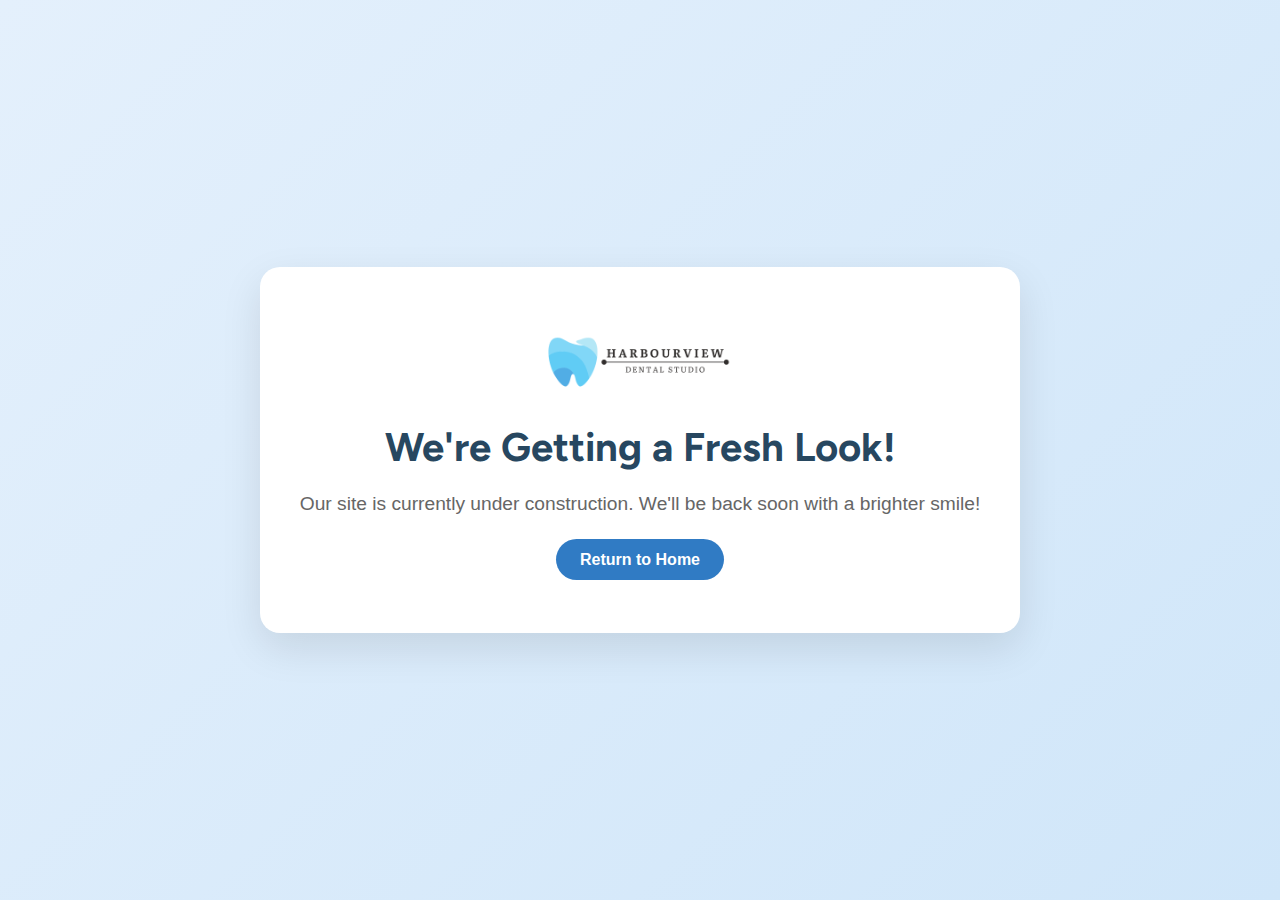
<file: underconstruction.html>
<!DOCTYPE html>
<html lang="en">
<head>
  <meta charset="UTF-8">
  <meta name="viewport" content="width=device-width, initial-scale=1.0">
  <title>Harbourview Dental Studio – Under Construction</title>
  <link rel="stylesheet" href="assets/css/plugins/bootstrap.min.css">
  <link rel="stylesheet" href="assets/css/plugins/fontawesome.min.css">
  <link rel="stylesheet" href="assets/css/style.css">
  <style>
    body {
      background: linear-gradient(135deg, #e4f0fc, #d0e6f9);
      display: flex;
      align-items: center;
      justify-content: center;
      height: 100vh;
      margin: 0;
      font-family: 'Segoe UI', Tahoma, Geneva, Verdana, sans-serif;
    }
    .cs_under_construction {
      text-align: center;
      background: white;
      padding: 60px 40px;
      border-radius: 20px;
      box-shadow: 0 15px 40px rgba(0, 0, 0, 0.1);
    }
    .cs_under_construction img {
      width: 200px;
      margin-bottom: 30px;
    }
    .cs_under_construction h1 {
      font-size: 2.5rem;
      color: #274760;
      margin-bottom: 20px;
    }
    .cs_under_construction p {
      color: #666;
      font-size: 1.2rem;
      margin-bottom: 30px;
    }
    .cs_btn_home {
      background: #307bc4;
      color: #fff;
      padding: 12px 24px;
      text-decoration: none;
      font-weight: bold;
      border-radius: 30px;
      transition: background 0.3s;
    }
    .cs_btn_home:hover {
      background: #245f9c;
    }
  </style>
</head>
<body>
  <div class="cs_under_construction">
    <img src="assets/img/HDS-large-dark.png" alt="Harbourview Dental Studio Logo">
    <h1>We're Getting a Fresh Look!</h1>
    <p>Our site is currently under construction. We'll be back soon with a brighter smile!</p>
    <a href="index.html" class="cs_btn_home">Return to Home</a>
  </div>
</body>
</html>
</file>
<file: assets/css/style.css>
@charset "UTF-8";
/*--------------------------------------------------------------
>> TABLE OF CONTENTS:
----------------------------------------------------------------
1. Typography
2. Preloader
3. Spacing
4. General
5. Slider
6. Video Popup
7. Header
8. Footer
9. Sidebar
10. Isotope
11. Hero
12. Iconbox
13. Posts
14. Banner
15. Testimonial
16. Portfolio
17. Brands
18. Accordians
19. Departments
20. About
21. Team
22. Funfact
--------------------------------------------------------------*/
/*--------------------------------------------------------------
## Color Variable
----------------------------------------------------------------*/
/*--------------------------------------------------------------
1. Typography
----------------------------------------------------------------*/
@import url("https://fonts.googleapis.com/css2?family=Figtree:wght@400;500;600;700&family=Poppins:wght@400;500;600;700&display=swap");
body,
html {
  color: rgba(39, 71, 96, 0.52);
  font-family: "Poppins", sans-serif;
  font-size: 16px;
  font-weight: 400;
  line-height: 1.625em;
  overflow-x: hidden !important;
}

.floating-button {
  position: fixed;
  top: 120px; /* Adjust the distance from the bottom as needed */
  right: 40px; /* Adjust the distance from the right as needed */

  display: inline-block;
  cursor: pointer;
  outline: none;
  border: 0;
  vertical-align: middle;
  text-decoration: none;
  background: transparent;
  padding: 0;
  font-size: inherit;
  font-family: inherit;

  animation: floatUpDown 5s ease-in-out infinite;

  z-index: 99;
}
 
 button.learn-more {
  width: 12rem;
  height: auto;
 }
 
 button.learn-more .circle {
  transition: all 0.45s cubic-bezier(0.65, 0, 0.076, 1);
  position: relative;
  display: block;
  margin: 0;
  width: 3rem;
  height: 3rem;
  background: #282936;
  border-radius: 1.625rem;
 }
 
 button.learn-more .circle .icon {
  transition: all 0.45s cubic-bezier(0.65, 0, 0.076, 1);
  position: absolute;
  top: 0;
  bottom: 0;
  margin: auto;
  background: #fff;
 }
 
 button.learn-more .circle .icon.arrow {
  transition: all 0.45s cubic-bezier(0.65, 0, 0.076, 1);
  left: 0.625rem;
  width: 1.125rem;
  height: 0.125rem;
  background: none;
 }
 
 button.learn-more .circle .icon.arrow::before {
  position: absolute;
  content: "";
  top: -0.29rem;
  right: 0.0625rem;
  width: 0.625rem;
  height: 0.625rem;
  border-top: 0.125rem solid #fff;
  border-right: 0.125rem solid #fff;
  transform: rotate(45deg);
 }
 
 button.learn-more .button-text {
  transition: all 0.45s cubic-bezier(0.65, 0, 0.076, 1);
  position: absolute;
  top: 0;
  left: 0;
  right: 0;
  bottom: 0;
  padding: 0.75rem 0;
  margin: 0 0 0 1.85rem;
  color: #282936;
  font-weight: 700;
  line-height: 1.6;
  text-align: center;
  text-transform: uppercase;
 }
 
 button:hover .circle {
  width: 100%;
 }
 
 button:hover .circle .icon.arrow {
  background: #fff;
  transform: translate(1rem, 0);
 }
 
 button:hover .button-text {
  color: #fff;
 }

@keyframes floatUpDown {
  0% {
      transform: translateY(0);
  }
  50% {
      transform: translateY(-10px);
  }
  100% {
      transform: translateY(0);
  }
}

h1,
h2,
h3,
h4,
h5,
h6 {
  clear: both;
  color: #274760;
  padding: 0;
  margin: 0 0 20px 0;
  font-weight: 700;
  line-height: 1.2em;
  font-family: "Figtree", sans-serif;
}

.cs_primary_font,
.cs_btn {
  font-family: "Figtree", sans-serif;
}

.cs_secondary_font {
  font-family: "Poppins", sans-serif;
}

h1 {
  font-size: 56px;
}

h2 {
  font-size: 42px;
}

h3 {
  font-size: 30px;
}

h4 {
  font-size: 24px;
}

h5 {
  font-size: 18px;
}

h6 {
  font-size: 16px;
}

p {
  margin-bottom: 15px;
}

ul {
  margin: 0 0 25px 0;
  padding-left: 20px;
  list-style: square outside none;
}

ol {
  padding-left: 20px;
  margin-bottom: 25px;
}

dfn,
cite,
em,
i {
  font-style: italic;
}

blockquote {
  margin: 0 15px;
  font-style: italic;
  font-size: 20px;
  line-height: 1.6em;
  margin: 0;
}

address {
  margin: 0 0 15px;
}

img {
  border: 0;
  max-width: 100%;
  height: auto;
}

a {
  color: inherit;
  text-decoration: none;
  -webkit-transition: all 0.3s ease;
  transition: all 0.3s ease;
}

button {
  color: inherit;
  -webkit-transition: all 0.3s ease;
  transition: all 0.3s ease;
}

a:hover {
  text-decoration: none;
  color: #307bc4;
}

table {
  width: 100%;
  margin-bottom: 25px;
}
table th {
  font-weight: 600;
  color: rgba(39, 71, 96, 0.52);
}
table td,
table th {
  border-top: 1px solid #eaeaea;
  padding: 11px 10px;
}

dl {
  margin-bottom: 25px;
}
dl dt {
  font-weight: 600;
}

b,
strong {
  font-weight: bold;
}

pre {
  color: rgba(39, 71, 96, 0.52);
  border: 1px solid #eaeaea;
  font-size: 18px;
  padding: 25px;
  border-radius: 5px;
}

kbd {
  font-size: 100%;
  background-color: rgba(39, 71, 96, 0.52);
  border-radius: 5px;
}

@media screen and (max-width: 991px) {
  body,
  html {
    font-size: 16px;
    line-height: 1.6em;
  }
  h2 {
    font-size: 36px;
    margin-bottom: 10px;
  }
}
input,
textarea {
  color: #274760;
}

/*--------------------------------------------------------------
2. Preloader
----------------------------------------------------------------*/
.cs_perloader {
  position: fixed;
  height: 100vh;
  width: 100vw;
  z-index: 99999;
  left: 0;
  top: 0;
  background-color: #fff;
  display: -webkit-box;
  display: -ms-flexbox;
  display: flex;
  -webkit-box-align: center;
      -ms-flex-align: center;
          align-items: center;
  -webkit-box-pack: center;
      -ms-flex-pack: center;
          justify-content: center;
}
.cs_perloader .cs_perloader_in {
  position: relative;
}
.cs_perloader .cs_perloader_in svg {
  width: 110px;
  height: 110px;
}
.cs_perloader .cs_wave_first svg {
  fill: rgba(48, 123, 196, 0.15);
}
.cs_perloader .cs_wave_second {
  position: absolute;
  top: 0;
  left: 0;
  width: 100%;
  overflow: hidden;
  -webkit-animation: spark 1.25s linear infinite;
          animation: spark 1.25s linear infinite;
}
.cs_perloader .cs_wave_second svg {
  fill: #307bc4;
}

@-webkit-keyframes spark {
  0% {
    max-width: 0;
  }
  100% {
    max-width: 100%;
  }
}

@keyframes spark {
  0% {
    max-width: 0;
  }
  100% {
    max-width: 100%;
  }
}
/*--------------------------------------------------------------
3. Spacing
----------------------------------------------------------------*/
.cs_height_0 {
  height: 0px;
}

.cs_height_1 {
  height: 1px;
}

.cs_height_2 {
  height: 2px;
}

.cs_height_3 {
  height: 3px;
}

.cs_height_4 {
  height: 4px;
}

.cs_height_5 {
  height: 5px;
}

.cs_height_6 {
  height: 6px;
}

.cs_height_7 {
  height: 7px;
}

.cs_height_8 {
  height: 8px;
}

.cs_height_9 {
  height: 9px;
}

.cs_height_10 {
  height: 10px;
}

.cs_height_11 {
  height: 11px;
}

.cs_height_12 {
  height: 12px;
}

.cs_height_13 {
  height: 13px;
}

.cs_height_14 {
  height: 14px;
}

.cs_height_15 {
  height: 15px;
}

.cs_height_16 {
  height: 16px;
}

.cs_height_17 {
  height: 17px;
}

.cs_height_18 {
  height: 18px;
}

.cs_height_19 {
  height: 19px;
}

.cs_height_20 {
  height: 20px;
}

.cs_height_21 {
  height: 21px;
}

.cs_height_22 {
  height: 22px;
}

.cs_height_23 {
  height: 23px;
}

.cs_height_24 {
  height: 24px;
}

.cs_height_25 {
  height: 25px;
}

.cs_height_26 {
  height: 26px;
}

.cs_height_27 {
  height: 27px;
}

.cs_height_28 {
  height: 28px;
}

.cs_height_29 {
  height: 29px;
}

.cs_height_30 {
  height: 30px;
}

.cs_height_31 {
  height: 31px;
}

.cs_height_32 {
  height: 32px;
}

.cs_height_33 {
  height: 33px;
}

.cs_height_34 {
  height: 34px;
}

.cs_height_35 {
  height: 35px;
}

.cs_height_36 {
  height: 36px;
}

.cs_height_37 {
  height: 37px;
}

.cs_height_38 {
  height: 38px;
}

.cs_height_39 {
  height: 39px;
}

.cs_height_40 {
  height: 40px;
}

.cs_height_41 {
  height: 41px;
}

.cs_height_42 {
  height: 42px;
}

.cs_height_43 {
  height: 43px;
}

.cs_height_44 {
  height: 44px;
}

.cs_height_45 {
  height: 45px;
}

.cs_height_46 {
  height: 46px;
}

.cs_height_47 {
  height: 47px;
}

.cs_height_48 {
  height: 48px;
}

.cs_height_49 {
  height: 49px;
}

.cs_height_50 {
  height: 50px;
}

.cs_height_51 {
  height: 51px;
}

.cs_height_52 {
  height: 52px;
}

.cs_height_53 {
  height: 53px;
}

.cs_height_54 {
  height: 54px;
}

.cs_height_55 {
  height: 55px;
}

.cs_height_56 {
  height: 56px;
}

.cs_height_57 {
  height: 57px;
}

.cs_height_58 {
  height: 58px;
}

.cs_height_59 {
  height: 59px;
}

.cs_height_60 {
  height: 60px;
}

.cs_height_61 {
  height: 61px;
}

.cs_height_62 {
  height: 62px;
}

.cs_height_63 {
  height: 63px;
}

.cs_height_64 {
  height: 64px;
}

.cs_height_65 {
  height: 65px;
}

.cs_height_66 {
  height: 66px;
}

.cs_height_67 {
  height: 67px;
}

.cs_height_68 {
  height: 68px;
}

.cs_height_69 {
  height: 69px;
}

.cs_height_70 {
  height: 70px;
}

.cs_height_71 {
  height: 71px;
}

.cs_height_72 {
  height: 72px;
}

.cs_height_73 {
  height: 73px;
}

.cs_height_74 {
  height: 74px;
}

.cs_height_75 {
  height: 75px;
}

.cs_height_76 {
  height: 76px;
}

.cs_height_77 {
  height: 77px;
}

.cs_height_78 {
  height: 78px;
}

.cs_height_79 {
  height: 79px;
}

.cs_height_80 {
  height: 80px;
}

.cs_height_81 {
  height: 81px;
}

.cs_height_82 {
  height: 82px;
}

.cs_height_83 {
  height: 83px;
}

.cs_height_84 {
  height: 84px;
}

.cs_height_85 {
  height: 85px;
}

.cs_height_86 {
  height: 86px;
}

.cs_height_87 {
  height: 87px;
}

.cs_height_88 {
  height: 88px;
}

.cs_height_89 {
  height: 89px;
}

.cs_height_90 {
  height: 90px;
}

.cs_height_91 {
  height: 91px;
}

.cs_height_92 {
  height: 92px;
}

.cs_height_93 {
  height: 93px;
}

.cs_height_94 {
  height: 94px;
}

.cs_height_95 {
  height: 95px;
}

.cs_height_96 {
  height: 96px;
}

.cs_height_97 {
  height: 97px;
}

.cs_height_98 {
  height: 98px;
}

.cs_height_99 {
  height: 99px;
}

.cs_height_100 {
  height: 100px;
}

.cs_height_101 {
  height: 101px;
}

.cs_height_102 {
  height: 102px;
}

.cs_height_103 {
  height: 103px;
}

.cs_height_104 {
  height: 104px;
}

.cs_height_105 {
  height: 105px;
}

.cs_height_106 {
  height: 106px;
}

.cs_height_107 {
  height: 107px;
}

.cs_height_108 {
  height: 108px;
}

.cs_height_109 {
  height: 109px;
}

.cs_height_110 {
  height: 110px;
}

.cs_height_111 {
  height: 111px;
}

.cs_height_112 {
  height: 112px;
}

.cs_height_113 {
  height: 113px;
}

.cs_height_114 {
  height: 114px;
}

.cs_height_115 {
  height: 115px;
}

.cs_height_116 {
  height: 116px;
}

.cs_height_117 {
  height: 117px;
}

.cs_height_118 {
  height: 118px;
}

.cs_height_119 {
  height: 119px;
}

.cs_height_120 {
  height: 120px;
}

.cs_height_121 {
  height: 121px;
}

.cs_height_122 {
  height: 122px;
}

.cs_height_123 {
  height: 123px;
}

.cs_height_124 {
  height: 124px;
}

.cs_height_125 {
  height: 125px;
}

.cs_height_126 {
  height: 126px;
}

.cs_height_127 {
  height: 127px;
}

.cs_height_128 {
  height: 128px;
}

.cs_height_129 {
  height: 129px;
}

.cs_height_130 {
  height: 130px;
}

.cs_height_131 {
  height: 131px;
}

.cs_height_132 {
  height: 132px;
}

.cs_height_133 {
  height: 133px;
}

.cs_height_134 {
  height: 134px;
}

.cs_height_135 {
  height: 135px;
}

.cs_height_136 {
  height: 136px;
}

.cs_height_137 {
  height: 137px;
}

.cs_height_138 {
  height: 138px;
}

.cs_height_139 {
  height: 139px;
}

.cs_height_140 {
  height: 140px;
}

.cs_height_141 {
  height: 141px;
}

.cs_height_142 {
  height: 142px;
}

.cs_height_143 {
  height: 143px;
}

.cs_height_144 {
  height: 144px;
}

.cs_height_145 {
  height: 145px;
}

.cs_height_146 {
  height: 146px;
}

.cs_height_147 {
  height: 147px;
}

.cs_height_148 {
  height: 148px;
}

.cs_height_149 {
  height: 149px;
}

.cs_height_150 {
  height: 150px;
}

.cs_height_151 {
  height: 151px;
}

.cs_height_152 {
  height: 152px;
}

.cs_height_153 {
  height: 153px;
}

.cs_height_154 {
  height: 154px;
}

.cs_height_155 {
  height: 155px;
}

.cs_height_156 {
  height: 156px;
}

.cs_height_157 {
  height: 157px;
}

.cs_height_158 {
  height: 158px;
}

.cs_height_159 {
  height: 159px;
}

.cs_height_160 {
  height: 160px;
}

.cs_height_161 {
  height: 161px;
}

.cs_height_162 {
  height: 162px;
}

.cs_height_163 {
  height: 163px;
}

.cs_height_164 {
  height: 164px;
}

.cs_height_165 {
  height: 165px;
}

.cs_height_166 {
  height: 166px;
}

.cs_height_167 {
  height: 167px;
}

.cs_height_168 {
  height: 168px;
}

.cs_height_169 {
  height: 169px;
}

.cs_height_170 {
  height: 170px;
}

.cs_height_171 {
  height: 171px;
}

.cs_height_172 {
  height: 172px;
}

.cs_height_173 {
  height: 173px;
}

.cs_height_174 {
  height: 174px;
}

.cs_height_175 {
  height: 175px;
}

.cs_height_176 {
  height: 176px;
}

.cs_height_177 {
  height: 177px;
}

.cs_height_178 {
  height: 178px;
}

.cs_height_179 {
  height: 179px;
}

.cs_height_180 {
  height: 180px;
}

.cs_height_181 {
  height: 181px;
}

.cs_height_182 {
  height: 182px;
}

.cs_height_183 {
  height: 183px;
}

.cs_height_184 {
  height: 184px;
}

.cs_height_185 {
  height: 185px;
}

.cs_height_186 {
  height: 186px;
}

.cs_height_187 {
  height: 187px;
}

.cs_height_188 {
  height: 188px;
}

.cs_height_189 {
  height: 189px;
}

.cs_height_190 {
  height: 190px;
}

.cs_height_191 {
  height: 191px;
}

.cs_height_192 {
  height: 192px;
}

.cs_height_193 {
  height: 193px;
}

.cs_height_194 {
  height: 194px;
}

.cs_height_195 {
  height: 195px;
}

.cs_height_196 {
  height: 196px;
}

.cs_height_197 {
  height: 197px;
}

.cs_height_198 {
  height: 198px;
}

.cs_height_199 {
  height: 199px;
}

.cs_height_200 {
  height: 200px;
}

@media screen and (max-width: 1700px) {
  .cs_height_xl_0 {
    height: 0px;
  }
  .cs_height_xl_1 {
    height: 1px;
  }
  .cs_height_xl_2 {
    height: 2px;
  }
  .cs_height_xl_3 {
    height: 3px;
  }
  .cs_height_xl_4 {
    height: 4px;
  }
  .cs_height_xl_5 {
    height: 5px;
  }
  .cs_height_xl_6 {
    height: 6px;
  }
  .cs_height_xl_7 {
    height: 7px;
  }
  .cs_height_xl_8 {
    height: 8px;
  }
  .cs_height_xl_9 {
    height: 9px;
  }
  .cs_height_xl_10 {
    height: 10px;
  }
  .cs_height_xl_11 {
    height: 11px;
  }
  .cs_height_xl_12 {
    height: 12px;
  }
  .cs_height_xl_13 {
    height: 13px;
  }
  .cs_height_xl_14 {
    height: 14px;
  }
  .cs_height_xl_15 {
    height: 15px;
  }
  .cs_height_xl_16 {
    height: 16px;
  }
  .cs_height_xl_17 {
    height: 17px;
  }
  .cs_height_xl_18 {
    height: 18px;
  }
  .cs_height_xl_19 {
    height: 19px;
  }
  .cs_height_xl_20 {
    height: 20px;
  }
  .cs_height_xl_21 {
    height: 21px;
  }
  .cs_height_xl_22 {
    height: 22px;
  }
  .cs_height_xl_23 {
    height: 23px;
  }
  .cs_height_xl_24 {
    height: 24px;
  }
  .cs_height_xl_25 {
    height: 25px;
  }
  .cs_height_xl_26 {
    height: 26px;
  }
  .cs_height_xl_27 {
    height: 27px;
  }
  .cs_height_xl_28 {
    height: 28px;
  }
  .cs_height_xl_29 {
    height: 29px;
  }
  .cs_height_xl_30 {
    height: 30px;
  }
  .cs_height_xl_31 {
    height: 31px;
  }
  .cs_height_xl_32 {
    height: 32px;
  }
  .cs_height_xl_33 {
    height: 33px;
  }
  .cs_height_xl_34 {
    height: 34px;
  }
  .cs_height_xl_35 {
    height: 35px;
  }
  .cs_height_xl_36 {
    height: 36px;
  }
  .cs_height_xl_37 {
    height: 37px;
  }
  .cs_height_xl_38 {
    height: 38px;
  }
  .cs_height_xl_39 {
    height: 39px;
  }
  .cs_height_xl_40 {
    height: 40px;
  }
  .cs_height_xl_41 {
    height: 41px;
  }
  .cs_height_xl_42 {
    height: 42px;
  }
  .cs_height_xl_43 {
    height: 43px;
  }
  .cs_height_xl_44 {
    height: 44px;
  }
  .cs_height_xl_45 {
    height: 45px;
  }
  .cs_height_xl_46 {
    height: 46px;
  }
  .cs_height_xl_47 {
    height: 47px;
  }
  .cs_height_xl_48 {
    height: 48px;
  }
  .cs_height_xl_49 {
    height: 49px;
  }
  .cs_height_xl_50 {
    height: 50px;
  }
  .cs_height_xl_51 {
    height: 51px;
  }
  .cs_height_xl_52 {
    height: 52px;
  }
  .cs_height_xl_53 {
    height: 53px;
  }
  .cs_height_xl_54 {
    height: 54px;
  }
  .cs_height_xl_55 {
    height: 55px;
  }
  .cs_height_xl_56 {
    height: 56px;
  }
  .cs_height_xl_57 {
    height: 57px;
  }
  .cs_height_xl_58 {
    height: 58px;
  }
  .cs_height_xl_59 {
    height: 59px;
  }
  .cs_height_xl_60 {
    height: 60px;
  }
  .cs_height_xl_61 {
    height: 61px;
  }
  .cs_height_xl_62 {
    height: 62px;
  }
  .cs_height_xl_63 {
    height: 63px;
  }
  .cs_height_xl_64 {
    height: 64px;
  }
  .cs_height_xl_65 {
    height: 65px;
  }
  .cs_height_xl_66 {
    height: 66px;
  }
  .cs_height_xl_67 {
    height: 67px;
  }
  .cs_height_xl_68 {
    height: 68px;
  }
  .cs_height_xl_69 {
    height: 69px;
  }
  .cs_height_xl_70 {
    height: 70px;
  }
  .cs_height_xl_71 {
    height: 71px;
  }
  .cs_height_xl_72 {
    height: 72px;
  }
  .cs_height_xl_73 {
    height: 73px;
  }
  .cs_height_xl_74 {
    height: 74px;
  }
  .cs_height_xl_75 {
    height: 75px;
  }
  .cs_height_xl_76 {
    height: 76px;
  }
  .cs_height_xl_77 {
    height: 77px;
  }
  .cs_height_xl_78 {
    height: 78px;
  }
  .cs_height_xl_79 {
    height: 79px;
  }
  .cs_height_xl_80 {
    height: 80px;
  }
  .cs_height_xl_81 {
    height: 81px;
  }
  .cs_height_xl_82 {
    height: 82px;
  }
  .cs_height_xl_83 {
    height: 83px;
  }
  .cs_height_xl_84 {
    height: 84px;
  }
  .cs_height_xl_85 {
    height: 85px;
  }
  .cs_height_xl_86 {
    height: 86px;
  }
  .cs_height_xl_87 {
    height: 87px;
  }
  .cs_height_xl_88 {
    height: 88px;
  }
  .cs_height_xl_89 {
    height: 89px;
  }
  .cs_height_xl_90 {
    height: 90px;
  }
  .cs_height_xl_91 {
    height: 91px;
  }
  .cs_height_xl_92 {
    height: 92px;
  }
  .cs_height_xl_93 {
    height: 93px;
  }
  .cs_height_xl_94 {
    height: 94px;
  }
  .cs_height_xl_95 {
    height: 95px;
  }
  .cs_height_xl_96 {
    height: 96px;
  }
  .cs_height_xl_97 {
    height: 97px;
  }
  .cs_height_xl_98 {
    height: 98px;
  }
  .cs_height_xl_99 {
    height: 99px;
  }
  .cs_height_xl_100 {
    height: 100px;
  }
  .cs_height_xl_101 {
    height: 101px;
  }
  .cs_height_xl_102 {
    height: 102px;
  }
  .cs_height_xl_103 {
    height: 103px;
  }
  .cs_height_xl_104 {
    height: 104px;
  }
  .cs_height_xl_105 {
    height: 105px;
  }
  .cs_height_xl_106 {
    height: 106px;
  }
  .cs_height_xl_107 {
    height: 107px;
  }
  .cs_height_xl_108 {
    height: 108px;
  }
  .cs_height_xl_109 {
    height: 109px;
  }
  .cs_height_xl_110 {
    height: 110px;
  }
  .cs_height_xl_111 {
    height: 111px;
  }
  .cs_height_xl_112 {
    height: 112px;
  }
  .cs_height_xl_113 {
    height: 113px;
  }
  .cs_height_xl_114 {
    height: 114px;
  }
  .cs_height_xl_115 {
    height: 115px;
  }
  .cs_height_xl_116 {
    height: 116px;
  }
  .cs_height_xl_117 {
    height: 117px;
  }
  .cs_height_xl_118 {
    height: 118px;
  }
  .cs_height_xl_119 {
    height: 119px;
  }
  .cs_height_xl_120 {
    height: 120px;
  }
  .cs_height_xl_121 {
    height: 121px;
  }
  .cs_height_xl_122 {
    height: 122px;
  }
  .cs_height_xl_123 {
    height: 123px;
  }
  .cs_height_xl_124 {
    height: 124px;
  }
  .cs_height_xl_125 {
    height: 125px;
  }
  .cs_height_xl_126 {
    height: 126px;
  }
  .cs_height_xl_127 {
    height: 127px;
  }
  .cs_height_xl_128 {
    height: 128px;
  }
  .cs_height_xl_129 {
    height: 129px;
  }
  .cs_height_xl_130 {
    height: 130px;
  }
  .cs_height_xl_131 {
    height: 131px;
  }
  .cs_height_xl_132 {
    height: 132px;
  }
  .cs_height_xl_133 {
    height: 133px;
  }
  .cs_height_xl_134 {
    height: 134px;
  }
  .cs_height_xl_135 {
    height: 135px;
  }
  .cs_height_xl_136 {
    height: 136px;
  }
  .cs_height_xl_137 {
    height: 137px;
  }
  .cs_height_xl_138 {
    height: 138px;
  }
  .cs_height_xl_139 {
    height: 139px;
  }
  .cs_height_xl_140 {
    height: 140px;
  }
  .cs_height_xl_141 {
    height: 141px;
  }
  .cs_height_xl_142 {
    height: 142px;
  }
  .cs_height_xl_143 {
    height: 143px;
  }
  .cs_height_xl_144 {
    height: 144px;
  }
  .cs_height_xl_145 {
    height: 145px;
  }
  .cs_height_xl_146 {
    height: 146px;
  }
  .cs_height_xl_147 {
    height: 147px;
  }
  .cs_height_xl_148 {
    height: 148px;
  }
  .cs_height_xl_149 {
    height: 149px;
  }
  .cs_height_xl_150 {
    height: 150px;
  }
  .cs_height_xl_151 {
    height: 151px;
  }
  .cs_height_xl_152 {
    height: 152px;
  }
  .cs_height_xl_153 {
    height: 153px;
  }
  .cs_height_xl_154 {
    height: 154px;
  }
  .cs_height_xl_155 {
    height: 155px;
  }
  .cs_height_xl_156 {
    height: 156px;
  }
  .cs_height_xl_157 {
    height: 157px;
  }
  .cs_height_xl_158 {
    height: 158px;
  }
  .cs_height_xl_159 {
    height: 159px;
  }
  .cs_height_xl_160 {
    height: 160px;
  }
  .cs_height_xl_161 {
    height: 161px;
  }
  .cs_height_xl_162 {
    height: 162px;
  }
  .cs_height_xl_163 {
    height: 163px;
  }
  .cs_height_xl_164 {
    height: 164px;
  }
  .cs_height_xl_165 {
    height: 165px;
  }
  .cs_height_xl_166 {
    height: 166px;
  }
  .cs_height_xl_167 {
    height: 167px;
  }
  .cs_height_xl_168 {
    height: 168px;
  }
  .cs_height_xl_169 {
    height: 169px;
  }
  .cs_height_xl_170 {
    height: 170px;
  }
  .cs_height_xl_171 {
    height: 171px;
  }
  .cs_height_xl_172 {
    height: 172px;
  }
  .cs_height_xl_173 {
    height: 173px;
  }
  .cs_height_xl_174 {
    height: 174px;
  }
  .cs_height_xl_175 {
    height: 175px;
  }
  .cs_height_xl_176 {
    height: 176px;
  }
  .cs_height_xl_177 {
    height: 177px;
  }
  .cs_height_xl_178 {
    height: 178px;
  }
  .cs_height_xl_179 {
    height: 179px;
  }
  .cs_height_xl_180 {
    height: 180px;
  }
  .cs_height_xl_181 {
    height: 181px;
  }
  .cs_height_xl_182 {
    height: 182px;
  }
  .cs_height_xl_183 {
    height: 183px;
  }
  .cs_height_xl_184 {
    height: 184px;
  }
  .cs_height_xl_185 {
    height: 185px;
  }
  .cs_height_xl_186 {
    height: 186px;
  }
  .cs_height_xl_187 {
    height: 187px;
  }
  .cs_height_xl_188 {
    height: 188px;
  }
  .cs_height_xl_189 {
    height: 189px;
  }
  .cs_height_xl_190 {
    height: 190px;
  }
  .cs_height_xl_191 {
    height: 191px;
  }
  .cs_height_xl_192 {
    height: 192px;
  }
  .cs_height_xl_193 {
    height: 193px;
  }
  .cs_height_xl_194 {
    height: 194px;
  }
  .cs_height_xl_195 {
    height: 195px;
  }
  .cs_height_xl_196 {
    height: 196px;
  }
  .cs_height_xl_197 {
    height: 197px;
  }
  .cs_height_xl_198 {
    height: 198px;
  }
  .cs_height_xl_199 {
    height: 199px;
  }
  .cs_height_xl_200 {
    height: 200px;
  }
}
@media screen and (max-width: 991px) {
  .cs_height_lg_0 {
    height: 0px;
  }
  .cs_height_lg_1 {
    height: 1px;
  }
  .cs_height_lg_2 {
    height: 2px;
  }
  .cs_height_lg_3 {
    height: 3px;
  }
  .cs_height_lg_4 {
    height: 4px;
  }
  .cs_height_lg_5 {
    height: 5px;
  }
  .cs_height_lg_6 {
    height: 6px;
  }
  .cs_height_lg_7 {
    height: 7px;
  }
  .cs_height_lg_8 {
    height: 8px;
  }
  .cs_height_lg_9 {
    height: 9px;
  }
  .cs_height_lg_10 {
    height: 10px;
  }
  .cs_height_lg_11 {
    height: 11px;
  }
  .cs_height_lg_12 {
    height: 12px;
  }
  .cs_height_lg_13 {
    height: 13px;
  }
  .cs_height_lg_14 {
    height: 14px;
  }
  .cs_height_lg_15 {
    height: 15px;
  }
  .cs_height_lg_16 {
    height: 16px;
  }
  .cs_height_lg_17 {
    height: 17px;
  }
  .cs_height_lg_18 {
    height: 18px;
  }
  .cs_height_lg_19 {
    height: 19px;
  }
  .cs_height_lg_20 {
    height: 20px;
  }
  .cs_height_lg_21 {
    height: 21px;
  }
  .cs_height_lg_22 {
    height: 22px;
  }
  .cs_height_lg_23 {
    height: 23px;
  }
  .cs_height_lg_24 {
    height: 24px;
  }
  .cs_height_lg_25 {
    height: 25px;
  }
  .cs_height_lg_26 {
    height: 26px;
  }
  .cs_height_lg_27 {
    height: 27px;
  }
  .cs_height_lg_28 {
    height: 28px;
  }
  .cs_height_lg_29 {
    height: 29px;
  }
  .cs_height_lg_30 {
    height: 30px;
  }
  .cs_height_lg_31 {
    height: 31px;
  }
  .cs_height_lg_32 {
    height: 32px;
  }
  .cs_height_lg_33 {
    height: 33px;
  }
  .cs_height_lg_34 {
    height: 34px;
  }
  .cs_height_lg_35 {
    height: 35px;
  }
  .cs_height_lg_36 {
    height: 36px;
  }
  .cs_height_lg_37 {
    height: 37px;
  }
  .cs_height_lg_38 {
    height: 38px;
  }
  .cs_height_lg_39 {
    height: 39px;
  }
  .cs_height_lg_40 {
    height: 40px;
  }
  .cs_height_lg_41 {
    height: 41px;
  }
  .cs_height_lg_42 {
    height: 42px;
  }
  .cs_height_lg_43 {
    height: 43px;
  }
  .cs_height_lg_44 {
    height: 44px;
  }
  .cs_height_lg_45 {
    height: 45px;
  }
  .cs_height_lg_46 {
    height: 46px;
  }
  .cs_height_lg_47 {
    height: 47px;
  }
  .cs_height_lg_48 {
    height: 48px;
  }
  .cs_height_lg_49 {
    height: 49px;
  }
  .cs_height_lg_50 {
    height: 50px;
  }
  .cs_height_lg_51 {
    height: 51px;
  }
  .cs_height_lg_52 {
    height: 52px;
  }
  .cs_height_lg_53 {
    height: 53px;
  }
  .cs_height_lg_54 {
    height: 54px;
  }
  .cs_height_lg_55 {
    height: 55px;
  }
  .cs_height_lg_56 {
    height: 56px;
  }
  .cs_height_lg_57 {
    height: 57px;
  }
  .cs_height_lg_58 {
    height: 58px;
  }
  .cs_height_lg_59 {
    height: 59px;
  }
  .cs_height_lg_60 {
    height: 60px;
  }
  .cs_height_lg_61 {
    height: 61px;
  }
  .cs_height_lg_62 {
    height: 62px;
  }
  .cs_height_lg_63 {
    height: 63px;
  }
  .cs_height_lg_64 {
    height: 64px;
  }
  .cs_height_lg_65 {
    height: 65px;
  }
  .cs_height_lg_66 {
    height: 66px;
  }
  .cs_height_lg_67 {
    height: 67px;
  }
  .cs_height_lg_68 {
    height: 68px;
  }
  .cs_height_lg_69 {
    height: 69px;
  }
  .cs_height_lg_70 {
    height: 70px;
  }
  .cs_height_lg_71 {
    height: 71px;
  }
  .cs_height_lg_72 {
    height: 72px;
  }
  .cs_height_lg_73 {
    height: 73px;
  }
  .cs_height_lg_74 {
    height: 74px;
  }
  .cs_height_lg_75 {
    height: 75px;
  }
  .cs_height_lg_76 {
    height: 76px;
  }
  .cs_height_lg_77 {
    height: 77px;
  }
  .cs_height_lg_78 {
    height: 78px;
  }
  .cs_height_lg_79 {
    height: 79px;
  }
  .cs_height_lg_80 {
    height: 80px;
  }
  .cs_height_lg_81 {
    height: 81px;
  }
  .cs_height_lg_82 {
    height: 82px;
  }
  .cs_height_lg_83 {
    height: 83px;
  }
  .cs_height_lg_84 {
    height: 84px;
  }
  .cs_height_lg_85 {
    height: 85px;
  }
  .cs_height_lg_86 {
    height: 86px;
  }
  .cs_height_lg_87 {
    height: 87px;
  }
  .cs_height_lg_88 {
    height: 88px;
  }
  .cs_height_lg_89 {
    height: 89px;
  }
  .cs_height_lg_90 {
    height: 90px;
  }
  .cs_height_lg_91 {
    height: 91px;
  }
  .cs_height_lg_92 {
    height: 92px;
  }
  .cs_height_lg_93 {
    height: 93px;
  }
  .cs_height_lg_94 {
    height: 94px;
  }
  .cs_height_lg_95 {
    height: 95px;
  }
  .cs_height_lg_96 {
    height: 96px;
  }
  .cs_height_lg_97 {
    height: 97px;
  }
  .cs_height_lg_98 {
    height: 98px;
  }
  .cs_height_lg_99 {
    height: 99px;
  }
  .cs_height_lg_100 {
    height: 100px;
  }
  .cs_height_lg_101 {
    height: 101px;
  }
  .cs_height_lg_102 {
    height: 102px;
  }
  .cs_height_lg_103 {
    height: 103px;
  }
  .cs_height_lg_104 {
    height: 104px;
  }
  .cs_height_lg_105 {
    height: 105px;
  }
  .cs_height_lg_106 {
    height: 106px;
  }
  .cs_height_lg_107 {
    height: 107px;
  }
  .cs_height_lg_108 {
    height: 108px;
  }
  .cs_height_lg_109 {
    height: 109px;
  }
  .cs_height_lg_110 {
    height: 110px;
  }
  .cs_height_lg_111 {
    height: 111px;
  }
  .cs_height_lg_112 {
    height: 112px;
  }
  .cs_height_lg_113 {
    height: 113px;
  }
  .cs_height_lg_114 {
    height: 114px;
  }
  .cs_height_lg_115 {
    height: 115px;
  }
  .cs_height_lg_116 {
    height: 116px;
  }
  .cs_height_lg_117 {
    height: 117px;
  }
  .cs_height_lg_118 {
    height: 118px;
  }
  .cs_height_lg_119 {
    height: 119px;
  }
  .cs_height_lg_120 {
    height: 120px;
  }
  .cs_height_lg_121 {
    height: 121px;
  }
  .cs_height_lg_122 {
    height: 122px;
  }
  .cs_height_lg_123 {
    height: 123px;
  }
  .cs_height_lg_124 {
    height: 124px;
  }
  .cs_height_lg_125 {
    height: 125px;
  }
  .cs_height_lg_126 {
    height: 126px;
  }
  .cs_height_lg_127 {
    height: 127px;
  }
  .cs_height_lg_128 {
    height: 128px;
  }
  .cs_height_lg_129 {
    height: 129px;
  }
  .cs_height_lg_130 {
    height: 130px;
  }
  .cs_height_lg_131 {
    height: 131px;
  }
  .cs_height_lg_132 {
    height: 132px;
  }
  .cs_height_lg_133 {
    height: 133px;
  }
  .cs_height_lg_134 {
    height: 134px;
  }
  .cs_height_lg_135 {
    height: 135px;
  }
  .cs_height_lg_136 {
    height: 136px;
  }
  .cs_height_lg_137 {
    height: 137px;
  }
  .cs_height_lg_138 {
    height: 138px;
  }
  .cs_height_lg_139 {
    height: 139px;
  }
  .cs_height_lg_140 {
    height: 140px;
  }
  .cs_height_lg_141 {
    height: 141px;
  }
  .cs_height_lg_142 {
    height: 142px;
  }
  .cs_height_lg_143 {
    height: 143px;
  }
  .cs_height_lg_144 {
    height: 144px;
  }
  .cs_height_lg_145 {
    height: 145px;
  }
  .cs_height_lg_146 {
    height: 146px;
  }
  .cs_height_lg_147 {
    height: 147px;
  }
  .cs_height_lg_148 {
    height: 148px;
  }
  .cs_height_lg_149 {
    height: 149px;
  }
  .cs_height_lg_150 {
    height: 150px;
  }
  .cs_height_lg_151 {
    height: 151px;
  }
  .cs_height_lg_152 {
    height: 152px;
  }
  .cs_height_lg_153 {
    height: 153px;
  }
  .cs_height_lg_154 {
    height: 154px;
  }
  .cs_height_lg_155 {
    height: 155px;
  }
  .cs_height_lg_156 {
    height: 156px;
  }
  .cs_height_lg_157 {
    height: 157px;
  }
  .cs_height_lg_158 {
    height: 158px;
  }
  .cs_height_lg_159 {
    height: 159px;
  }
  .cs_height_lg_160 {
    height: 160px;
  }
  .cs_height_lg_161 {
    height: 161px;
  }
  .cs_height_lg_162 {
    height: 162px;
  }
  .cs_height_lg_163 {
    height: 163px;
  }
  .cs_height_lg_164 {
    height: 164px;
  }
  .cs_height_lg_165 {
    height: 165px;
  }
  .cs_height_lg_166 {
    height: 166px;
  }
  .cs_height_lg_167 {
    height: 167px;
  }
  .cs_height_lg_168 {
    height: 168px;
  }
  .cs_height_lg_169 {
    height: 169px;
  }
  .cs_height_lg_170 {
    height: 170px;
  }
  .cs_height_lg_171 {
    height: 171px;
  }
  .cs_height_lg_172 {
    height: 172px;
  }
  .cs_height_lg_173 {
    height: 173px;
  }
  .cs_height_lg_174 {
    height: 174px;
  }
  .cs_height_lg_175 {
    height: 175px;
  }
  .cs_height_lg_176 {
    height: 176px;
  }
  .cs_height_lg_177 {
    height: 177px;
  }
  .cs_height_lg_178 {
    height: 178px;
  }
  .cs_height_lg_179 {
    height: 179px;
  }
  .cs_height_lg_180 {
    height: 180px;
  }
  .cs_height_lg_181 {
    height: 181px;
  }
  .cs_height_lg_182 {
    height: 182px;
  }
  .cs_height_lg_183 {
    height: 183px;
  }
  .cs_height_lg_184 {
    height: 184px;
  }
  .cs_height_lg_185 {
    height: 185px;
  }
  .cs_height_lg_186 {
    height: 186px;
  }
  .cs_height_lg_187 {
    height: 187px;
  }
  .cs_height_lg_188 {
    height: 188px;
  }
  .cs_height_lg_189 {
    height: 189px;
  }
  .cs_height_lg_190 {
    height: 190px;
  }
  .cs_height_lg_191 {
    height: 191px;
  }
  .cs_height_lg_192 {
    height: 192px;
  }
  .cs_height_lg_193 {
    height: 193px;
  }
  .cs_height_lg_194 {
    height: 194px;
  }
  .cs_height_lg_195 {
    height: 195px;
  }
  .cs_height_lg_196 {
    height: 196px;
  }
  .cs_height_lg_197 {
    height: 197px;
  }
  .cs_height_lg_198 {
    height: 198px;
  }
  .cs_height_lg_199 {
    height: 199px;
  }
  .cs_height_lg_200 {
    height: 200px;
  }
}
/*--------------------------------------------------------------
4. General
----------------------------------------------------------------*/
.cs_gap_y_24 {
  gap: 24px 0;
}

.cs_gap_y_40 {
  gap: 40px 0;
}

.cs_gap_y_30 {
  gap: 30px 0;
}

.cs_gap_y_50 {
  gap: 50px 0;
}

.cs_row_gap_50 {
  gap: 50px 0;
}
@media (max-width: 991px) {
  .cs_row_gap_50 {
    gap: 30px 0;
  }
}

.cs_pr_95 {
  padding-right: 95px;
}
@media (max-width: 1700px) {
  .cs_pr_95 {
    padding-right: 45px;
  }
}
@media (max-width: 1400px) {
  .cs_pr_95 {
    padding-right: 25px;
  }
}
@media (max-width: 1199px) {
  .cs_pr_95 {
    padding-right: 0;
    padding-top: 10px;
  }
}

.cs_gap_40 {
  gap: 40px;
}

.cs_post_pr_136 {
  padding-right: 136px;
}
@media (max-width: 1700px) {
  .cs_post_pr_136 {
    padding-right: 50px;
  }
}
@media (max-width: 1199px) {
  .cs_post_pr_136 {
    padding-right: 0px;
  }
}

.cs_mt_minus_110 {
  margin-top: -110px;
  position: relative;
  z-index: 5;
}
@media (max-width: 991px) {
  .cs_mt_minus_110 {
    margin-top: 110px;
  }
}

.cs_fs_94 {
  font-size: 94px;
  line-height: 1.1em;
}
@media (max-width: 1700px) {
  .cs_fs_94 {
    font-size: 72px;
  }
}
@media (max-width: 1199px) {
  .cs_fs_94 {
    font-size: 60px;
  }
}
@media (max-width: 400px) {
  .cs_fs_94 {
    font-size: 42px;
  }
}

.cs_fs_84 {
  font-size: 84px;
  line-height: 1.12em;
}
@media (max-width: 1700px) {
  .cs_fs_84 {
    font-size: 68px;
  }
}
@media (max-width: 767px) {
  .cs_fs_84 {
    font-size: 56px;
  }
}
@media (max-width: 400px) {
  .cs_fs_84 {
    font-size: 48px;
  }
}

.cs_fs_72 {
  font-size: 72px;
  line-height: 1.14em;
}
@media (max-width: 1700px) {
  .cs_fs_72 {
    font-size: 56px;
  }
}
@media (max-width: 991px) {
  .cs_fs_72 {
    font-size: 50px;
  }
}
@media (max-width: 575px) {
  .cs_fs_72 {
    font-size: 48px;
  }
}
@media (max-width: 350px) {
  .cs_fs_72 {
    font-size: 42px;
  }
}

.cs_fs_48 {
  font-size: 48px;
  line-height: 1.04em;
}
@media (max-width: 1700px) {
  .cs_fs_48 {
    font-size: 36px;
  }
}
@media (max-width: 991px) {
  .cs_fs_48 {
    font-size: 26px;
  }
}

.cs_fs_40 {
  font-size: 40px;
  line-height: 1.25em;
}
@media (max-width: 1700px) {
  .cs_fs_40 {
    font-size: 32px;
  }
}
@media (max-width: 991px) {
  .cs_fs_40 {
    font-size: 28px;
  }
}

.cs_fs_32 {
  font-size: 32px;
  line-height: 1.31em;
}
@media (max-width: 1700px) {
  .cs_fs_32 {
    font-size: 26px;
  }
}
@media (max-width: 991px) {
  .cs_fs_32 {
    font-size: 24px;
  }
}
@media (max-width: 350px) {
  .cs_fs_32 {
    font-size: 21px;
  }
}

.cs_fs_24 {
  font-size: 24px;
  line-height: 1.41em;
}
@media (max-width: 1700px) {
  .cs_fs_24 {
    font-size: 22px;
  }
}

.cs_fs_20 {
  font-size: 20px;
  line-height: 1.5em;
}
@media (max-width: 991px) {
  .cs_fs_20 {
    font-size: 18px;
  }
}

.cs_fs_18 {
  font-size: 18px;
  line-height: 1.5em;
}

.cs_img_filed {
  height: 100%;
}
.cs_img_filed > img {
  height: 100%;
  width: 100%;
  -o-object-fit: cover;
     object-fit: cover;
}

.cs_light {
  font-weight: 300;
}

.cs_normal {
  font-weight: 400;
}

.cs_medium {
  font-weight: 500;
}

.cs_semibold {
  font-weight: 600;
}

.cs_bold {
  font-weight: 700;
}

.cs_extra_bold {
  font-weight: 800;
}

.cs_black {
  font-weight: 900;
}

.cs_radius_3 {
  border-radius: 3px;
}

.cs_radius_5 {
  border-radius: 5px;
}

.cs_radius_7 {
  border-radius: 7px;
}

.cs_radius_10 {
  border-radius: 10px;
}

.cs_radius_15 {
  border-radius: 15px;
}

.cs_radius_20 {
  border-radius: 20px;
}

.cs_radius_25 {
  border-radius: 25px;
}

.cs_radius_30 {
  border-radius: 30px;
}

.cs_mp0 {
  list-style: none;
  margin: 0;
  padding: 0;
}

.cs_m0 {
  margin: 0;
}

hr {
  margin: 0;
  padding: 0;
  border: none;
  border-top: 1px solid #bcbcbc;
  opacity: 1;
}

.cs_bg_filed {
  background-size: cover;
  background-repeat: no-repeat;
  background-position: center;
}

.cs_vertical_middle {
  display: -webkit-box;
  display: -ms-flexbox;
  display: flex;
  -webkit-box-align: center;
      -ms-flex-align: center;
          align-items: center;
  min-height: 100%;
}

.cs_vertical_middle_in {
  -webkit-box-flex: 0;
      -ms-flex: none;
          flex: none;
  width: 100%;
}

.cs_center {
  display: -webkit-box;
  display: -ms-flexbox;
  display: flex;
  -webkit-box-align: center;
      -ms-flex-align: center;
          align-items: center;
  -webkit-box-pack: center;
      -ms-flex-pack: center;
          justify-content: center;
}

.cs_bg_filed {
  background-size: cover;
  background-repeat: no-repeat;
  background-position: center;
}

.cs_heading_color {
  color: #274760;
}

.cs_body_color {
  color: rgba(39, 71, 96, 0.52);
}

.cs_accent_color {
  color: #307bc4;
}

.cs_white_color {
  color: #fff;
}

.cs_white_bg {
  background-color: #ffffff;
}

.cs_accent_bg {
  background-color: #307bc4;
}

@media (min-width: 1701px) {
  .container {
    max-width: 1650px;
  }
}
.cs_shadow_1 {
  -webkit-box-shadow: 0px 4px 21px 1px rgba(48, 123, 196, 0.1);
          box-shadow: 0px 4px 21px 1px rgba(48, 123, 196, 0.1);
}

.cs_btn.cs_style_1 {
  border-radius: 24px;
  -webkit-box-shadow: 0px 4px 20px 0px rgba(39, 71, 96, 0.17);
          box-shadow: 0px 4px 20px 0px rgba(39, 71, 96, 0.17);
  font-weight: 500;
  color: #fff;
  display: -webkit-inline-box;
  display: -ms-inline-flexbox;
  display: inline-flex;
  -webkit-box-pack: center;
      -ms-flex-pack: center;
          justify-content: center;
  -webkit-box-align: center;
      -ms-flex-align: center;
          align-items: center;
  gap: 8px;
  padding: 12px 40px;
  outline: none;
  border: none;
  position: relative;
  background: transparent;
}
@media (max-width: 991px) {
  .cs_btn.cs_style_1 {
    padding: 12px 30px;
  }
}
.cs_btn.cs_style_1 span {
  position: relative;
  z-index: 2;
}
.cs_btn.cs_style_1 i {
  display: inline-block;
  position: relative;
  overflow: hidden;
  width: 15px;
  height: 11px;
  z-index: 2;
  -webkit-transition: all 0.4s ease-in-out;
  transition: all 0.4s ease-in-out;
}
.cs_btn.cs_style_1 img {
  width: inherit;
  height: inherit;
  position: absolute;
  top: 0;
  -webkit-transition: all 0.4s ease-in-out;
  transition: all 0.4s ease-in-out;
  -webkit-filter: brightness(0) invert(1);
          filter: brightness(0) invert(1);
}
.cs_btn.cs_style_1 img:first-child {
  left: -20px;
}
.cs_btn.cs_style_1 img:last-child {
  left: 0;
}
.cs_btn.cs_style_1::before, .cs_btn.cs_style_1::after {
  content: "";
  position: absolute;
  height: 100%;
  width: 100%;
  border-radius: inherit;
  left: 0;
  top: 0;
  -webkit-transition: all 0.4s ease-in-out;
  transition: all 0.4s ease-in-out;
}
.cs_btn.cs_style_1::before {
  background-image: linear-gradient(134deg, #307bc4 0%, #274760 100%);
}
.cs_btn.cs_style_1::after {
  background-image: -webkit-gradient(linear, right top, left top, from(#307bc4), to(#274760));
  background-image: linear-gradient(270deg, #307bc4 0%, #274760 100%);
  opacity: 0;
}
.cs_btn.cs_style_1:hover::before {
  opacity: 1;
}
.cs_btn.cs_style_1:hover::after {
  opacity: 1;
}
.cs_btn.cs_style_1:hover img:first-child {
  left: 0px;
}
.cs_btn.cs_style_1:hover img:last-child {
  left: 20px;
}

.cs_text_btn {
  display: -webkit-inline-box;
  display: -ms-inline-flexbox;
  display: inline-flex;
  position: relative;
  padding-bottom: 5px;
}
.cs_text_btn::before {
  content: "";
  position: absolute;
  height: 1px;
  width: 100%;
  background-color: currentColor;
  right: 0;
  bottom: 0;
  -webkit-transition: all 0.4s ease;
  transition: all 0.4s ease;
}
.cs_text_btn:hover {
  color: #fff;
}
.cs_text_btn:hover::before {
  width: 60%;
}

.cs_text_btn_2 {
  display: -webkit-inline-box;
  display: -ms-inline-flexbox;
  display: inline-flex;
  -webkit-box-align: center;
      -ms-flex-align: center;
          align-items: center;
  gap: 14px;
}
.cs_text_btn_2 .cs_text_btn_text {
  display: inline-block;
  position: relative;
}
.cs_text_btn_2 .cs_text_btn_text::before {
  content: "";
  position: absolute;
  height: 2px;
  width: 100%;
  bottom: 0;
  left: 0;
  background-color: currentColor;
  -webkit-transform: scaleX(0);
          transform: scaleX(0);
  -webkit-transform-origin: 0 50%;
          transform-origin: 0 50%;
  -webkit-transition-property: -webkit-transform;
  transition-property: -webkit-transform;
  transition-property: transform;
  transition-property: transform, -webkit-transform;
  -webkit-transition-duration: 0.6s;
          transition-duration: 0.6s;
  -webkit-transition-timing-function: ease-out;
          transition-timing-function: ease-out;
}
.cs_text_btn_2 .cs_text_btn_icon {
  -webkit-transition: all 0.4s ease-in-out;
  transition: all 0.4s ease-in-out;
}
.cs_text_btn_2:hover .cs_text_btn_text::before {
  -webkit-transform: scaleX(1);
          transform: scaleX(1);
  -webkit-transition-timing-function: cubic-bezier(0.52, 1.64, 0.37, 0.66);
          transition-timing-function: cubic-bezier(0.52, 1.64, 0.37, 0.66);
}
.cs_text_btn_2:hover .cs_text_btn_icon {
  -webkit-transform: scale(1.1);
          transform: scale(1.1);
}

.cs_input_label {
  margin-bottom: 12px;
}
@media (max-width: 1700px) {
  .cs_input_label {
    margin-bottom: 10px;
  }
}

.cs_form_field {
  display: block;
  width: 100%;
  border-radius: 30px;
  outline: none;
  -webkit-transition: all 0.3s ease;
  transition: all 0.3s ease;
  border: 1px solid rgba(48, 123, 196, 0.5);
  padding: 26px 30px;
  background-color: transparent;
}
.cs_form_field:focus {
  border-color: #307bc4;
}
@media (max-width: 1700px) {
  .cs_form_field {
    padding: 16px 20px;
    border-radius: 15px;
  }
}

.cs_form_field_2 {
  width: 100%;
  display: block;
  border: 1px solid #636363;
  outline: none;
  border-radius: 6px;
  padding: 13px 20px;
  -webkit-transition: all 0.3s ease;
  transition: all 0.3s ease;
}
.cs_form_field_2:focus {
  border-color: #307bc4;
}

textarea.cs_form_field {
  resize: none;
}

textarea::-webkit-input-placeholder, input::-webkit-input-placeholder, .cs_form_field::-webkit-input-placeholder, .cs_form_field_2::-webkit-input-placeholder {
  color: rgba(39, 71, 96, 0.52);
}

textarea::-moz-placeholder, input::-moz-placeholder, .cs_form_field::-moz-placeholder, .cs_form_field_2::-moz-placeholder {
  color: rgba(39, 71, 96, 0.52);
}

textarea:-ms-input-placeholder, input:-ms-input-placeholder, .cs_form_field:-ms-input-placeholder, .cs_form_field_2:-ms-input-placeholder {
  color: rgba(39, 71, 96, 0.52);
}

textarea::-ms-input-placeholder, input::-ms-input-placeholder, .cs_form_field::-ms-input-placeholder, .cs_form_field_2::-ms-input-placeholder {
  color: rgba(39, 71, 96, 0.52);
}

textarea::placeholder,
input::placeholder,
.cs_form_field::placeholder,
.cs_form_field_2::placeholder {
  color: rgba(39, 71, 96, 0.52);
}

textarea:-ms-input-placeholder,
input:-ms-input-placeholder,
.cs_form_field:-ms-input-placeholder,
.cs_form_field_2:-ms-input-placeholder {
  color: rgba(39, 71, 96, 0.52);
}

textarea::-ms-input-placeholder,
input::-ms-input-placeholder,
.cs_form_field::-ms-input-placeholder,
.cs_form_field_2::-ms-input-placeholder {
  color: rgba(39, 71, 96, 0.52);
}

.cs_with_icon_input {
  position: relative;
}
.cs_with_icon_input i {
  position: absolute;
  top: 30px;
  left: 30px;
  color: #307bc4;
  font-size: 20px;
  pointer-events: none;
}
@media (max-width: 1700px) {
  .cs_with_icon_input i {
    top: 20px;
    left: 20px;
  }
}
.cs_with_icon_input .cs_form_field {
  padding-left: 60px;
}
@media (max-width: 1700px) {
  .cs_with_icon_input .cs_form_field {
    padding-left: 50px;
  }
}

.cs_random_features {
  display: -webkit-box;
  display: -ms-flexbox;
  display: flex;
  -ms-flex-wrap: wrap;
      flex-wrap: wrap;
  -webkit-box-pack: justify;
      -ms-flex-pack: justify;
          justify-content: space-between;
  -webkit-box-align: start;
      -ms-flex-align: start;
          align-items: flex-start;
  gap: 15px 225px;
  -webkit-box-pack: center;
      -ms-flex-pack: center;
          justify-content: center;
}
@media (max-width: 1700px) {
  .cs_random_features {
    gap: 15px 60px;
  }
}
@media (max-width: 1380px) {
  .cs_random_features {
    gap: 15px 24px;
  }
}
@media (max-width: 1121px) {
  .cs_random_features {
    gap: 24px;
    -webkit-box-align: initial;
        -ms-flex-align: initial;
            align-items: initial;
  }
}
.cs_random_features .cs_random_features_col {
  padding-top: 55px;
}
@media (max-width: 1700px) {
  .cs_random_features .cs_random_features_col {
    padding-top: 45px;
  }
}
@media (max-width: 1380px) {
  .cs_random_features .cs_random_features_col {
    padding-top: 25px;
  }
}
@media (max-width: 1121px) {
  .cs_random_features .cs_random_features_col {
    padding-top: 0px;
  }
}
@media (max-width: 767px) {
  .cs_random_features .cs_random_features_col {
    width: 100%;
  }
}
.cs_random_features .cs_random_features_col:nth-child(2) {
  padding-top: 0;
}

.cs_feature.cs_style_1 {
  max-width: 390px;
  width: 100%;
  height: 100%;
  -webkit-box-flex: 0;
      -ms-flex: none;
          flex: none;
  padding: 70px 50px;
}
@media (max-width: 1700px) {
  .cs_feature.cs_style_1 {
    padding: 50px 30px;
  }
}
@media (max-width: 1380px) {
  .cs_feature.cs_style_1 {
    max-width: 350px;
  }
}
@media (max-width: 767px) {
  .cs_feature.cs_style_1 {
    max-width: 100%;
  }
}
@media (max-width: 575px) {
  .cs_feature.cs_style_1 {
    padding: 30px 20px;
  }
}
.cs_feature.cs_style_1 .cs_feature_icon {
  height: 45px;
  width: 45px;
  -webkit-box-flex: 0;
      -ms-flex: none;
          flex: none;
  padding: 9px;
}
.cs_feature.cs_style_1 .cs_feature_icon img {
  -webkit-filter: brightness(0) invert(1);
          filter: brightness(0) invert(1);
}
.cs_feature.cs_style_1 .cs_feature_title {
  gap: 15px 18px;
  margin-bottom: 35px;
  position: relative;
}
@media (max-width: 1700px) {
  .cs_feature.cs_style_1 .cs_feature_title {
    gap: 15px;
  }
}
.cs_feature.cs_style_1 .cs_feature_title > * {
  position: relative;
  z-index: 2;
}
.cs_feature.cs_style_1 .cs_feature_title::before {
  content: "";
  position: absolute;
  height: calc(100% + 42px);
  width: calc(100% + 160px);
  left: 50%;
  top: 50%;
  -webkit-transform: translate(-50%, -50%) scale(0.5);
          transform: translate(-50%, -50%) scale(0.5);
  opacity: 0;
  border-radius: 30px;
  background-color: #86bbf1;
  -webkit-transition: all 0.4s ease;
  transition: all 0.4s ease;
}
@media (max-width: 1700px) {
  .cs_feature.cs_style_1 .cs_feature_title::before {
    width: calc(100% + 100px);
  }
}
.cs_feature.cs_style_1:hover .cs_feature_title::before {
  opacity: 1;
  -webkit-transform: translate(-50%, -50%) scale(1);
          transform: translate(-50%, -50%) scale(1);
}

.cs_tab {
  display: none;
}
.cs_tab.active {
  display: block;
}

.cs_tabs.cs_style1 {
  display: -webkit-box;
  display: -ms-flexbox;
  display: flex;
  -webkit-box-align: center;
      -ms-flex-align: center;
          align-items: center;
}
@media (max-width: 991px) {
  .cs_tabs.cs_style1 {
    gap: 45px;
    -webkit-box-orient: vertical;
    -webkit-box-direction: reverse;
        -ms-flex-direction: column-reverse;
            flex-direction: column-reverse;
  }
}
.cs_tabs.cs_style1 .cs_tab_body {
  padding-left: 210px;
  position: relative;
  -webkit-box-flex: 0;
      -ms-flex: none;
          flex: none;
  width: 50%;
  padding-right: 7%;
}
@media (max-width: 1700px) {
  .cs_tabs.cs_style1 .cs_tab_body {
    padding-right: 0;
    padding-left: 160px;
  }
}
@media (max-width: 991px) {
  .cs_tabs.cs_style1 .cs_tab_body {
    width: 100%;
    padding-left: 75px;
  }
}
.cs_tabs.cs_style1 .cs_tab_links {
  list-style: none;
  margin: 0;
  padding: 0;
  border-right: 1px solid #307bc4;
  width: 50%;
  -webkit-box-flex: 0;
      -ms-flex: none;
          flex: none;
}
@media (max-width: 991px) {
  .cs_tabs.cs_style1 .cs_tab_links {
    width: 100%;
    display: -webkit-box;
    display: -ms-flexbox;
    display: flex;
    -webkit-box-pack: center;
        -ms-flex-pack: center;
            justify-content: center;
    border-top: 1px solid #307bc4;
    border-right: 0;
  }
  .cs_tabs.cs_style1 .cs_tab_links .cs_testimonial_1_avatar_right {
    display: none;
  }
}
.cs_tabs.cs_style1 .cs_tab_links li {
  position: relative;
}
@media (max-width: 991px) {
  .cs_tabs.cs_style1 .cs_tab_links li {
    padding-top: 30px;
  }
}
.cs_tabs.cs_style1 .cs_tab_links li::before {
  content: "";
  position: absolute;
  height: 10px;
  width: 10px;
  border-radius: 50%;
  right: -5px;
  top: 50%;
  margin-top: -5px;
  background-color: #307bc4;
  -webkit-transition: all 0.4s ease;
  transition: all 0.4s ease;
}
@media (max-width: 991px) {
  .cs_tabs.cs_style1 .cs_tab_links li::before {
    right: initial;
    top: 0;
    left: 50%;
  }
}
.cs_tabs.cs_style1 .cs_tab_links li:not(:last-child) {
  margin-bottom: 35px;
}
@media (max-width: 991px) {
  .cs_tabs.cs_style1 .cs_tab_links li:not(:last-child) {
    margin-bottom: 0;
  }
}
.cs_tabs.cs_style1 .cs_tab_links li:nth-child(even) {
  padding-left: 110px;
}
@media (max-width: 991px) {
  .cs_tabs.cs_style1 .cs_tab_links li:nth-child(even) {
    padding-left: 0;
  }
}
.cs_tabs.cs_style1 .cs_tab_links li.active::before {
  -webkit-transform: scale(1.8);
          transform: scale(1.8);
}
.cs_tabs.cs_style1 .cs_tab_links li.active .cs_tab_link_in {
  -webkit-box-shadow: 6px 4px 70px 8px rgba(48, 123, 196, 0.09);
          box-shadow: 6px 4px 70px 8px rgba(48, 123, 196, 0.09);
}
.cs_tabs.cs_style1 .cs_tab_links .cs_tab_link_in {
  position: relative;
  display: -webkit-inline-box;
  display: -ms-inline-flexbox;
  display: inline-flex;
  padding: 22px 50px;
  border-radius: 25px;
  -webkit-transition: all 0.4s ease;
  transition: all 0.4s ease;
}
@media (max-width: 1700px) {
  .cs_tabs.cs_style1 .cs_tab_links .cs_tab_link_in {
    padding: 20px 35px;
    margin-right: 60px;
  }
}
@media (max-width: 991px) {
  .cs_tabs.cs_style1 .cs_tab_links .cs_tab_link_in {
    padding: 20px 35px;
    margin-right: 0px;
  }
}
@media (max-width: 575px) {
  .cs_tabs.cs_style1 .cs_tab_links .cs_tab_link_in {
    padding: 15px;
    border-radius: 15px;
  }
}
.cs_tabs.cs_style1 .cs_tab_links .cs_tab_link_in > a {
  position: absolute;
  height: 100%;
  width: 100%;
  z-index: 1;
  top: 0;
  left: 0;
}
.cs_tabs.cs_style1 .cs_tab_links .cs_testimonial_1_avatar {
  display: -webkit-inline-box;
  display: -ms-inline-flexbox;
  display: inline-flex;
  -webkit-box-align: center;
      -ms-flex-align: center;
          align-items: center;
  gap: 20px 40px;
}
@media (max-width: 1700px) {
  .cs_tabs.cs_style1 .cs_tab_links .cs_testimonial_1_avatar {
    gap: 20px;
  }
}
.cs_tabs.cs_style1 .cs_tab_links .cs_testimonial_1_avatar img {
  border-radius: 50%;
  height: 126px;
  width: 126px;
  -o-object-fit: cover;
     object-fit: cover;
}
@media (max-width: 1700px) {
  .cs_tabs.cs_style1 .cs_tab_links .cs_testimonial_1_avatar img {
    height: 80px;
    width: 80px;
  }
}
@media (max-width: 575px) {
  .cs_tabs.cs_style1 .cs_tab_links .cs_testimonial_1_avatar img {
    height: 60px;
    width: 60px;
  }
}
.cs_tabs.cs_style1 .cs_tab_links .cs_testimonial_1_avatar p {
  line-height: 1.6em;
}

.cs_rating {
  width: 99px;
  position: relative;
  font-size: 16px;
}
.cs_rating .cs_rating_bg {
  display: -webkit-box;
  display: -ms-flexbox;
  display: flex;
  gap: 2px;
}
.cs_rating .cs_rating_percentage {
  display: -webkit-box;
  display: -ms-flexbox;
  display: flex;
  gap: 2px;
  position: absolute;
  top: 0;
  left: 0;
  overflow: hidden;
  z-index: 1;
}

.cs_radio_wrap {
  position: relative;
}
.cs_radio_wrap .cs_radio_input {
  position: absolute;
  height: 100%;
  width: 100%;
  z-index: 1;
  opacity: 0;
  cursor: pointer;
}
.cs_radio_wrap .cs_radio_input:checked + .cs_radio_label::after {
  -webkit-transform: scale(1);
          transform: scale(1);
}
.cs_radio_wrap .cs_radio_label {
  display: block;
  padding-left: 32px;
}
.cs_radio_wrap .cs_radio_label::before {
  content: "";
  height: 20px;
  width: 20px;
  border: 1px solid #307bc4;
  border-radius: 50%;
  position: absolute;
  top: 3px;
  left: 0;
}
.cs_radio_wrap .cs_radio_label::after {
  content: "";
  height: 14px;
  width: 14px;
  background-color: #307bc4;
  border-radius: 50%;
  position: absolute;
  top: 6px;
  left: 3px;
  -webkit-transition: all 0.3s ease;
  transition: all 0.3s ease;
  -webkit-transform: scale(0);
          transform: scale(0);
}

.cs_radio_group {
  display: -webkit-box;
  display: -ms-flexbox;
  display: flex;
  -ms-flex-wrap: wrap;
      flex-wrap: wrap;
  gap: 20px 42px;
}
@media (max-width: 1700px) {
  .cs_radio_group {
    gap: 10px 30px;
  }
}

.cs_shape_wrap {
  position: relative;
}
.cs_shape_wrap .cs_shape_1 {
  width: 1884px;
  height: 1884px;
  border-radius: 50%;
  opacity: 0.6;
  background: radial-gradient(42.35% 42.35% at 50% 50%, rgba(134, 187, 241, 0.38) 0%, rgba(134, 187, 241, 0) 100%);
  position: absolute;
  top: 31%;
  right: -37%;
  z-index: -1;
}
.cs_shape_wrap .cs_shape_1.cs_position_1 {
  right: initial;
  left: -38%;
  top: -59%;
}
.cs_shape_wrap .cs_shape_1.cs_position_2 {
  right: 38%;
  top: 39%;
}
.cs_shape_wrap .cs_shape_1.cs_position_3 {
  right: 42%;
  top: 22%;
}
.cs_shape_wrap .cs_shape_1.cs_position_4 {
  right: -35%;
  top: initial;
  bottom: -10%;
}
.cs_shape_wrap .cs_shape_1.cs_position_5 {
  right: -30%;
  top: -8%;
}
.cs_shape_wrap .cs_shape_2 {
  position: absolute;
  left: 52%;
  top: 13%;
  z-index: -1;
}
.cs_shape_wrap .cs_shape_3 {
  position: absolute;
  right: 0;
  top: -41%;
  z-index: -1;
}

.cs_appointment_section_1 .container {
  position: relative;
}
.cs_appointment_section_1 .cs_appointment_img {
  position: absolute;
  bottom: 0;
  left: -9.5%;
  width: 55%;
}
@media (max-width: 1400px) {
  .cs_appointment_section_1 .cs_appointment_img {
    left: -16%;
    width: 63%;
  }
}
@media (max-width: 1199px) {
  .cs_appointment_section_1 .cs_appointment_img {
    left: -24%;
    width: 72%;
  }
}
@media (max-width: 991px) {
  .cs_appointment_section_1 .cs_appointment_img {
    display: none;
  }
}

.cs_iconbox_carousel_1 .cs_slider_activate {
  width: 64vw;
  padding-left: 55px;
  padding-right: 25px;
}
@media (max-width: 991px) {
  .cs_iconbox_carousel_1 .cs_slider_activate {
    width: 87vw;
    padding-left: 30px;
    padding-right: 30px;
  }
}
@media (max-width: 480px) {
  .cs_iconbox_carousel_1 .cs_slider_activate {
    padding-left: 20px;
    padding-right: 20px;
  }
}
.cs_iconbox_carousel_1 .cs_slider_activate::before {
  content: "";
  position: absolute;
  height: 60%;
  top: 0;
  left: 0;
  width: 100%;
  border-radius: 20px 0px 0px 20px;
  background: linear-gradient(154deg, #d2eaef 0%, #86bbf1 100%);
}
@media (max-width: 991px) {
  .cs_iconbox_carousel_1 .cs_slider_activate::before {
    width: 100vw;
  }
}
.cs_iconbox_carousel_1 .slick-list {
  position: relative;
  z-index: 2;
  padding-bottom: 40px;
  padding-top: 80px;
  margin-bottom: -40px;
  overflow: initial;
}
@media (max-width: 991px) {
  .cs_iconbox_carousel_1 .slick-list {
    padding-top: 40px;
  }
}
@media (max-width: 480px) {
  .cs_iconbox_carousel_1 .slick-list {
    padding-top: 20px;
  }
}
.cs_iconbox_carousel_1 .slick-slide {
  opacity: 0;
  -webkit-transition: all 0.3s ease;
  transition: all 0.3s ease;
}
.cs_iconbox_carousel_1 .slick-slide.slick-active {
  opacity: 1;
}

.cs_pagination_box {
  list-style: none;
  padding: 0;
  margin: 0;
  display: -webkit-box;
  display: -ms-flexbox;
  display: flex;
  -webkit-box-pack: center;
      -ms-flex-pack: center;
          justify-content: center;
  -webkit-box-align: center;
      -ms-flex-align: center;
          align-items: center;
  gap: 25px;
}
@media (max-width: 991px) {
  .cs_pagination_box {
    gap: 15px;
  }
}
.cs_pagination_box .cs_pagination_item {
  border-radius: 10px;
  background: #fff;
  -webkit-box-shadow: 0px 4px 20px 0px rgba(21, 32, 70, 0.07);
          box-shadow: 0px 4px 20px 0px rgba(21, 32, 70, 0.07);
  height: 45px;
  width: 45px;
  color: #274760;
}
.cs_pagination_box .cs_pagination_item.active {
  background-color: #307bc4;
  color: #fff;
  pointer-events: none;
}
.cs_pagination_box a.cs_pagination_item:hover {
  background-color: #307bc4;
  color: #fff;
}
.cs_pagination_box .cs_pagination_arrow {
  -webkit-transition: all 0.4s ease;
  transition: all 0.4s ease;
}
.cs_pagination_box .cs_pagination_arrow img {
  width: 16px;
}
.cs_pagination_box .cs_pagination_arrow:hover {
  -webkit-transform: scale(1.2);
          transform: scale(1.2);
}

.cs_appointment_form.cs_style_1 {
  background-color: #fff;
  -webkit-box-shadow: 6px 4px 70px 8px rgba(48, 123, 196, 0.09);
          box-shadow: 6px 4px 70px 8px rgba(48, 123, 196, 0.09);
  padding: 60px 90px;
}
@media (max-width: 1700px) {
  .cs_appointment_form.cs_style_1 {
    padding: 60px 50px;
  }
}
@media (max-width: 575px) {
  .cs_appointment_form.cs_style_1 {
    padding: 50px 25px;
  }
}
.cs_appointment_form.cs_style_1 .cs_appointment_categories {
  display: -webkit-box;
  display: -ms-flexbox;
  display: flex;
  -ms-flex-wrap: wrap;
      flex-wrap: wrap;
  gap: 15px 70px;
}
@media (max-width: 1700px) {
  .cs_appointment_form.cs_style_1 .cs_appointment_categories {
    gap: 15px 30px;
  }
}
.cs_appointment_form.cs_style_1 .cs_appointment_form_head {
  display: -webkit-box;
  display: -ms-flexbox;
  display: flex;
  -webkit-box-pack: justify;
      -ms-flex-pack: justify;
          justify-content: space-between;
  -webkit-box-align: center;
      -ms-flex-align: center;
          align-items: center;
  margin-bottom: 80px;
  gap: 25px;
  -ms-flex-wrap: wrap;
      flex-wrap: wrap;
}
@media (max-width: 1400px) {
  .cs_appointment_form.cs_style_1 .cs_appointment_form_head {
    margin-bottom: 40px;
  }
  .cs_appointment_form.cs_style_1 .cs_appointment_form_head > h2 {
    width: 100%;
  }
}
@media (max-width: 991px) {
  .cs_appointment_form.cs_style_1 .cs_appointment_form_head {
    margin-bottom: 30px;
    gap: 20px;
  }
  .cs_appointment_form.cs_style_1 .cs_appointment_form_head > * {
    width: 100%;
  }
}
.cs_appointment_form.cs_style_1 .cs_appointment_form_icon {
  -webkit-box-flex: 0;
      -ms-flex: none;
          flex: none;
  height: 70px;
  width: 70px;
  padding: 18px;
}
.cs_appointment_form.cs_style_1 label {
  display: block;
  color: #274760;
  font-weight: 500;
  margin-bottom: 5px;
  margin-top: -5px;
}
.cs_appointment_form.cs_style_1 input,
.cs_appointment_form.cs_style_1 textarea {
  border: 0;
  border-bottom: 1px solid #b7b7b7;
  display: block;
  width: 100%;
  padding: 0;
  outline: none;
  -webkit-transition: all 0.3s ease;
  transition: all 0.3s ease;
}
.cs_appointment_form.cs_style_1 input:focus,
.cs_appointment_form.cs_style_1 textarea:focus {
  border-color: #307bc4;
}
.cs_appointment_form.cs_style_1 .cs_appointment_form_field {
  display: -webkit-box;
  display: -ms-flexbox;
  display: flex;
  -webkit-box-align: center;
      -ms-flex-align: center;
          align-items: center;
  gap: 25px;
  width: 300px;
  -webkit-box-flex: 0;
      -ms-flex: none;
          flex: none;
}
@media (max-width: 991px) {
  .cs_appointment_form.cs_style_1 .cs_appointment_form_field {
    gap: 15px;
    width: 280px;
  }
}
@media (max-width: 767px) {
  .cs_appointment_form.cs_style_1 .cs_appointment_form_field {
    width: 100%;
  }
}
.cs_appointment_form.cs_style_1 .cs_appointment_form_field_right {
  -webkit-box-flex: 1;
      -ms-flex: 1;
          flex: 1;
}
.cs_appointment_form.cs_style_1 .cs_appointment_form_fields {
  display: -webkit-box;
  display: -ms-flexbox;
  display: flex;
  -ms-flex-wrap: wrap;
      flex-wrap: wrap;
  gap: 60px 100px;
  -webkit-box-pack: justify;
      -ms-flex-pack: justify;
          justify-content: space-between;
}
@media (max-width: 1400px) {
  .cs_appointment_form.cs_style_1 .cs_appointment_form_fields {
    gap: 40px 30px;
  }
}
@media (max-width: 991px) {
  .cs_appointment_form.cs_style_1 .cs_appointment_form_fields {
    gap: 25px;
  }
}
@media (max-width: 767px) {
  .cs_appointment_form.cs_style_1 .cs_appointment_form_fields {
    -webkit-box-orient: vertical;
    -webkit-box-direction: normal;
        -ms-flex-direction: column;
            flex-direction: column;
  }
}
.cs_appointment_form.cs_style_1 .cs_appointment_category {
  position: relative;
}
.cs_appointment_form.cs_style_1 .cs_appointment_category span {
  display: inline-block;
  position: relative;
  -webkit-transition: all 0.3s ease;
  transition: all 0.3s ease;
}
.cs_appointment_form.cs_style_1 .cs_appointment_category span::before {
  content: "";
  position: absolute;
  height: 1px;
  width: 0%;
  bottom: -5px;
  left: 50%;
  -webkit-transform: translateX(-50%);
          transform: translateX(-50%);
  background-color: #307bc4;
  -webkit-transition: all 0.3s ease;
  transition: all 0.3s ease;
}
.cs_appointment_form.cs_style_1 .cs_appointment_category input {
  position: absolute;
  height: 100%;
  width: 100%;
  left: 0;
  top: 0;
  z-index: 2;
  opacity: 0;
  cursor: pointer;
}
.cs_appointment_form.cs_style_1 .cs_appointment_category input:checked + span {
  color: #274760;
}
.cs_appointment_form.cs_style_1 .cs_appointment_category input:checked + span::before {
  width: 100%;
}

.cs_page_heading {
  background: #fff;
  -webkit-box-shadow: 0px 4px 21px 1px rgba(48, 123, 196, 0.1);
          box-shadow: 0px 4px 21px 1px rgba(48, 123, 196, 0.1);
}

.cs_page_heading_in {
  display: -webkit-box;
  display: -ms-flexbox;
  display: flex;
  -webkit-box-align: center;
      -ms-flex-align: center;
          align-items: center;
  -webkit-box-pack: justify;
      -ms-flex-pack: justify;
          justify-content: space-between;
  -ms-flex-wrap: wrap;
      flex-wrap: wrap;
  gap: 20px;
  padding: 25px 0;
}

.breadcrumb {
  margin: 0;
  font-size: 20px;
}

.breadcrumb-item.active {
  color: #b7b7b7;
}

.breadcrumb-item + .breadcrumb-item::before {
  color: rgba(39, 71, 96, 0.52);
}

.cs_search_form {
  max-width: 360px;
  width: 100%;
  position: relative;
}
.cs_search_form input {
  width: 100%;
  border: 1px solid #307bc4;
  height: 50px;
  border-radius: 20px;
  padding: 5px 20px;
  outline: none;
}
.cs_search_form .cs_search_btn {
  position: absolute;
}
.cs_search_form .cs_search_btn {
  position: absolute;
  right: 0;
  top: 0;
  height: 100%;
  width: 50px;
  border: none;
  background-color: transparent;
  display: -webkit-box;
  display: -ms-flexbox;
  display: flex;
  -webkit-box-align: center;
      -ms-flex-align: center;
          align-items: center;
  -webkit-box-pack: center;
      -ms-flex-pack: center;
          justify-content: center;
  cursor: pointer;
  color: #274760;
}
.cs_search_form .cs_search_btn:hover {
  color: #307bc4;
}

.cs_related_doctor_title {
  position: absolute;
  z-index: 1;
  left: 50%;
  width: 50%;
  top: 80px;
}
@media (max-width: 1700px) {
  .cs_related_doctor_title {
    top: 50px;
    padding-left: 80px;
  }
}
@media (max-width: 1199px) {
  .cs_related_doctor_title {
    top: 30px;
    padding-left: 50px;
  }
}
@media (max-width: 991px) {
  .cs_related_doctor_title {
    position: initial;
    padding-left: 0px;
    padding-bottom: 50px;
  }
}

.cs_doctor_profile.cs_style_1 {
  display: -webkit-box;
  display: -ms-flexbox;
  display: flex;
  -webkit-box-align: end;
      -ms-flex-align: end;
          align-items: flex-end;
}
@media (max-width: 991px) {
  .cs_doctor_profile.cs_style_1 {
    -webkit-box-orient: vertical;
    -webkit-box-direction: normal;
        -ms-flex-direction: column;
            flex-direction: column;
  }
}
.cs_doctor_profile.cs_style_1 .cs_doctor_info {
  margin-left: -180px;
  -webkit-box-shadow: 0px 4px 21px 1px rgba(48, 123, 196, 0.1);
          box-shadow: 0px 4px 21px 1px rgba(48, 123, 196, 0.1);
}
@media (max-width: 991px) {
  .cs_doctor_profile.cs_style_1 .cs_doctor_info {
    margin-left: 0px;
  }
}
.cs_doctor_profile.cs_style_1 .cs_doctor_profile_right {
  -webkit-box-flex: 1;
      -ms-flex: 1;
          flex: 1;
  padding: 180px 85px 100px 0px;
}
@media (max-width: 1700px) {
  .cs_doctor_profile.cs_style_1 .cs_doctor_profile_right {
    padding: 150px 85px 70px 0px;
  }
}
@media (max-width: 1400px) {
  .cs_doctor_profile.cs_style_1 .cs_doctor_profile_right {
    padding: 150px 0px 70px 0px;
  }
}
@media (max-width: 1199px) {
  .cs_doctor_profile.cs_style_1 .cs_doctor_profile_right {
    padding: 150px 0px 0px 0px;
  }
}
@media (max-width: 991px) {
  .cs_doctor_profile.cs_style_1 .cs_doctor_profile_right {
    padding: 25px 0px 0px 0px;
    width: 100%;
  }
}
.cs_doctor_profile.cs_style_1 .cs_social_links a {
  height: 30px;
  width: 30px;
  background-color: #307bc4;
  color: #fff;
  font-size: 14px;
}
.cs_doctor_profile.cs_style_1 .cs_doctor_info_in {
  padding: 50px 95px 46px;
}
@media (max-width: 1700px) {
  .cs_doctor_profile.cs_style_1 .cs_doctor_info_in {
    padding: 40px 50px 40px;
  }
}
@media (max-width: 767px) {
  .cs_doctor_profile.cs_style_1 .cs_doctor_info_in {
    padding: 30px;
  }
}
@media (max-width: 480px) {
  .cs_doctor_profile.cs_style_1 .cs_doctor_info_in br {
    display: none;
  }
}
.cs_doctor_profile.cs_style_1 .cs_doctor_meta {
  display: -webkit-box;
  display: -ms-flexbox;
  display: flex;
  -webkit-box-align: center;
      -ms-flex-align: center;
          align-items: center;
  -webkit-box-pack: justify;
      -ms-flex-pack: justify;
          justify-content: space-between;
  padding: 37px 95px;
}
@media (max-width: 1700px) {
  .cs_doctor_profile.cs_style_1 .cs_doctor_meta {
    padding: 30px 50px;
  }
}
@media (max-width: 1400px) {
  .cs_doctor_profile.cs_style_1 .cs_doctor_meta {
    padding: 20px 50px;
  }
}
@media (max-width: 767px) {
  .cs_doctor_profile.cs_style_1 .cs_doctor_meta {
    padding: 20px 30px;
  }
}
@media (max-width: 480px) {
  .cs_doctor_profile.cs_style_1 .cs_doctor_meta {
    -webkit-box-orient: vertical;
    -webkit-box-direction: normal;
        -ms-flex-direction: column;
            flex-direction: column;
    gap: 6px 0;
    padding: 20px 15px;
  }
}
.cs_doctor_profile.cs_style_1 .cs_doctor_meta_left {
  display: -webkit-box;
  display: -ms-flexbox;
  display: flex;
  -webkit-box-align: center;
      -ms-flex-align: center;
          align-items: center;
  gap: 20px 70px;
}
@media (max-width: 1700px) {
  .cs_doctor_profile.cs_style_1 .cs_doctor_meta_left {
    gap: 15px 40px;
  }
}
@media (max-width: 575px) {
  .cs_doctor_profile.cs_style_1 .cs_doctor_meta_left {
    gap: 15px 20px;
  }
}
.cs_doctor_profile.cs_style_1 .cs_doctor_meta_left a {
  display: -webkit-box;
  display: -ms-flexbox;
  display: flex;
  -webkit-box-align: center;
      -ms-flex-align: center;
          align-items: center;
  gap: 15px;
}
@media (max-width: 991px) {
  .cs_doctor_profile.cs_style_1 .cs_doctor_meta_left a {
    gap: 10px;
  }
}
.cs_doctor_profile.cs_style_1 .cs_doctor_meta_left a:hover {
  color: rgba(255, 255, 255, 0.5);
}
.cs_doctor_profile.cs_style_1 .cs_doctor_meta_right a {
  display: -webkit-box;
  display: -ms-flexbox;
  display: flex;
  gap: 11px;
  -webkit-box-align: center;
      -ms-flex-align: center;
          align-items: center;
}
.cs_doctor_profile.cs_style_1 .cs_doctor_meta_right a span {
  position: relative;
}
.cs_doctor_profile.cs_style_1 .cs_doctor_meta_right a span::before {
  content: "";
  position: absolute;
  height: 1px;
  width: 100%;
  background-color: #fff;
  bottom: 3px;
  right: 0;
  -webkit-transition: all 0.3s ease;
  transition: all 0.3s ease;
}
.cs_doctor_profile.cs_style_1 .cs_doctor_meta_right a:hover {
  color: #ffffff;
}
.cs_doctor_profile.cs_style_1 .cs_doctor_meta_right a:hover span::before {
  width: 60%;
}
.cs_doctor_profile.cs_style_1 .cs_doctor_img {
  max-width: 45%;
}
@media (max-width: 1700px) {
  .cs_doctor_profile.cs_style_1 .cs_doctor_img {
    max-width: 50%;
  }
}
@media (max-width: 991px) {
  .cs_doctor_profile.cs_style_1 .cs_doctor_img {
    max-width: 100%;
  }
}

.cs_single_doctor {
  -webkit-box-shadow: 0px 4px 21px 1px rgba(48, 123, 196, 0.1);
          box-shadow: 0px 4px 21px 1px rgba(48, 123, 196, 0.1);
}
.cs_single_doctor h3 {
  padding: 23px 15px;
  margin-top: -35px;
  position: relative;
  z-index: 1;
}

.cs_list.cs_style_1 .cs_list_title,
.cs_list.cs_style_2 .cs_list_title,
.cs_list.cs_style_3 .cs_list_title {
  padding-left: 50px;
  position: relative;
  margin-bottom: 25px;
}
.cs_list.cs_style_1 .cs_list_title svg,
.cs_list.cs_style_2 .cs_list_title svg,
.cs_list.cs_style_3 .cs_list_title svg {
  position: absolute;
  left: 0;
  top: 4px;
}

.cs_list.cs_style_1 p + p {
  margin-top: 4px;
}
.cs_list.cs_style_1 ul {
  list-style: none;
  padding-left: 50px;
  margin: 0;
}
.cs_list.cs_style_1 ul li {
  position: relative;
  padding-left: 28px;
}
.cs_list.cs_style_1 ul li::before {
  content: "";
  height: 10px;
  width: 10px;
  border-radius: 50%;
  background-color: #307bc4;
  position: absolute;
  left: 0;
  top: 8px;
}
.cs_list.cs_style_1 ul li:not(:last-child) {
  margin-bottom: 24px;
}

.cs_list.cs_style_2 ul li {
  position: relative;
  padding-left: 22px;
}
.cs_list.cs_style_2 ul li svg {
  position: absolute;
  left: 0;
  top: 8px;
}
.cs_list.cs_style_2 ul li:not(:last-child) {
  margin-bottom: 20px;
}

.cs_list.cs_style_3 ul {
  -webkit-box-shadow: 0px 4px 21px 1px rgba(48, 123, 196, 0.1);
          box-shadow: 0px 4px 21px 1px rgba(48, 123, 196, 0.1);
  padding: 35px 45px;
  max-width: 454px;
}
.cs_list.cs_style_3 ul li {
  display: -webkit-box;
  display: -ms-flexbox;
  display: flex;
  -webkit-box-pack: justify;
      -ms-flex-pack: justify;
          justify-content: space-between;
}
.cs_list.cs_style_3 ul li:not(:last-child) {
  margin-bottom: 24px;
}
.cs_list.cs_style_3 ul li span {
  display: -webkit-box;
  display: -ms-flexbox;
  display: flex;
  -webkit-box-align: center;
      -ms-flex-align: center;
          align-items: center;
  gap: 8px;
  min-width: 120px;
}
.cs_list.cs_style_3 ul li span i {
  color: #307bc4;
}

.cs_doctor_details {
  position: relative;
}
.cs_doctor_details .cs_doctor_details_bg {
  position: absolute;
  left: 0;
  top: 0;
  height: 490px;
  width: 100%;
  z-index: -1;
  display: -webkit-box;
  display: -ms-flexbox;
  display: flex;
  -webkit-box-align: end;
      -ms-flex-align: end;
          align-items: flex-end;
  -webkit-box-pack: center;
      -ms-flex-pack: center;
          justify-content: center;
}
@media (max-width: 1700px) {
  .cs_doctor_details .cs_doctor_details_bg {
    height: 420px;
  }
}
@media (max-width: 1199px) {
  .cs_doctor_details .cs_doctor_details_bg {
    height: 467px;
  }
}
@media (max-width: 575px) {
  .cs_doctor_details .cs_doctor_details_bg {
    height: 280px;
  }
}
.cs_doctor_details .cs_social_links {
  padding: 23px 40px;
  display: -webkit-inline-box;
  display: -ms-inline-flexbox;
  display: inline-flex;
  position: absolute;
  top: 368px;
  right: 12px;
  z-index: 2;
}
@media (max-width: 1700px) {
  .cs_doctor_details .cs_social_links {
    top: 298px;
  }
}
@media (max-width: 1199px) {
  .cs_doctor_details .cs_social_links {
    top: 342px;
  }
}
@media (max-width: 991px) {
  .cs_doctor_details .cs_social_links {
    position: initial;
    margin-top: 35px;
    padding: 15px 30px;
  }
}
.cs_doctor_details .cs_social_links a {
  height: 30px;
  width: 30px;
  background-color: #fff;
  color: #307bc4;
  font-size: 16px;
}

.cs_contact_info.cs_style_1 li:not(:last-child) {
  margin-bottom: 42px;
}
@media (max-width: 1700px) {
  .cs_contact_info.cs_style_1 li:not(:last-child) {
    margin-bottom: 25px;
  }
}
@media (max-width: 991px) {
  .cs_contact_info.cs_style_1 li:not(:last-child) {
    margin-bottom: 25px;
  }
}

.cs_timetable {
  height: 1950px;
  padding-left: 110px;
  position: relative;
  padding-right: 10px;
  margin-top: 15px;
}
.cs_timetable::before, .cs_timetable::after {
  content: "";
  height: calc(100% - 40px);
  width: 10px;
  background-color: #fff;
  position: absolute;
  top: 20px;
  z-index: 2;
}
.cs_timetable::before {
  left: 100px;
}
.cs_timetable::after {
  left: 100%;
  width: 15vw;
  top: 0;
  height: 100%;
}
@media (max-width: 1199px) {
  .cs_timetable {
    width: 1230px;
  }
}

.cs_timetable_vertical {
  position: absolute;
  left: 0;
  height: 100%;
  display: -webkit-box;
  display: -ms-flexbox;
  display: flex;
  -webkit-box-orient: vertical;
  -webkit-box-direction: normal;
      -ms-flex-direction: column;
          flex-direction: column;
  -webkit-box-pack: justify;
      -ms-flex-pack: justify;
          justify-content: space-between;
}
.cs_timetable_vertical > div {
  position: relative;
}
.cs_timetable_vertical > div::before {
  content: "";
  position: absolute;
  height: 1px;
  width: 100vw;
  left: 100px;
  top: 12px;
  background-color: rgba(48, 123, 196, 0.5);
}
.cs_timetable_vertical > div:first-child::before, .cs_timetable_vertical > div:last-child::before {
  background-color: #307bc4;
}

.cs_timetable_in {
  width: 100%;
  height: 100%;
  display: -webkit-box;
  display: -ms-flexbox;
  display: flex;
  border: 1px solid #307bc4;
  border-top: none;
  border-bottom: none;
}
.cs_timetable_in::before, .cs_timetable_in::after {
  content: "";
  position: absolute;
  height: 12px;
  width: calc(100% - 130px);
  right: 14px;
  background-color: #fff;
  z-index: 1;
}
.cs_timetable_in::before {
  top: 0;
}
.cs_timetable_in::after {
  bottom: 0;
  height: 13px;
}
.cs_timetable_in > div {
  -webkit-box-flex: 1;
      -ms-flex: 1;
          flex: 1;
  border-right: 1px solid rgba(48, 123, 196, 0.5);
  position: relative;
  padding: 12px 0;
}
.cs_timetable_in > div:last-child {
  border-right: 0;
}
.cs_timetable_in > div > div {
  padding: 8px;
}
.cs_timetable_in > div .cs_timetable_date {
  position: absolute;
  top: -20px;
  z-index: 1;
  padding: 0 !important;
  width: 100%;
  text-align: center;
}

.cs_hour_1 {
  height: 148px !important;
}

.cs_hour_2 {
  height: 296px !important;
}

.cs_hour_3 {
  height: 444px !important;
}

.cs_hour_4 {
  height: 592px !important;
}

.cs_hour_5 {
  height: 740px !important;
}

.cs_hour_6 {
  height: 888px !important;
}

.cs_hour_7 {
  height: 1036px !important;
}

.cs_hour_8 {
  height: 1184px !important;
}

.cs_hour_9 {
  height: 1332px !important;
}

.cs_hour_10 {
  height: 1480px !important;
}

.cs_hour_11 {
  height: 1628px !important;
}

.cs_hour_12 {
  height: 1776px !important;
}

.cs_hour_13 {
  height: 1924px !important;
}

.cs_table_doctor {
  border-radius: 10px;
  border: 1.5px solid #307bc4;
  background-color: #d2eaef;
  height: 100%;
  padding: 28px 20px;
  display: -webkit-box;
  display: -ms-flexbox;
  display: flex;
  -webkit-box-pack: justify;
      -ms-flex-pack: justify;
          justify-content: space-between;
  -webkit-box-orient: vertical;
  -webkit-box-direction: normal;
      -ms-flex-direction: column;
          flex-direction: column;
}
.cs_table_doctor p {
  margin-bottom: 0;
}
.cs_table_doctor p:not(:last-child) {
  border-bottom: 1px solid #307bc4;
  padding-bottom: 10px;
  margin-bottom: 10px;
}
@media (max-width: 1700px) {
  .cs_table_doctor {
    padding: 15px 12px;
  }
}

.cs_contact_form.cs_style_1 {
  padding: 83px 21.5%;
  -webkit-box-shadow: 0px 4px 21px 1px rgba(48, 123, 196, 0.1);
          box-shadow: 0px 4px 21px 1px rgba(48, 123, 196, 0.1);
}
@media (max-width: 991px) {
  .cs_contact_form.cs_style_1 {
    padding: 50px;
  }
}
@media (max-width: 400px) {
  .cs_contact_form.cs_style_1 {
    padding: 50px 25px;
  }
}

.cs_map {
  height: 650px;
}
@media (max-width: 1700px) {
  .cs_map {
    height: 550px;
  }
}
@media (max-width: 1400px) {
  .cs_map {
    height: 450px;
  }
}
@media (max-width: 575px) {
  .cs_map {
    height: 350px;
  }
}
.cs_map iframe {
  height: 100%;
  width: 100%;
  border: none;
  -webkit-filter: grayscale(100%);
          filter: grayscale(100%);
  border-radius: 30px;
}

.cs_blog_details_info {
  display: -webkit-box;
  display: -ms-flexbox;
  display: flex;
  -ms-flex-wrap: wrap;
      flex-wrap: wrap;
  -webkit-box-pack: justify;
      -ms-flex-pack: justify;
          justify-content: space-between;
  -webkit-box-align: center;
      -ms-flex-align: center;
          align-items: center;
  gap: 20px 30px;
}
.cs_blog_details_info .cs_social_links a {
  height: 42px;
  width: 42px;
  border: 1px solid #307bc4;
  color: #307bc4;
  font-size: 18px;
}
.cs_blog_details_info .cs_social_links a:hover {
  background-color: #307bc4;
  color: #fff;
  -webkit-transform: initial;
          transform: initial;
}

.cs_blog_details_info_left {
  display: -webkit-box;
  display: -ms-flexbox;
  display: flex;
  -webkit-box-align: center;
      -ms-flex-align: center;
          align-items: center;
  gap: 20px 40px;
}
@media (max-width: 1199px) {
  .cs_blog_details_info_left {
    -webkit-box-orient: vertical;
    -webkit-box-direction: reverse;
        -ms-flex-direction: column-reverse;
            flex-direction: column-reverse;
    -webkit-box-align: start;
        -ms-flex-align: start;
            align-items: flex-start;
  }
}

.cs_blog_details_tags {
  display: -webkit-box;
  display: -ms-flexbox;
  display: flex;
  -ms-flex-wrap: wrap;
      flex-wrap: wrap;
  gap: 16px;
}
@media (max-width: 991px) {
  .cs_blog_details_tags {
    gap: 12px;
  }
}
.cs_blog_details_tags a {
  padding: 11px 24px;
  border: 1px solid #307bc4;
  border-radius: 20px;
  color: #274760;
}
@media (max-width: 991px) {
  .cs_blog_details_tags a {
    padding: 7px 15px;
    border-radius: 15px;
  }
}
.cs_blog_details_tags a:hover {
  background-color: #307bc4;
  color: #fff;
}

.cs_blog_details {
  font-size: 18px;
  line-height: 1.55em;
  color: #274760;
}
.cs_blog_details h2 {
  font-size: 32px;
  font-weight: 600;
  margin-bottom: 20px;
  line-height: 1.31em;
}
@media (max-width: 991px) {
  .cs_blog_details h2 {
    font-size: 28px;
  }
}
.cs_blog_details p {
  margin-bottom: 34px;
}
.cs_blog_details ol {
  margin-bottom: 60px;
}
.cs_blog_details ol li:not(:last-child) {
  margin-bottom: 20px;
}
.cs_blog_details blockquote {
  min-height: 645px;
  border-radius: 20px;
  background-size: cover;
  background-position: center;
  margin: 75px 0;
  padding: 100px 146px 0 0;
  display: -webkit-box;
  display: -ms-flexbox;
  display: flex;
  -webkit-box-align: end;
      -ms-flex-align: end;
          align-items: flex-end;
  font-size: 32px;
  line-height: 1.31em;
  color: #fff;
  font-weight: 600;
  font-style: normal;
}
@media (max-width: 1400px) {
  .cs_blog_details blockquote {
    padding: 100px 100px 0 0;
  }
}
@media (max-width: 991px) {
  .cs_blog_details blockquote {
    font-size: 24px;
  }
}
@media (max-width: 575px) {
  .cs_blog_details blockquote {
    padding: 50px 30px 0 0;
    min-height: 450px;
  }
}
@media (max-width: 400px) {
  .cs_blog_details blockquote {
    padding-right: 0;
  }
}
.cs_blog_details blockquote p {
  margin: 0;
  width: 100%;
  background-color: #307bc4;
  padding: 40px 70px 40px 120px;
  position: relative;
  border-radius: 0 20px 0 0;
}
@media (max-width: 1400px) {
  .cs_blog_details blockquote p {
    padding: 40px 40px 40px 120px;
  }
}
@media (max-width: 575px) {
  .cs_blog_details blockquote p {
    padding: 40px 30px 40px 80px;
  }
}
.cs_blog_details blockquote p::before {
  content: "“";
  position: absolute;
  left: 48px;
  top: 55px;
  font-size: 80px;
  color: rgba(255, 255, 255, 0.3);
}
@media (max-width: 575px) {
  .cs_blog_details blockquote p::before {
    left: 25px;
  }
}
@media (max-width: 400px) {
  .cs_blog_details blockquote p::before {
    display: none;
  }
}
.cs_blog_details h3 {
  font-size: 24px;
  font-weight: 600;
  line-height: 1.41em;
  margin-bottom: 15px;
}
.cs_blog_details ul {
  list-style: none;
  padding: 0;
  margin: 55px 0 86px 0;
}
.cs_blog_details ul li:not(:last-child) {
  margin-bottom: 55px;
}
.cs_blog_details > *:last-child {
  margin-bottom: 0;
}

.cs_author {
  display: -webkit-box;
  display: -ms-flexbox;
  display: flex;
  gap: 44px;
  padding: 58px 0;
  border-top: 1px solid #aaa;
  border-bottom: 1px solid #aaa;
}
@media (max-width: 1700px) {
  .cs_author {
    gap: 30px;
  }
}
@media (max-width: 575px) {
  .cs_author {
    -webkit-box-orient: vertical;
    -webkit-box-direction: normal;
        -ms-flex-direction: column;
            flex-direction: column;
    gap: 20px;
  }
}
.cs_author .cs_author_img {
  -webkit-box-flex: 0;
      -ms-flex: none;
          flex: none;
  height: 100px;
  width: 100px;
  border-radius: 50%;
  overflow: hidden;
}
.cs_author .cs_author_img img {
  height: 100%;
  width: 100%;
  -o-object-fit: cover;
     object-fit: cover;
  border-radius: inherit;
}
.cs_author h3 {
  font-size: 18px;
  font-weight: 600;
  line-height: 1.6em;
  margin-bottom: 15px;
}
@media (max-width: 575px) {
  .cs_author h3 {
    margin-bottom: 5px;
  }
}

.form-check {
  padding-left: 38px;
  margin-bottom: 0;
  color: #274760;
  font-size: 18px;
  line-height: 1.5em;
}
.form-check .form-check-input {
  margin-left: -38px;
  width: 24px;
  height: 24px;
  margin-top: 2px;
}
.form-check .form-check-input:checked {
  background-color: #307bc4;
  border-color: #307bc4;
}

.cs_newsletter.cs_style1 .cs_newsletter_title {
  font-size: 42px;
  font-weight: 700;
  margin-bottom: 11px;
}
@media (max-width: 1700px) {
  .cs_newsletter.cs_style1 .cs_newsletter_title {
    font-size: 34px;
  }
}
@media (max-width: 991px) {
  .cs_newsletter.cs_style1 .cs_newsletter_title {
    font-size: 30px;
  }
}
.cs_newsletter.cs_style1 .cs_newsletter_form {
  position: relative;
  margin-top: 25px;
}
.cs_newsletter.cs_style1 .cs_newsletter_input {
  width: 100%;
  border-radius: 2.6em;
  border: 1px solid rgba(48, 123, 196, 0.5);
  background: transparent;
  display: block;
  height: 80px;
  padding: 15px 185px 15px 32px;
  outline: none;
  -webkit-transition: all 0.3s ease;
  transition: all 0.3s ease;
}
@media (max-width: 1700px) {
  .cs_newsletter.cs_style1 .cs_newsletter_input {
    height: 70px;
    padding: 10px 175px 10px 32px;
  }
}
.cs_newsletter.cs_style1 .cs_newsletter_input:focus {
  border-color: #307bc4;
}
.cs_newsletter.cs_style1 .cs_btn.cs_style_1 {
  position: absolute;
  right: 15px;
  top: 15px;
}
@media (max-width: 1700px) {
  .cs_newsletter.cs_style1 .cs_btn.cs_style_1 {
    top: 10px;
    right: 10px;
  }
}

.cs_newsletter.cs_style2 {
  text-align: center;
}
.cs_newsletter.cs_style2 .cs_newsletter_title {
  font-size: 28px;
  font-weight: 600;
  line-height: 1.5em;
  margin-bottom: 30px;
}
@media (max-width: 1700px) {
  .cs_newsletter.cs_style2 .cs_newsletter_title {
    font-size: 24px;
  }
}
.cs_newsletter.cs_style2 .cs_newsletter_input {
  display: block;
  width: 100%;
  border: 1px solid #636363;
  font-size: 20px;
  line-height: 1.5em;
  padding: 19px 25px;
  border-radius: 7px;
  margin-bottom: 28px;
}
@media (max-width: 1700px) {
  .cs_newsletter.cs_style2 .cs_newsletter_input {
    font-size: 18px;
    padding: 13px 20px;
    margin-bottom: 20px;
  }
}

/* Start Comment */
.comments-area {
  background-color: #f3f5f6;
  border-radius: 10px;
  padding: 40px 50px;
}
@media (max-width: 1199px) {
  .comments-area {
    padding: 35px 25px;
  }
}

.comment-list {
  list-style: none;
  padding: 0;
  margin: 0;
}
.comment-list > .comment {
  padding: 0px 15px;
  margin-bottom: 45px;
}
@media (max-width: 575px) {
  .comment-list > .comment {
    padding: 0;
  }
}
.comment-list > .comment:last-child {
  margin-bottom: 0;
}
.comment-list .children {
  margin-top: 45px;
}
.comment-list .children .comment:not(:first-child) {
  border-width: 1px 0 0;
  border-style: solid;
  margin-top: 30px;
  padding-top: 30px;
}
.comment-list .bypostauthor:not(:last-child) {
  border-bottom: 1px solid #eaeaea;
  margin-bottom: 50px;
}
.comment-list .comment-body {
  padding-left: 90px;
  padding-top: 0;
  position: relative;
  padding-right: 150px;
}
@media (max-width: 1199px) {
  .comment-list .comment-body {
    padding-right: 120px;
  }
}
@media (max-width: 575px) {
  .comment-list .comment-body {
    padding-right: 0;
    padding-bottom: 40px;
    padding-left: 70px;
  }
}
.comment-list ol {
  list-style: none;
  padding: 0;
  margin: 0;
}
.comment-list .avatar {
  position: absolute;
  left: 0;
  top: 0;
  border-radius: 50%;
  height: 60px;
  width: 60px;
}
.comment-list .comment-author .says {
  display: none;
}
.comment-list .fn {
  font-style: initial;
  font-weight: 500;
  color: #274760;
  display: inline-block;
  font-size: 18px;
  margin-bottom: 0px;
  line-height: 1.2em;
}
.comment-list .comment-meta {
  display: block;
  margin-bottom: 20px;
  margin-top: 5px;
  color: #b7b7b7;
}
.comment-list .comment-meta a {
  display: -webkit-inline-box;
  display: -ms-inline-flexbox;
  display: inline-flex;
  position: relative;
  -webkit-box-align: center;
      -ms-flex-align: center;
          align-items: center;
  gap: 10px;
}
.comment-list .comment-meta a::before {
  content: "\f017";
  font-family: "Font Awesome 6 Free";
  font-weight: 900;
}
.comment-list .comment-meta a:hover {
  color: #274760;
}
.comment-list .comment-meta + p,
.comment-list .comment-meta + p + p {
  font-size: 18px;
  line-height: 1.55em;
  margin-bottom: 0;
  margin-left: -90px;
}
@media (max-width: 1700px) {
  .comment-list .comment-meta + p,
  .comment-list .comment-meta + p + p {
    font-size: 16px;
  }
}
@media (max-width: 575px) {
  .comment-list .comment-meta + p,
  .comment-list .comment-meta + p + p {
    margin-left: -70px;
  }
}
.comment-list .reply {
  line-height: 1.6em;
  font-size: 18px;
  font-weight: 600;
  position: absolute;
  bottom: 2px;
  right: 0;
  color: #636363;
  padding-left: 40px;
}
@media (max-width: 1700px) {
  .comment-list .reply {
    font-size: 16px;
  }
}
.comment-list .reply a {
  display: inline-block;
  position: relative;
}
.comment-list .reply a::before {
  content: "";
  position: absolute;
  height: 1px;
  width: 100%;
  background-color: currentColor;
  right: 0;
  bottom: 2px;
  -webkit-transition: all 0.4s ease;
  transition: all 0.4s ease;
}
.comment-list .reply a:hover::before {
  width: 60%;
}
.comment-list .reply::before {
  content: "";
  position: absolute;
  width: 27px;
  height: 22px;
  background-image: url(../img/icons/reply.svg);
  left: 0;
  background-size: contain;
  background-position: center;
  top: 2px;
}
.comment-list .bypostauthor .comment-body:last-child {
  margin-bottom: 0;
}

.url {
  font-weight: 600;
  font-size: 20px;
  color: #274760;
  display: inline-block;
  line-height: 1.5em;
}
@media (max-width: 1700px) {
  .url {
    font-size: 18px;
  }
}

#commentform p.logged-in-as {
  font-size: 16px;
  margin-top: -5px;
}

#commentform p.logged-in-as a:hover {
  text-decoration: underline;
}

.comment-reply-title small {
  margin-left: 15px;
  font-size: 16px;
  font-weight: 500;
  color: red;
}

.comment-reply-title small a:hover {
  text-decoration: underline;
}

/* End Comment */
/* Start Time Picker */
.ui-timepicker-standard {
  border: 1px solid #307bc4;
  border-radius: 20px;
  padding: 10px;
  margin-top: 5px;
  color: #274760;
  font-family: inherit;
}
.ui-timepicker-standard .ui-state-hover {
  color: #274760;
  border-color: rgba(48, 123, 196, 0.3);
  background-color: rgba(48, 123, 196, 0.15);
  border-radius: 10px;
  color: #307bc4;
}
.ui-timepicker-standard a {
  cursor: pointer;
  font-size: 16px;
  line-height: 1.2em;
  padding: 9px 15px;
}
.ui-timepicker-standard .ui-timepicker-viewport {
  padding-right: 0 !important;
}
.ui-timepicker-standard .ui-widget.ui-widget-content {
  border: none;
}

.ui-widget-content a {
  color: #274760;
}

/* End Time Picker */
/* Start Date Picker */
.ui-datepicker.ui-widget.ui-widget-content {
  border-color: #307bc4;
  border-radius: 20px;
  margin: 5px 0;
  color: #274760;
}

.ui-state-default,
.ui-widget-content .ui-state-default,
.ui-widget-header .ui-state-default,
.ui-button,
html .ui-button.ui-state-disabled:hover,
html .ui-button.ui-state-disabled:active {
  border: none;
  color: #274760;
  background: transparent;
  text-align: center;
}

.ui-widget {
  font-family: inherit;
}

.ui-datepicker table {
  font-size: 16px;
  margin: 0 0 4px;
}

.ui-widget-header {
  background: transparent;
  border: none;
}

.ui-datepicker {
  width: 388px;
  padding: 5px;
}

.ui-state-highlight,
.ui-widget-content .ui-state-highlight,
.ui-widget-header .ui-state-highlight {
  color: #307bc4;
  font-weight: 500;
}

.ui-state-hover,
.ui-widget-content .ui-state-hover,
.ui-widget-header .ui-state-hover,
.ui-state-focus,
.ui-widget-content .ui-state-focus,
.ui-widget-header .ui-state-focus,
.ui-button:hover,
.ui-button:focus {
  color: #307bc4;
}

.ui-state-active,
.ui-widget-content .ui-state-active,
.ui-widget-header .ui-state-active,
a.ui-button:active,
.ui-button:active,
.ui-button.ui-state-active:hover {
  background-color: rgba(48, 123, 196, 0.15);
  color: #307bc4;
  border: 1px solid rgba(48, 123, 196, 0.3);
  border-radius: 7px;
  font-weight: 500;
}

.ui-widget-header {
  color: #274760;
  font-weight: 600;
  font-weight: 16px;
}

.ui-datepicker th {
  color: #274760;
  font-weight: 500;
  font-size: 16px;
}

/* End Date Picker */
/* Start Select Two */
.select2-container {
  width: 100% !important;
}
.select2-container .select2-selection--single {
  height: 78px;
}
@media (max-width: 1700px) {
  .select2-container .select2-selection--single {
    height: 60px;
  }
}

.select2-container--default .select2-selection--single {
  border-color: rgba(48, 123, 196, 0.5);
  border-radius: 30px;
  background-color: transparent;
}
@media (max-width: 1700px) {
  .select2-container--default .select2-selection--single {
    border-radius: 15px;
  }
}

.select2-container .select2-selection--single .select2-selection__rendered {
  display: block;
  height: 100%;
  display: -webkit-box;
  display: -ms-flexbox;
  display: flex;
  -webkit-box-align: center;
      -ms-flex-align: center;
          align-items: center;
  padding: 15px 30px;
  color: #274760;
  line-height: 1.5em;
}
@media (max-width: 1700px) {
  .select2-container .select2-selection--single .select2-selection__rendered {
    padding: 15px 20px;
  }
}

.select2-container--default .select2-selection--single .select2-selection__placeholder {
  color: rgba(39, 71, 96, 0.52);
}

.select2-container--default .select2-selection--single .select2-selection__arrow {
  top: 26px;
  right: 15px;
  width: 20px;
  -webkit-transform: scale(1.3);
          transform: scale(1.3);
}
@media (max-width: 1700px) {
  .select2-container--default .select2-selection--single .select2-selection__arrow {
    top: 17px;
  }
}

.select2-dropdown {
  border-color: rgba(48, 123, 196, 0.5);
  border-radius: 30px;
}
@media (max-width: 1700px) {
  .select2-dropdown {
    border-radius: 15px;
  }
}

.select2-search--dropdown {
  padding: 20px 20px 10px 20px;
}

.select2-results__option {
  padding: 7px 20px;
}

.select2-container--default .select2-search--dropdown .select2-search__field {
  border-color: rgba(48, 123, 196, 0.5);
  border-radius: 10px;
}

.select2-search--dropdown .select2-search__field {
  padding: 9px 15px;
  outline: none;
}

.select2-results__option {
  padding: 10px 20px;
  margin: 0 20px;
  border-radius: 10px;
}

.select2-container--default .select2-results__option--highlighted[aria-selected] {
  background-color: rgba(48, 123, 196, 0.15);
  color: #307bc4;
}

.select2-container--default .select2-results__option[aria-selected=true] {
  background-color: #307bc4;
  color: white;
}

.select2-container--default .select2-results > .select2-results__options {
  padding-bottom: 10px;
  color: #274760;
}

/* End Select Two */
/* Start Scroll Up */
.cs_scrollup {
  position: fixed;
  bottom: -60px;
  right: 40px;
  color: #307bc4;
  padding: 5px;
  height: 50px;
  width: 50px;
  display: -webkit-box;
  display: -ms-flexbox;
  display: flex;
  -webkit-box-pack: center;
      -ms-flex-pack: center;
          justify-content: center;
  -webkit-box-align: center;
      -ms-flex-align: center;
          align-items: center;
  cursor: pointer;
  -webkit-transition: all 0.4s ease;
  transition: all 0.4s ease;
  z-index: 10;
  background-color: #ffffff;
  -webkit-box-shadow: 0px 4px 20px 0px rgba(39, 71, 96, 0.17);
          box-shadow: 0px 4px 20px 0px rgba(39, 71, 96, 0.17);
  border-radius: 50%;
  font-size: 22px;
}
.cs_scrollup:hover {
  background-color: #274760;
  color: #ffffff;
}
@media (max-width: 575px) {
  .cs_scrollup {
    right: 20px;
  }
}

.cs_scrollup.cs_scrollup_show {
  bottom: 50px;
}
@media (max-width: 575px) {
  .cs_scrollup.cs_scrollup_show {
    bottom: 30px;
  }
}

/* End Scroll Up */
/* Start New Animations */
@-webkit-keyframes particalAnimation {
  0%, 100% {
    -webkit-transform: translate(0px, 0px);
            transform: translate(0px, 0px);
  }
  20% {
    -webkit-transform: translate(80px, -10px);
            transform: translate(80px, -10px);
  }
  40% {
    -webkit-transform: translate(140px, 70px);
            transform: translate(140px, 70px);
  }
  60% {
    -webkit-transform: translate(90px, 130px);
            transform: translate(90px, 130px);
  }
  80% {
    -webkit-transform: translate(-40px, 80px);
            transform: translate(-40px, 80px);
  }
  100% {
    -webkit-transform: translate(0px, 0px);
            transform: translate(0px, 0px);
  }
}
@keyframes particalAnimation {
  0%, 100% {
    -webkit-transform: translate(0px, 0px);
            transform: translate(0px, 0px);
  }
  20% {
    -webkit-transform: translate(80px, -10px);
            transform: translate(80px, -10px);
  }
  40% {
    -webkit-transform: translate(140px, 70px);
            transform: translate(140px, 70px);
  }
  60% {
    -webkit-transform: translate(90px, 130px);
            transform: translate(90px, 130px);
  }
  80% {
    -webkit-transform: translate(-40px, 80px);
            transform: translate(-40px, 80px);
  }
  100% {
    -webkit-transform: translate(0px, 0px);
            transform: translate(0px, 0px);
  }
}
@-webkit-keyframes animo-x {
  50% {
    -webkit-animation-timing-function: cubic-bezier(0.4, 0, 0.2, 1);
            animation-timing-function: cubic-bezier(0.4, 0, 0.2, 1);
    -webkit-transform: translateX(44px);
            transform: translateX(44px);
  }
}
@keyframes animo-x {
  50% {
    -webkit-animation-timing-function: cubic-bezier(0.4, 0, 0.2, 1);
            animation-timing-function: cubic-bezier(0.4, 0, 0.2, 1);
    -webkit-transform: translateX(44px);
            transform: translateX(44px);
  }
}
@-webkit-keyframes anim-y {
  50% {
    -webkit-animation-timing-function: cubic-bezier(0.55, 0, 0.2, 1);
            animation-timing-function: cubic-bezier(0.55, 0, 0.2, 1);
    -webkit-transform: translateY(-25px);
            transform: translateY(-25px);
  }
}
@keyframes anim-y {
  50% {
    -webkit-animation-timing-function: cubic-bezier(0.55, 0, 0.2, 1);
            animation-timing-function: cubic-bezier(0.55, 0, 0.2, 1);
    -webkit-transform: translateY(-25px);
            transform: translateY(-25px);
  }
}
@-webkit-keyframes rotate-anim {
  100% {
    -webkit-transform: rotate(360deg);
            transform: rotate(360deg);
  }
}
@keyframes rotate-anim {
  100% {
    -webkit-transform: rotate(360deg);
            transform: rotate(360deg);
  }
}
@-webkit-keyframes semi-rotate-anim {
  50% {
    -webkit-animation-timing-function: cubic-bezier(0.4, 0, 0.2, 1);
            animation-timing-function: cubic-bezier(0.4, 0, 0.2, 1);
    -webkit-transform: translateY(25px) rotate(-53deg);
            transform: translateY(25px) rotate(-53deg);
  }
}
@keyframes semi-rotate-anim {
  50% {
    -webkit-animation-timing-function: cubic-bezier(0.4, 0, 0.2, 1);
            animation-timing-function: cubic-bezier(0.4, 0, 0.2, 1);
    -webkit-transform: translateY(25px) rotate(-53deg);
            transform: translateY(25px) rotate(-53deg);
  }
}
@-webkit-keyframes up-down-anim {
  40% {
    -webkit-animation-timing-function: cubic-bezier(0.4, 0, 0.2, 1);
            animation-timing-function: cubic-bezier(0.4, 0, 0.2, 1);
    -webkit-transform: translateY(40px) rotate(-1deg);
            transform: translateY(40px) rotate(-1deg);
  }
}
@keyframes up-down-anim {
  40% {
    -webkit-animation-timing-function: cubic-bezier(0.4, 0, 0.2, 1);
            animation-timing-function: cubic-bezier(0.4, 0, 0.2, 1);
    -webkit-transform: translateY(40px) rotate(-1deg);
            transform: translateY(40px) rotate(-1deg);
  }
}
@-webkit-keyframes swing-anim {
  65% {
    -webkit-animation-timing-function: cubic-bezier(0.4, 0, 0.2, 1);
            animation-timing-function: cubic-bezier(0.4, 0, 0.2, 1);
    -webkit-transform: translateY(-48px) rotate(-75deg);
            transform: translateY(-48px) rotate(-75deg);
  }
}
@keyframes swing-anim {
  65% {
    -webkit-animation-timing-function: cubic-bezier(0.4, 0, 0.2, 1);
            animation-timing-function: cubic-bezier(0.4, 0, 0.2, 1);
    -webkit-transform: translateY(-48px) rotate(-75deg);
            transform: translateY(-48px) rotate(-75deg);
  }
}
@-webkit-keyframes zoom-anim {
  50% {
    -webkit-transform: scale(0.7);
            transform: scale(0.7);
  }
}
@keyframes zoom-anim {
  50% {
    -webkit-transform: scale(0.7);
            transform: scale(0.7);
  }
}
/* End New Animations */
.cursor {
  position: fixed;
  left: 0;
  pointer-events: none;
  font-weight: 500;
  font-size: 24px;
  line-height: 23px;
  color: #307bc4;
  background-color: #fff;
  text-transform: capitalize;
  display: -webkit-box;
  display: -ms-flexbox;
  display: flex;
  -webkit-box-align: center;
      -ms-flex-align: center;
          align-items: center;
  -webkit-box-pack: center;
      -ms-flex-pack: center;
          justify-content: center;
  width: 80px;
  height: 80px;
  border-radius: 100%;
  -webkit-transform: translate(-50%, -50%);
          transform: translate(-50%, -50%);
  z-index: 999;
  opacity: 0;
  -webkit-transition: 0.15s;
  transition: 0.15s;
  -webkit-box-shadow: 0px 4px 20px 0px rgba(39, 71, 96, 0.17);
          box-shadow: 0px 4px 20px 0px rgba(39, 71, 96, 0.17);
}

.cs_cursor_lg,
.cs_cursor_sm {
  position: fixed;
  border-radius: 50%;
  -webkit-transform: translate(-50%, -50%);
          transform: translate(-50%, -50%);
  z-index: 9999;
}
@media (max-width: 991px) {
  .cs_cursor_lg,
  .cs_cursor_sm {
    display: none !important;
  }
}

.cs_cursor_lg {
  width: 40px;
  height: 40px;
  background-color: rgba(48, 123, 196, 0.15);
  left: 0;
  top: 0;
  pointer-events: none;
  -webkit-transition: 0.15s;
  transition: 0.15s;
}

.cs_cursor_sm {
  width: 8px;
  height: 8px;
  background-color: #307bc4;
  left: 0;
  top: 0;
  pointer-events: none;
  -webkit-transition: 0.2s;
  transition: 0.2s;
}

@media (max-width: 991px) {
  .cs_section_heading.cs_style_1 .cs_section_title br {
    display: none;
  }
}

/*--------------------------------------------------------------
5. Slider
----------------------------------------------------------------*/
.slick-initialized .slick-slide > div {
  display: -webkit-box;
  display: -ms-flexbox;
  display: flex;
}
.slick-initialized .slick-slide > div > * {
  width: 100%;
}

.cs_gap_20 .slick-slide {
  padding-left: 10px;
  padding-right: 10px;
}
.cs_gap_20 .slick-list {
  margin-left: -10px;
  margin-right: -10px;
}

.cs_slider_navigation.cs_style_1 {
  display: -webkit-box;
  display: -ms-flexbox;
  display: flex;
  gap: 25px;
}
@media (max-width: 1700px) {
  .cs_slider_navigation.cs_style_1 {
    gap: 15px;
  }
}
.cs_slider_navigation.cs_style_1 .cs_slider_prev,
.cs_slider_navigation.cs_style_1 .cs_slider_next {
  width: 90px;
  height: 70px;
  background-color: #fff;
  border-radius: 10px;
  padding: 5px;
  -webkit-transition: all 0.4s ease;
  transition: all 0.4s ease;
  cursor: pointer;
}
@media (max-width: 1700px) {
  .cs_slider_navigation.cs_style_1 .cs_slider_prev,
  .cs_slider_navigation.cs_style_1 .cs_slider_next {
    width: 80px;
    height: 60px;
  }
}
.cs_slider_navigation.cs_style_1 .cs_slider_prev img,
.cs_slider_navigation.cs_style_1 .cs_slider_next img {
  -webkit-transition: inherit;
  transition: inherit;
}
.cs_slider_navigation.cs_style_1 .cs_slider_prev:hover,
.cs_slider_navigation.cs_style_1 .cs_slider_next:hover {
  background-color: #307bc4;
}
.cs_slider_navigation.cs_style_1 .cs_slider_prev:hover img,
.cs_slider_navigation.cs_style_1 .cs_slider_next:hover img {
  -webkit-filter: brightness(0) invert(1);
          filter: brightness(0) invert(1);
}
@media (max-width: 575px) {
  .cs_slider_navigation.cs_style_1 {
    margin-top: 40px;
  }
}

.cs_slider_navigation.cs_style_2 {
  display: -webkit-box;
  display: -ms-flexbox;
  display: flex;
  gap: 12px;
  margin-top: 40px;
  position: relative;
  z-index: 5;
}
.cs_slider_navigation.cs_style_2 .cs_slider_prev,
.cs_slider_navigation.cs_style_2 .cs_slider_next {
  height: 40px;
  width: 40px;
  border: 2px solid #307bc4;
  border-radius: 50%;
  padding: 8px;
  -webkit-transition: all 0.4s ease;
  transition: all 0.4s ease;
  cursor: pointer;
}
.cs_slider_navigation.cs_style_2 .cs_slider_prev img,
.cs_slider_navigation.cs_style_2 .cs_slider_next img {
  -webkit-transition: inherit;
  transition: inherit;
}
.cs_slider_navigation.cs_style_2 .cs_slider_prev:hover,
.cs_slider_navigation.cs_style_2 .cs_slider_next:hover {
  background-color: #307bc4;
}
.cs_slider_navigation.cs_style_2 .cs_slider_prev:hover img,
.cs_slider_navigation.cs_style_2 .cs_slider_next:hover img {
  -webkit-filter: brightness(0) invert(1);
          filter: brightness(0) invert(1);
}

.slick-dots {
  display: -webkit-box;
  display: -ms-flexbox;
  display: flex;
  -webkit-box-pack: center;
      -ms-flex-pack: center;
          justify-content: center;
  gap: 10px 15px;
  margin-top: 60px;
  list-style: none;
  padding: 0;
  margin-bottom: 0;
}
@media (max-width: 991px) {
  .slick-dots {
    margin-top: 30px;
  }
}
.slick-dots li {
  height: 12px;
  width: 12px;
  background-color: #fff;
  border: 2px solid #307bc4;
  opacity: 1;
  border-radius: 1.6em;
  -webkit-transition: all 0.4s ease;
  transition: all 0.4s ease;
  overflow: hidden;
  position: relative;
}
.slick-dots li button {
  position: absolute;
  top: 0;
  left: 0;
  opacity: 0;
}
.slick-dots li.slick-active {
  background-color: #307bc4;
}

.cs_slider_heading_1 {
  display: -webkit-box;
  display: -ms-flexbox;
  display: flex;
  -webkit-box-align: center;
      -ms-flex-align: center;
          align-items: center;
  -webkit-box-pack: justify;
      -ms-flex-pack: justify;
          justify-content: space-between;
}
@media (max-width: 991px) {
  .cs_slider_heading_1 {
    -webkit-box-orient: vertical;
    -webkit-box-direction: normal;
        -ms-flex-direction: column;
            flex-direction: column;
    -webkit-box-align: start;
        -ms-flex-align: start;
            align-items: flex-start;
    gap: 50px;
  }
}
@media (max-width: 575px) {
  .cs_slider_heading_1 .cs_slider_navigation.cs_style_1 {
    margin-top: 0;
  }
}

.cs_related_doctor .cs_slider_navigation.cs_style_2 {
  margin-top: 50px;
  -webkit-box-pack: end;
      -ms-flex-pack: end;
          justify-content: flex-end;
  max-width: 50%;
  margin-left: auto;
}
@media (max-width: 991px) {
  .cs_related_doctor .cs_slider_navigation.cs_style_2 {
    margin-top: 30px;
    max-width: 100%;
    -webkit-box-pack: center;
        -ms-flex-pack: center;
            justify-content: center;
  }
}
.cs_related_doctor .slick-dots {
  position: absolute;
  bottom: -76px;
  margin-top: 0;
  z-index: 6;
  gap: 10px 18px;
  z-index: 3;
}
@media (max-width: 991px) {
  .cs_related_doctor .slick-dots {
    display: none !important;
  }
}
.cs_related_doctor .slick-dots li {
  background-color: #307bc4;
}
.cs_related_doctor .slick-dots li.slick-active {
  -webkit-transform: scale(1.3);
          transform: scale(1.3);
}
.cs_related_doctor .slick-list {
  overflow: initial;
}
.cs_related_doctor .slick-list .slick-slide {
  opacity: 0;
  -webkit-transition: all 0.4s ease;
  transition: all 0.4s ease;
}
.cs_related_doctor .slick-list .slick-slide.slick-current {
  opacity: 1;
}

.cs_department_carousel {
  position: relative;
}
.cs_department_carousel .slick-list {
  overflow: initial;
}
.cs_department_carousel .slick-slide {
  opacity: 0;
  -webkit-transition: all 0.3s ease;
  transition: all 0.3s ease;
}
.cs_department_carousel .slick-slide.slick-active {
  opacity: 1;
}
.cs_department_carousel .cs_slider_navigation.cs_style_1 .cs_slider_prev,
.cs_department_carousel .cs_slider_navigation.cs_style_1 .cs_slider_next {
  position: absolute;
  top: 50%;
  -webkit-transform: translateY(-50%);
          transform: translateY(-50%);
  background-color: #fff;
  width: 70px;
  -webkit-box-shadow: 0px 4px 21px 1px rgba(48, 123, 196, 0.1);
          box-shadow: 0px 4px 21px 1px rgba(48, 123, 196, 0.1);
  opacity: 0;
}
@media (max-width: 991px) {
  .cs_department_carousel .cs_slider_navigation.cs_style_1 .cs_slider_prev,
  .cs_department_carousel .cs_slider_navigation.cs_style_1 .cs_slider_next {
    opacity: 1;
    width: 50px;
    height: 50px;
    padding: 12px;
  }
}
.cs_department_carousel .cs_slider_navigation.cs_style_1 .cs_slider_prev img,
.cs_department_carousel .cs_slider_navigation.cs_style_1 .cs_slider_next img {
  -webkit-filter: initial;
          filter: initial;
}
.cs_department_carousel .cs_slider_navigation.cs_style_1 .cs_slider_prev {
  left: -35px;
}
@media (max-width: 991px) {
  .cs_department_carousel .cs_slider_navigation.cs_style_1 .cs_slider_prev {
    left: -15px;
  }
}
.cs_department_carousel .cs_slider_navigation.cs_style_1 .cs_slider_next {
  right: -35px;
}
@media (max-width: 991px) {
  .cs_department_carousel .cs_slider_navigation.cs_style_1 .cs_slider_next {
    right: -15px;
  }
}
.cs_department_carousel:hover .cs_slider_navigation.cs_style_1 .cs_slider_next,
.cs_department_carousel:hover .cs_slider_navigation.cs_style_1 .cs_slider_prev {
  opacity: 1;
}

/*--------------------------------------------------------------
6. Video Popup
----------------------------------------------------------------*/
.cs_pd_video .cs_video_open,
.cs_sample_img .cs_video_open {
  position: absolute;
  left: 50%;
  top: 50%;
  -webkit-transform: translate(-50%, -50%);
          transform: translate(-50%, -50%);
  color: #fff;
  font-size: 68px;
  -webkit-transition: all 0.3s ease;
  transition: all 0.3s ease;
  line-height: 48px;
}

.cs_pd_video .cs_video_open:hover,
.cs_sample_img .cs_video_open:hover {
  color: rgba(255, 255, 255, 0.7);
}

.cs_video_popup {
  position: fixed;
  z-index: 1000;
  top: 0;
  width: 100%;
  height: 100%;
  left: -100%;
  -webkit-transition-delay: 0.3s;
          transition-delay: 0.3s;
}

.cs_video_popup.active {
  left: 0;
  -webkit-transition-delay: 0s;
          transition-delay: 0s;
  left: 0;
}

.cs_video_popup_overlay {
  position: absolute;
  left: 0;
  right: 0;
  background: #000;
  -webkit-transition: all 0.4s ease-out;
  transition: all 0.4s ease-out;
  opacity: 0;
}

.cs_video_popup.active .cs_video_popup_overlay {
  opacity: 0.8;
  height: 100%;
  background: rgba(0, 0, 0, 0.5);
}

.cs_video_popup_content {
  position: absolute;
  left: 0;
  top: 0;
  right: 0;
  bottom: 0;
  overflow: auto;
  -webkit-overflow-scrolling: touch;
  font-size: 0;
  text-align: center;
  -webkit-transition: all 0.4s ease-out;
  transition: all 0.4s ease-out;
  -webkit-transform: translateY(100px);
          transform: translateY(100px);
  opacity: 0;
  visibility: hidden;
  padding: 15px;
}

.cs_video_popup.active .cs_video_popup_content {
  -webkit-transform: translateY(0);
          transform: translateY(0);
  opacity: 1;
  visibility: visible;
}

.cs_video_popup_content:after {
  content: "";
  display: inline-block;
  height: 100%;
  vertical-align: middle;
}

.cs_video_popup_container {
  display: inline-block;
  position: relative;
  text-align: left;
  background: #fff;
  max-width: 1380px;
  width: 100%;
  vertical-align: middle;
}

.cs_video_popup_container .embed-responsive {
  width: 100%;
}

.embed-responsive {
  position: relative;
  display: block;
  height: 0;
  padding: 0;
  overflow: hidden;
  height: 100%;
}

.embed-responsive-16by9::before {
  display: block;
  content: "";
  padding-top: 56.25%;
}

.embed-responsive iframe,
.embed-responsive video {
  position: absolute;
  top: 0;
  bottom: 0;
  left: 0;
  width: 100%;
  height: 100%;
  border: 0;
}

.cs_video_popup_close {
  position: absolute;
  top: 0;
  right: 0;
  width: 40px;
  height: 40px;
  background: #d90d0d;
  cursor: pointer;
  -webkit-transition: all 0.4s ease-in-out;
  transition: all 0.4s ease-in-out;
}

.cs_video_popup iframe {
  width: 100%;
  height: 100%;
  position: absolute;
}

.cs_video_popup_close:before {
  content: "";
  display: block;
  position: absolute;
  top: 50%;
  left: 50%;
  width: 20px;
  height: 1px;
  background: #fff;
  margin-left: -10px;
  -webkit-transform: rotate(-45deg);
          transform: rotate(-45deg);
  -webkit-transition: all 0.4s ease-in-out;
  transition: all 0.4s ease-in-out;
}

.cs_video_popup_close:after {
  content: "";
  display: block;
  position: absolute;
  top: 50%;
  left: 50%;
  width: 20px;
  height: 1px;
  background: #fff;
  margin-left: -10px;
  -webkit-transform: rotate(45deg);
          transform: rotate(45deg);
  -webkit-transition: all 0.4s ease-in-out;
  transition: all 0.4s ease-in-out;
}

.cs_video_popup_close:hover:before,
.cs_video_popup_close:hover:after {
  background: #000;
}

.cs_video_popup_layer {
  position: absolute;
  left: 0;
  bottom: 0;
  right: 0;
}

.cs_video_popup_align {
  overflow: hidden;
}

/*End Video Popup*/
/*--------------------------------------------------------------
7. Header
----------------------------------------------------------------*/
.cs_site_header {
  position: relative;
  z-index: 101;
}

.cs_site-branding {
  display: inline-block;
  max-width: 180px;
}

.cs_site_header {
  position: absolute;
  width: 100%;
  left: 0;
  top: 0px;
  -webkit-transition: all 0.4s ease;
  transition: all 0.4s ease;
}

.cs_toolbox {
  display: -webkit-box;
  display: -ms-flexbox;
  display: flex;
  gap: 45px;
}
.cs_toolbox .cs_toolbox_btn {
  border: none;
  background-color: transparent;
  display: -webkit-box;
  display: -ms-flexbox;
  display: flex;
  padding: 0;
  cursor: pointer;
  -webkit-transition: all 0.4s ease;
  transition: all 0.4s ease;
}
.cs_toolbox .cs_toolbox_btn:hover {
  color: #307bc4;
}

.cs_site_header.cs_style1 .cs_main_header_in,
.cs_site_header.cs_style1 .cs_top_header_in {
  display: -webkit-box;
  display: -ms-flexbox;
  display: flex;
  -webkit-box-align: center;
      -ms-flex-align: center;
          align-items: center;
  -ms-flex-wrap: wrap;
      flex-wrap: wrap;
  -webkit-box-pack: justify;
      -ms-flex-pack: justify;
          justify-content: space-between;
  height: 100px;
  position: relative;
}
.cs_site_header.cs_style1 .cs_main_header_right {
  display: -webkit-box;
  display: -ms-flexbox;
  display: flex;
  -webkit-box-align: center;
      -ms-flex-align: center;
          align-items: center;
  height: 100%;
}
.cs_site_header.cs_style1.cs_white_color .cs_toolbox {
  color: #274760;
}
.cs_site_header.cs_style1.cs_white_color .menu-item-has-children-top ul {
  color: #274760;
}

.cs_site_header.cs_style1.cs_white_color .menu-item-has-children > a::after {
  content: "\f107"; /* FontAwesome down arrow */
  font-family: "Font Awesome 6 Free"; /* Ensure this matches your FontAwesome version */
  font-weight: 900;
  margin-left: 8px;
  display: inline-block;
  vertical-align: middle;
  transition: transform 0.2s ease;
}

.cs_site_header.cs_style1.cs_gescout_sticky.cs_white_color .cs_toolbox {
  color: #fff;
}
.cs_site_header.cs_style1.cs_gescout_sticky.cs_white_color .cs_menu_toggle:not(.cs_toggle_active) span {
  color: #fff;
}

.cs_site_header.cs_style1.cs_sticky_active {
  background-color: #ffffff;
  -webkit-box-shadow: 0 10px 10px -10px rgba(33, 43, 53, 0.1);
          box-shadow: 0 10px 10px -10px rgba(33, 43, 53, 0.1);
}
.cs_site_header.cs_style1 .cs_action_box {
  display: -webkit-box;
  display: -ms-flexbox;
  display: flex;
  -webkit-box-align: center;
      -ms-flex-align: center;
          align-items: center;
}
.cs_site_header.cs_style1 .cs_action_box .cs_action_value {
  margin-left: 15px;
}
.cs_site_header.cs_style1 .cs_action_box > *:not(:last-child) {
  margin-right: 35px;
}

.cs_site_header_full_width .container {
  max-width: 100%;
  padding: 0 100px;
}

.cs_site_header_style1 {
  border-bottom: 1px solid #1a188d;
}
.cs_site_header_style1 .cs_main_header_right {
  display: -webkit-box;
  display: -ms-flexbox;
  display: flex;
  -webkit-box-align: center;
      -ms-flex-align: center;
          align-items: center;
}
.cs_site_header_style1 .cs_nav + .cs_header_toolbox.cs_center {
  margin-left: 35px;
}
.cs_site_header_style1 .cs_nav .cs_nav_list > li.current-menu-item > a:before {
  bottom: -4px;
  background-color: #ffffff;
}

.cs_sidenav {
  position: fixed;
  z-index: 1111;
  width: 100%;
  height: 100vh;
  display: -webkit-box;
  display: -ms-flexbox;
  display: flex;
  -webkit-box-pack: end;
      -ms-flex-pack: end;
          justify-content: flex-end;
  -webkit-transition: all 0.4s ease;
  transition: all 0.4s ease;
  opacity: 0;
  visibility: hidden;
}
.cs_sidenav.active {
  opacity: 1;
  visibility: visible;
}

.cs_sidenav_overlay {
  position: fixed;
  top: 0;
  left: 0;
  background-color: rgba(11, 11, 11, 0.5);
  height: 100%;
  width: 100%;
  cursor: -webkit-zoom-out;
  cursor: zoom-out;
}

.cs_sidenav_in {
  position: relative;
  z-index: 2;
  background-color: #fff;
  width: 100%;
  max-width: 620px;
  padding: 60px 80px;
  overflow-y: auto;
  overflow-x: hidden;
}
.cs_sidenav_in hr {
  width: calc(100% + 80px);
}
.cs_sidenav_in .cs_newsletter.cs_style1 .cs_newsletter_title {
  font-size: 28px;
  line-height: 1.35em;
  margin-bottom: 9px;
}
.cs_sidenav_in .cs_social_links a {
  background-color: #274760;
  color: #fff;
  height: 30px;
  width: 30px;
  font-size: 14px;
}
.cs_sidenav_in .cs_social_links a:hover {
  background-color: #307bc4;
}
.cs_sidenav_in .cs_close {
  margin-bottom: 52px;
}

.cs_close {
  border: none;
  outline: none;
  background-color: transparent;
  cursor: pointer;
  -webkit-transition: all 0.4s ease;
  transition: all 0.4s ease;
}
.cs_close:hover {
  -webkit-transform: rotate(90deg);
          transform: rotate(90deg);
}

.cs_header_search {
  position: fixed;
  top: 0;
  left: 0;
  width: 100%;
  z-index: 999;
  opacity: 0;
  visibility: hidden;
  -webkit-transition: all 0.4s ease;
  transition: all 0.4s ease;
}
.cs_header_search.active {
  opacity: 1;
  visibility: visible;
}

.cs_header_search_in {
  position: relative;
  z-index: 1;
  background-color: #fff;
  padding: 50px 0;
}
.cs_header_search_in .cs_search_form {
  max-width: 100%;
}
.cs_header_search_in .cs_search_form input {
  border-radius: 40px;
  padding: 10px 90px 10px 35px;
  font-size: 20px;
  height: 80px;
}
@media (max-width: 575px) {
  .cs_header_search_in .cs_search_form input {
    padding: 10px 65px 10px 20px;
    font-size: 18px;
    height: 66px;
  }
}
.cs_header_search_in .cs_search_form .cs_search_btn {
  width: 80px;
}
@media (max-width: 575px) {
  .cs_header_search_in .cs_search_form .cs_search_btn {
    width: 60px;
  }
}
.cs_header_search_in .cs_search_form .cs_search_btn svg {
  width: 28px;
  height: 28px;
}
@media (max-width: 575px) {
  .cs_header_search_in .cs_search_form .cs_search_btn svg {
    width: 24px;
    height: 24px;
  }
}

.cs_header_search_box {
  display: -webkit-box;
  display: -ms-flexbox;
  display: flex;
  -webkit-box-align: center;
      -ms-flex-align: center;
          align-items: center;
  gap: 0 30px;
}
@media (max-width: 991px) {
  .cs_header_search_box {
    gap: 0 15px;
  }
}

@media screen and (max-width: 1199px) {
  .cs_main_header .container {
    max-width: 100%;
  }
  .cs_site_header.cs_style1 .cs_nav {
    display: -webkit-box;
    display: -ms-flexbox;
    display: flex;
  }
}
.cs_nav ul {
  margin: 0;
  padding: 0;
  list-style: none;
}

.cs_sticky_header {
  position: fixed !important;
  width: 100%;
  z-index: 999;
}

.cs_gescout_sticky {
  position: fixed !important;
  top: -110px;
  opacity: 0;
  -webkit-transition: all 0.4s ease;
  transition: all 0.4s ease;
  background-color: #fff;
}
.cs_gescout_sticky .cs_main_header_in {
  height: 90px;
}
.cs_gescout_sticky.cs_white_color {
  background-color: #274760;
}

.cs_gescout_show {
  top: 0 !important;
  opacity: 1;
  -webkit-box-shadow: 0px 1px 2px 0px rgba(2, 0, 181, 0.1);
          box-shadow: 0px 1px 2px 0px rgba(2, 0, 181, 0.1);
}

.cs_site_branding {
  display: inline-block;
}

@media screen and (min-width: 1200px) {
  .cs_main_header {
    position: relative;
  }
  .cs_main_header .container-fluid {
    padding-right: 40px;
    padding-left: 40px;
  }
  .cs_main_header_center,
  .cs_top_header_center {
    position: absolute;
    left: 50%;
    top: 50%;
    -webkit-transform: translate(-50%, -50%);
            transform: translate(-50%, -50%);
  }
  .cs_site_header.cs_style1 .cs_main_header_center {
    display: -webkit-box;
    display: -ms-flexbox;
    display: flex;
    -webkit-box-pack: center;
        -ms-flex-pack: center;
            justify-content: center;
    -webkit-box-align: center;
        -ms-flex-align: center;
            align-items: center;
    height: 100%;
    width: 100%;
    max-width: calc(100% - 300px);
  }
  .cs_site_header.cs_style1 .cs_main_header_left {
    height: 100%;
    display: -webkit-box;
    display: -ms-flexbox;
    display: flex;
    -webkit-box-pack: center;
        -ms-flex-pack: center;
            justify-content: center;
    -webkit-box-align: center;
        -ms-flex-align: center;
            align-items: center;
    gap: 20px 124px;
  }
  .cs_nav {
    display: -webkit-box;
    display: -ms-flexbox;
    display: flex;
    -webkit-box-align: center;
        -ms-flex-align: center;
            align-items: center;
    height: 100%;
    line-height: 1.6em;
  }
  .cs_nav .cs_nav_list {
    display: -webkit-box !important;
    display: -ms-flexbox !important;
    display: flex !important;
    -ms-flex-wrap: wrap;
        flex-wrap: wrap;
    height: inherit;
  }
  .cs_nav .cs_nav_list > li {
    margin-right: 50px;
    height: inherit;
  }
  .cs_nav .cs_nav_list > li:last-child {
    margin-right: 0;
  }
  .cs_nav .cs_nav_list > li > a {
    padding: 10px 0;
    display: -webkit-inline-box;
    display: -ms-inline-flexbox;
    display: inline-flex;
    position: relative;
    height: inherit;
    -webkit-box-align: center;
        -ms-flex-align: center;
            align-items: center;
  }
  .cs_nav .cs_nav_list > li > ul {
    left: 0;
    top: calc(100% + 15px);
  }
  .cs_nav .cs_nav_list > li:hover > ul {
    top: 100%;
    opacity: 1;
    visibility: visible;
    -webkit-transition: all 0.4s ease;
    transition: all 0.4s ease;
  }
  .cs_nav .cs_nav_list > li.menu-item-has-children > a {
    position: relative;
  }
  .cs_nav .cs_nav_list > li.menu-item-has-children > a::after {
    content: "";
    display: inline-block;
    height: 6px;
    width: 6px;
    border: 2px solid currentColor;
    -webkit-transform: rotate(45deg);
            transform: rotate(45deg);
    border-left: 0;
    border-top: 0;
    margin-left: 6px;
    position: relative;
    top: -1px;
    border-radius: 0px 0px 2px 0px;
  }
  .cs_nav .cs_nav_list li:not(.cs_mega_menu) {
    position: relative;
  }
  .cs_nav .cs_nav_list ul {
    width: 260px;
    background-color: #fff;
    position: absolute;
    -webkit-box-shadow: 0px 1px 2px 0px rgba(2, 0, 181, 0.1);
            box-shadow: 0px 1px 2px 0px rgba(2, 0, 181, 0.1);
    padding: 10px 0;
    z-index: 100;
    opacity: 0;
    visibility: hidden;
    display: block !important;
    border-radius: 15px;
    -webkit-box-shadow: 0px 4px 21px 1px rgba(48, 123, 196, 0.1);
            box-shadow: 0px 4px 21px 1px rgba(48, 123, 196, 0.1);
    -webkit-transition: all 0.1s ease;
    transition: all 0.1s ease;
  }
  .cs_nav .cs_nav_list ul li:hover ul {
    top: 0px;
  }
  .cs_nav .cs_nav_list ul li:hover > ul {
    opacity: 1;
    visibility: visible;
    -webkit-transition: all 0.4s ease;
    transition: all 0.4s ease;
  }
  .cs_nav .cs_nav_list ul a {
    display: block;
    line-height: inherit;
    padding: 10px 20px;
  }
  .cs_nav .cs_nav_list ul ul {
    top: 15px;
    left: 100%;
  }
  .cs_menu_toggle,
  .cs_munu_dropdown_toggle {
    display: none;
  }
  .cs_nav .cs_nav_list .cs_mega_menu {
    position: relative;
  }
  .cs_nav .cs_nav_list .cs_mega_wrapper {
    width: 475px !important;
    left: 0;
    display: -webkit-box !important;
    display: -ms-flexbox !important;
    display: flex !important;
    position: absolute;
    padding: 5px 15px 10px;
  }
  .cs_nav .cs_nav_list .cs_mega_wrapper a {
    padding: 7px 10px;
  }
  .cs_nav .cs_nav_list .cs_mega_wrapper > li {
    -webkit-box-flex: 1;
        -ms-flex: 1;
            flex: 1;
    padding: 10px 0;
  }
  .cs_nav .cs_nav_list .cs_mega_wrapper > li > a {
    font-size: 18px;
    font-weight: 600;
    pointer-events: none;
  }
  .cs_nav .cs_nav_list .cs_mega_wrapper > li > a:hover {
    background-color: transparent;
  }
  .cs_nav .cs_nav_list .cs_mega_wrapper > li ul {
    position: initial;
    border: none;
    padding: 0;
    width: 100%;
    -webkit-box-shadow: none;
            box-shadow: none;
    background-color: transparent;
  }
  .cs_nav .cs_nav_list .cs_mega_wrapper > li ul a {
    -webkit-transition: all 0.4s ease;
    transition: all 0.4s ease;
  }
  .cs_nav .cs_nav_list .cs_mega_wrapper > li ul a:hover {
    letter-spacing: 1px;
  }
  .cs_nav .cs_nav_list .cs_mega_menu:hover .cs_mega_wrapper li ul {
    opacity: 1;
    visibility: visible;
  }
  .cs_nav .cs_nav_list > li ul:not(.cs_mega_wrapper) .menu-item-has-children > a {
    position: relative;
  }
}
@media screen and (max-width: 1400px) {
  .cs_nav .cs_nav_list .cs_mega_wrapper {
    width: 1116px !important;
  }
  .cs_site-branding {
    max-width: 190px;
  }
  .cs_site_header_full_width .container {
    max-width: 100%;
  }
}
@media screen and (max-width: 1199px) {
  .cs_toolbox .cs_sidebar_toggle_btn {
    display: none;
  }
  .cs_site_header.cs_style1 .cs_main_header_right {
    padding-right: 50px;
  }
  .cs_toolbox .cs_toolbox_btn {
    max-width: 26px;
  }
  .cs_nav .cs_nav_list .cs_mega_wrapper {
    width: 100% !important;
  }
  .cs_site_header_full_width .container {
    padding: 0 15px;
  }
  .cs_munu_dropdown_toggle {
    position: absolute;
    height: 40px;
    width: 100%;
    top: 0;
    left: 0px;
    display: -webkit-box;
    display: -ms-flexbox;
    display: flex;
    -webkit-box-align: center;
        -ms-flex-align: center;
            align-items: center;
    -webkit-box-pack: end;
        -ms-flex-pack: end;
            justify-content: flex-end;
    padding: 28px 18px;
    cursor: pointer;
    z-index: 3;
  }
  .cs_munu_dropdown_toggle span {
    display: block;
    position: relative;
    height: 10px;
    width: 10px;
    line-height: 1.2em;
  }
  .cs_munu_dropdown_toggle span:before, .cs_munu_dropdown_toggle span:after {
    content: "";
    display: block;
    position: absolute;
    left: 50%;
    top: 50%;
    -webkit-transform: translate(-50%, -50%);
            transform: translate(-50%, -50%);
    height: 2px;
    width: 10px;
    background-color: #274760;
    -webkit-transition: all 0.3s ease;
    transition: all 0.3s ease;
  }
  .cs_munu_dropdown_toggle span:before {
    -webkit-transform: translate(-50%, -50%) rotate(90deg);
            transform: translate(-50%, -50%) rotate(90deg);
  }
  .cs_munu_dropdown_toggle.active span:before {
    -webkit-transform: translate(-50%, -50%) rotate(0deg);
            transform: translate(-50%, -50%) rotate(0deg);
  }
  .menu-item-has-children .menu-item-has-children .cs_munu_dropdown_toggle {
    padding: 20px 18px;
  }
  .cs_site_branding {
    position: relative;
    z-index: 101;
  }
  .cs_nav .cs_nav_list {
    position: fixed;
    width: 100vw;
    left: -100vw;
    background-color: #fff;
    color: #274760;
    padding: 10px 0;
    top: 0;
    overflow: auto;
    min-height: 100vh;
    line-height: 1.6em;
    padding-top: 80px;
    -webkit-transition: all 0.4s ease;
    transition: all 0.4s ease;
  }
  .cs_nav .cs_nav_list.cs_active {
    left: 0vw;
  }
  .cs_nav .cs_nav_list ul {
    padding-left: 15px;
    display: none;
  }
  .cs_nav .cs_nav_list a {
    display: block;
    padding: 12px 15px;
    line-height: 16px;
  }
  .cs_nav .cs_nav_list > li > a {
    font-size: 18px;
    line-height: 1.4em;
  }
  .cs_nav .menu-item-has-children {
    position: relative;
  }
  /*Mobile Menu Button*/
  .cs_menu_toggle {
    display: inline-block;
    width: 30px;
    height: 27px;
    cursor: pointer;
    position: absolute;
    top: 27px;
    right: 30px;
    color: #274760;
  }
  .cs_menu_toggle span,
  .cs_menu_toggle span:before,
  .cs_menu_toggle span:after {
    width: 100%;
    height: 3px;
    background-color: currentColor;
    display: block;
    border-radius: 5px;
  }
  .cs_menu_toggle span {
    margin: 0 auto;
    position: relative;
    top: 12px;
    -webkit-transition-duration: 0s;
            transition-duration: 0s;
    -webkit-transition-delay: 0.2s;
            transition-delay: 0.2s;
  }
  .cs_menu_toggle span:before {
    content: "";
    position: absolute;
    margin-top: -9px;
    -webkit-transition-property: margin, -webkit-transform;
    transition-property: margin, -webkit-transform;
    transition-property: margin, transform;
    transition-property: margin, transform, -webkit-transform;
    -webkit-transition-duration: 0.2s;
            transition-duration: 0.2s;
    -webkit-transition-delay: 0.2s, 0s;
            transition-delay: 0.2s, 0s;
  }
  .cs_menu_toggle span:after {
    content: "";
    position: absolute;
    margin-top: 9px;
    -webkit-transition-property: margin, -webkit-transform;
    transition-property: margin, -webkit-transform;
    transition-property: margin, transform;
    transition-property: margin, transform, -webkit-transform;
    -webkit-transition-duration: 0.2s;
            transition-duration: 0.2s;
    -webkit-transition-delay: 0.2s, 0s;
            transition-delay: 0.2s, 0s;
  }
  .cs_site_header.cs_style1 .cs_menu_toggle {
    top: 50%;
    right: 0px;
    margin-top: -13px;
  }
  .cs_toggle_active span {
    background-color: rgba(0, 0, 0, 0);
    -webkit-transition-delay: 0.2s;
            transition-delay: 0.2s;
  }
  .cs_toggle_active span:before {
    margin-top: 0;
    -webkit-transform: rotate(45deg);
            transform: rotate(45deg);
    -webkit-transition-delay: 0s, 0.2s;
            transition-delay: 0s, 0.2s;
  }
  .cs_toggle_active span:after {
    margin-top: 0;
    -webkit-transform: rotate(-45deg);
            transform: rotate(-45deg);
    -webkit-transition-delay: 0s, 0.2s;
            transition-delay: 0s, 0.2s;
  }
  .cs_nav .cs_nav_list a {
    position: relative;
  }
  .cs_site_header.cs_style1 .cs_main_header_in {
    height: 80px;
  }
  .cs_site_header .current-menu-item > a:before {
    display: none;
  }
  .cs_site_header.cs_style1 .cs_main_header_center .cs_site_branding {
    position: absolute;
    left: 0px;
    top: 50%;
    -webkit-transform: translateY(-50%);
            transform: translateY(-50%);
  }
  .cs_site_header.cs_style1 {
    top: 0;
  }
  .cs_has_main_nav {
    display: none;
  }
}
@media screen and (max-width: 991px) {
  .cs_site_header .container {
    max-width: 100%;
  }
  .cs_site_header.cs_style1 .cs_action_box > *:not(:last-child) {
    margin-right: 25px;
  }
}
@media screen and (max-width: 575px) {
  .cs_site-branding {
    max-width: 150px;
  }
}
/*Start Demo Menu*/
@media (min-width: 1200px) {
  .cs_nav .cs_nav_list > li > ul.cs_demo_mega {
    width: 520px;
    display: -webkit-box !important;
    display: -ms-flexbox !important;
    display: flex !important;
    text-align: center;
    padding: 15px;
  }
  .cs_nav .cs_nav_list > li > ul.cs_demo_mega a {
    padding: 10px;
  }
  .cs_nav .cs_nav_list > li > ul.cs_demo_mega img {
    border-radius: 8px;
    -webkit-box-shadow: 0px 3px 18px 1px rgba(48, 123, 196, 0.1);
            box-shadow: 0px 3px 18px 1px rgba(48, 123, 196, 0.1);
    border: 1px solid rgba(39, 71, 96, 0.06);
  }
  .cs_nav .cs_nav_list > li > ul.cs_demo_mega span {
    display: block;
    margin-top: 6px;
    font-size: 90%;
    margin-bottom: -8px;
  }
  .cs_nav .cs_nav_list > li > ul.cs_demo_mega + ul {
    display: none !important;
  }
}
@media (max-width: 1199px) {
  .cs_nav .cs_nav_list > li > ul.cs_demo_mega {
    display: none !important;
  }
}
/*End Demo Menu*/
/*--------------------------------------------------------------
8. Footer
----------------------------------------------------------------*/
.cs_newsletter_1_wrap {
  position: relative;
}
.cs_newsletter_1_wrap::before {
  content: "";
  position: absolute;
  width: 100%;
  left: 0;
  top: 0;
  height: 70%;
  background-color: #fff;
}

.cs_newsletter.cs_style_1 {
  border-radius: 20px;
  background: #fff;
  -webkit-box-shadow: 6px 4px 70px 8px rgba(48, 123, 196, 0.09);
          box-shadow: 6px 4px 70px 8px rgba(48, 123, 196, 0.09);
  display: -webkit-box;
  display: -ms-flexbox;
  display: flex;
  padding: 107px 135px;
  -webkit-box-pack: justify;
      -ms-flex-pack: justify;
          justify-content: space-between;
  gap: 40px 40px;
  -webkit-box-align: center;
      -ms-flex-align: center;
          align-items: center;
  position: relative;
  z-index: 1;
}
@media (max-width: 1400px) {
  .cs_newsletter.cs_style_1 {
    padding: 80px 100px;
  }
}
@media (max-width: 1199px) {
  .cs_newsletter.cs_style_1 {
    padding: 70px;
  }
}
@media (max-width: 575px) {
  .cs_newsletter.cs_style_1 {
    padding: 50px 25px;
  }
  .cs_newsletter.cs_style_1 br {
    display: none;
  }
}
@media (max-width: 991px) {
  .cs_newsletter.cs_style_1 {
    -webkit-box-orient: vertical;
    -webkit-box-direction: normal;
        -ms-flex-direction: column;
            flex-direction: column;
    -webkit-box-align: start;
        -ms-flex-align: start;
            align-items: flex-start;
  }
  .cs_newsletter.cs_style_1 .cs_newsletter_title br {
    display: none;
  }
}
.cs_newsletter.cs_style_1 .cs_newsletter_title {
  font-size: 42px;
  line-height: 1.23em;
}
.cs_newsletter.cs_style_1 p {
  color: #274760;
  margin: 0;
}
.cs_newsletter.cs_style_1 .cs_newsletter_right {
  min-width: 500px;
}
.cs_newsletter.cs_style_1 .cs_newsletter_right p {
  margin-bottom: 12px;
}
@media (max-width: 1400px) {
  .cs_newsletter.cs_style_1 .cs_newsletter_right {
    min-width: 400px;
  }
}
@media (max-width: 575px) {
  .cs_newsletter.cs_style_1 .cs_newsletter_right {
    min-width: 100%;
  }
}

.cs_newsletter.cs_style_1 .cs_newsletter_form,
.cs_newsletter.cs_style_2 .cs_newsletter_form {
  position: relative;
}
.cs_newsletter.cs_style_1 .cs_btn.cs_style_1,
.cs_newsletter.cs_style_2 .cs_btn.cs_style_1 {
  position: absolute;
  top: 50%;
  right: 15px;
  -webkit-transform: translateY(-50%);
          transform: translateY(-50%);
}
@media (max-width: 1700px) {
  .cs_newsletter.cs_style_1 .cs_btn.cs_style_1,
  .cs_newsletter.cs_style_2 .cs_btn.cs_style_1 {
    right: 5px;
  }
}
.cs_newsletter.cs_style_1 .cs_form_field,
.cs_newsletter.cs_style_2 .cs_form_field {
  padding-right: 180px;
}
@media (max-width: 1700px) {
  .cs_newsletter.cs_style_1 .cs_form_field,
  .cs_newsletter.cs_style_2 .cs_form_field {
    padding-right: 165px;
  }
}
@media (max-width: 575px) {
  .cs_newsletter.cs_style_1 .cs_form_field,
  .cs_newsletter.cs_style_2 .cs_form_field {
    padding-right: 135px;
    padding-left: 15px;
  }
}
@media (max-width: 350px) {
  .cs_newsletter.cs_style_1 .cs_form_field,
  .cs_newsletter.cs_style_2 .cs_form_field {
    padding-right: 120px;
  }
}
@media (max-width: 1700px) {
  .cs_newsletter.cs_style_1 .cs_form_field,
  .cs_newsletter.cs_style_2 .cs_form_field {
    border-radius: 30px;
  }
}
@media (max-width: 575px) {
  .cs_newsletter.cs_style_1 .cs_btn.cs_style_1,
  .cs_newsletter.cs_style_2 .cs_btn.cs_style_1 {
    padding: 12px 25px;
  }
}
@media (max-width: 350px) {
  .cs_newsletter.cs_style_1 .cs_btn.cs_style_1,
  .cs_newsletter.cs_style_2 .cs_btn.cs_style_1 {
    padding: 12px 18px;
  }
}

.cs_newsletter_2_wrap {
  position: relative;
}
.cs_newsletter_2_wrap::before {
  content: "";
  position: absolute;
  width: 100%;
  left: 0;
  top: 0;
  height: 50%;
  background-color: #fff;
}

.cs_newsletter.cs_style_2 {
  border-radius: 20px;
  background: linear-gradient(154deg, #d2eaef 0%, #86bbf1 100%);
  -webkit-box-shadow: 6px 4px 70px 8px rgba(48, 123, 196, 0.09);
          box-shadow: 6px 4px 70px 8px rgba(48, 123, 196, 0.09);
  position: relative;
  z-index: 2;
  margin-top: 240px;
}
@media (max-width: 991px) {
  .cs_newsletter.cs_style_2 {
    margin-top: 0;
  }
}
.cs_newsletter.cs_style_2 .cs_newsletter_img {
  position: absolute;
  bottom: -3px;
  left: -115px;
}
@media (max-width: 1199px) {
  .cs_newsletter.cs_style_2 .cs_newsletter_img {
    left: -140px;
  }
}
@media (max-width: 991px) {
  .cs_newsletter.cs_style_2 .cs_newsletter_img {
    display: none;
  }
}
.cs_newsletter.cs_style_2 .cs_newsletter_in {
  padding: 87px 80px 100px 500px;
}
@media (max-width: 1199px) {
  .cs_newsletter.cs_style_2 .cs_newsletter_in {
    padding: 87px 30px 100px 420px;
  }
}
@media (max-width: 991px) {
  .cs_newsletter.cs_style_2 .cs_newsletter_in {
    padding: 75px 50px 80px 50px;
  }
}
@media (max-width: 575px) {
  .cs_newsletter.cs_style_2 .cs_newsletter_in {
    padding: 55px 25px 60px 25px;
  }
}
.cs_newsletter.cs_style_2 .cs_newsletter_form {
  max-width: 560px;
}
.cs_newsletter.cs_style_2 .cs_newsletter_title {
  margin-bottom: 50px;
}
@media (max-width: 575px) {
  .cs_newsletter.cs_style_2 .cs_newsletter_title {
    margin-bottom: 30px;
  }
}
.cs_newsletter.cs_style_2 .cs_newsletter_subtitle {
  margin-bottom: 13px;
}

.cs_social_links_wrap {
  display: -webkit-box;
  display: -ms-flexbox;
  display: flex;
  -webkit-box-align: center;
      -ms-flex-align: center;
          align-items: center;
  gap: 20px 30px;
}
.cs_social_links_wrap h2 {
  font-size: 16px;
  font-weight: 400;
  margin: 0;
}

.cs_social_links {
  display: -webkit-box;
  display: -ms-flexbox;
  display: flex;
  -ms-flex-wrap: wrap;
      flex-wrap: wrap;
  gap: 15px;
}
.cs_social_links a {
  height: 20px;
  width: 20px;
  -webkit-box-flex: 0;
      -ms-flex: none;
          flex: none;
  display: -webkit-box;
  display: -ms-flexbox;
  display: flex;
  -webkit-box-align: center;
      -ms-flex-align: center;
          align-items: center;
  border-radius: 50%;
  background-color: rgba(255, 255, 255, 0.5);
  color: #307bc4;
  font-size: 12px;
  -webkit-box-pack: center;
      -ms-flex-pack: center;
          justify-content: center;
}
.cs_social_links a:hover {
  -webkit-transform: scale(1.2);
          transform: scale(1.2);
  background-color: #fff;
}

.cs_footer_bottom_in {
  display: -webkit-box;
  display: -ms-flexbox;
  display: flex;
  -webkit-box-align: center;
      -ms-flex-align: center;
          align-items: center;
  -webkit-box-pack: justify;
      -ms-flex-pack: justify;
          justify-content: space-between;
  gap: 10px 30px;
  -ms-flex-wrap: wrap;
      flex-wrap: wrap;
  padding: 37px 0;
}
@media (max-width: 575px) {
  .cs_footer_bottom_in {
    -webkit-box-orient: vertical;
    -webkit-box-direction: normal;
        -ms-flex-direction: column;
            flex-direction: column;
    text-align: center;
  }
}

.cs_copyright {
  color: rgba(255, 255, 255, 0.5);
}

.cs_footer.cs_style_1 {
  position: relative;
}
.cs_footer.cs_style_1 .cs_footer_logo_wrap {
  position: absolute;
  height: calc(100% + 200px);
  width: 100%;
  left: 0;
  bottom: 0;
  background-position: top center;
  background-size: cover;
}
@media (max-width: 991px) {
  .cs_footer.cs_style_1 .cs_footer_logo_wrap {
    height: calc(100% + 120px);
  }
}
.cs_footer.cs_style_1 .cs_footer_brand {
  height: 448px;
  width: 426px;
  background-position: 6px 0px;
  position: absolute;
  left: 50%;
  top: -180px;
  -webkit-transform: translateX(-50%);
          transform: translateX(-50%);
  margin-left: 6px;
  display: -webkit-box;
  display: -ms-flexbox;
  display: flex;
  -webkit-box-orient: vertical;
  -webkit-box-direction: normal;
      -ms-flex-direction: column;
          flex-direction: column;
  -webkit-box-pack: center;
      -ms-flex-pack: center;
          justify-content: center;
  -webkit-box-align: center;
      -ms-flex-align: center;
          align-items: center;
  background-size: 100% 100%;
}
.cs_footer.cs_style_1 .cs_footer_brand img {
  -webkit-animation: spinAnimaiton 6s linear infinite;
          animation: spinAnimaiton 6s linear infinite;
}
@media (max-width: 991px) {
  .cs_footer.cs_style_1 .cs_footer_brand {
    height: 360px;
    width: 360px;
    top: -140px;
  }
}
.cs_footer.cs_style_1 .cs_footer_brand_text {
  font-size: 36px;
  font-weight: 400;
  color: #fff;
  margin: 5px 0 0;
}
@media (max-width: 991px) {
  .cs_footer.cs_style_1 .cs_footer_brand_text {
    font-size: 32px;
  }
}
.cs_footer.cs_style_1 .cs_text_widget + .cs_contact_widget {
  margin-top: 62px;
}
.cs_footer.cs_style_1 .cs_footer_main {
  padding: 70px 0;
}

.cs_footer.cs_style_2 .cs_footer_in {
  display: -webkit-box;
  display: -ms-flexbox;
  display: flex;
  -webkit-box-pack: justify;
      -ms-flex-pack: justify;
          justify-content: space-between;
  gap: 40px 30px;
  padding: 40px 0 50px;
}
@media (max-width: 991px) {
  .cs_footer.cs_style_2 .cs_footer_in {
    -webkit-box-orient: vertical;
    -webkit-box-direction: normal;
        -ms-flex-direction: column;
            flex-direction: column;
    gap: 0;
  }
}
.cs_footer.cs_style_2 .cs_footer_bottom {
  text-align: center;
  border-top: 1px solid rgba(255, 255, 255, 0.2);
  padding: 30px 0;
}
.cs_footer.cs_style_2 .cs_social_links_wrap {
  -webkit-box-orient: vertical;
  -webkit-box-direction: normal;
      -ms-flex-direction: column;
          flex-direction: column;
  -webkit-box-align: start;
      -ms-flex-align: start;
          align-items: flex-start;
}
.cs_footer.cs_style_2 .cs_contact_widget i {
  background-color: #fff;
}
.cs_footer.cs_style_2 .cs_text_widget img + p {
  margin-top: 50px;
}
.cs_footer.cs_style_2 .cs_text_widget + .cs_contact_widget {
  margin-top: 20px;
}
.cs_footer.cs_style_2 .cs_menu_widget + .cs_social_links_wrap {
  margin-top: 80px;
}
.cs_footer.cs_style_2 .cs_menu_widget a:hover {
  color: #fff;
  opacity: 0.6;
}

.cs_footer_main,
.cs_footer_bottom {
  position: relative;
  z-index: 2;
}

.cs_text_widget {
  font-size: 20px;
  line-height: 1.5em;
  font-weight: 500;
}
.cs_text_widget p {
  margin: 0;
}

.cs_contact_widget {
  list-style: none;
  padding: 0;
  margin: 0;
}
.cs_contact_widget li {
  display: -webkit-box;
  display: -ms-flexbox;
  display: flex;
  -webkit-box-align: start;
      -ms-flex-align: start;
          align-items: flex-start;
}
.cs_contact_widget li:not(:last-child) {
  margin-bottom: 13px;
}
.cs_contact_widget i {
  height: 20px;
  width: 20px;
  display: -webkit-box;
  display: -ms-flexbox;
  display: flex;
  -webkit-box-flex: 0;
      -ms-flex: none;
          flex: none;
  -webkit-box-pack: center;
      -ms-flex-pack: center;
          justify-content: center;
  -webkit-box-align: center;
      -ms-flex-align: center;
          align-items: center;
  text-align: center;
  border-radius: 50%;
  margin-right: 19px;
  margin-top: 5px;
}

.cs_menu_widget li:not(:last-child) {
  margin-bottom: 17px;
}

.cs_footer_item {
  padding: 30px 0;
}
@media (max-width: 575px) {
  .cs_footer_item {
    padding: 20px 0;
  }
}

.cs_footer_spacing_305 {
  width: 100%;
  height: 305px;
}

@-webkit-keyframes spinAnimaiton {
  0% {
    -webkit-transform: rotateX(-20deg) rotateY(0deg);
            transform: rotateX(-20deg) rotateY(0deg);
  }
  75% {
    -webkit-transform: rotateX(-20deg) rotateY(360deg);
            transform: rotateX(-20deg) rotateY(360deg);
  }
  100% {
    -webkit-transform: rotateX(-20deg) rotateY(360deg);
            transform: rotateX(-20deg) rotateY(360deg);
  }
}

@keyframes spinAnimaiton {
  0% {
    -webkit-transform: rotateX(-20deg) rotateY(0deg);
            transform: rotateX(-20deg) rotateY(0deg);
  }
  75% {
    -webkit-transform: rotateX(-20deg) rotateY(360deg);
            transform: rotateX(-20deg) rotateY(360deg);
  }
  100% {
    -webkit-transform: rotateX(-20deg) rotateY(360deg);
            transform: rotateX(-20deg) rotateY(360deg);
  }
}
/*--------------------------------------------------------------
9. Sidebar
----------------------------------------------------------------*/
.cs_sidebar {
  padding-left: 100px;
}
@media (max-width: 1700px) {
  .cs_sidebar {
    padding-left: 40px;
  }
}
@media (max-width: 1400px) {
  .cs_sidebar {
    padding-left: 0px;
  }
}
@media (max-width: 1199px) {
  .cs_sidebar .cs_btn.cs_style_1 {
    padding: 12px 30px;
  }
}
@media (max-width: 991px) {
  .cs_sidebar {
    padding-top: 80px;
  }
}

.cs_sidebar_item {
  border-radius: 6px;
  background-color: #fff;
  -webkit-box-shadow: 0px 6px 31px 0px rgba(65, 91, 245, 0.06);
          box-shadow: 0px 6px 31px 0px rgba(65, 91, 245, 0.06);
  padding: 50px;
}
@media (max-width: 1700px) {
  .cs_sidebar_item {
    padding: 40px 35px;
  }
}
@media (max-width: 1400px) {
  .cs_sidebar_item {
    padding: 40px 25px;
  }
}
.cs_sidebar_item:not(:last-child) {
  margin-bottom: 70px;
}
@media (max-width: 1700px) {
  .cs_sidebar_item:not(:last-child) {
    margin-bottom: 40px;
  }
}

.widget_categories ul {
  list-style: none;
  padding: 0;
  margin: 0;
  font-size: 20px;
  line-height: 1.5em;
  color: #307bc4;
  font-weight: 500;
}
@media (max-width: 1700px) {
  .widget_categories ul {
    font-size: 18px;
  }
}
.widget_categories ul li {
  position: relative;
  padding-left: 45px;
}
.widget_categories ul li:not(:last-child) {
  margin-bottom: 32px;
}
@media (max-width: 1700px) {
  .widget_categories ul li:not(:last-child) {
    margin-bottom: 22px;
  }
}
.widget_categories ul li::before {
  content: "";
  height: 27px;
  width: 26px;
  display: inline-block;
  background-image: url(../img/icons/category.svg);
  background-size: contain;
  background-position: center;
  position: absolute;
  left: 0;
  top: 2px;
}

.cs_sidebar_widget_title {
  font-size: 28px;
  font-weight: 600;
  line-height: 1.5em;
  margin-bottom: 30px;
}
@media (max-width: 1700px) {
  .cs_sidebar_widget_title {
    font-size: 24px;
    margin-bottom: 20px;
  }
}

.cs_popular_posts {
  list-style: none;
  padding: 0;
  margin: 0;
}
.cs_popular_posts > li:not(:last-child) {
  margin-bottom: 40px;
}
@media (max-width: 1700px) {
  .cs_popular_posts > li:not(:last-child) {
    margin-bottom: 30px;
  }
}

.cs_popular_post_title {
  font-size: 20px;
  font-weight: 500;
  line-height: 1.5em;
  color: #307bc4;
  margin-bottom: 15px;
}
@media (max-width: 1700px) {
  .cs_popular_post_title {
    font-size: 18px;
    margin-bottom: 10px;
  }
}
.cs_popular_post_title a:hover {
  text-decoration: underline;
}

.cs_popular_post_meta {
  list-style: none;
  margin: 0;
  padding: 0;
  display: -webkit-box;
  display: -ms-flexbox;
  display: flex;
  -ms-flex-wrap: wrap;
      flex-wrap: wrap;
  gap: 5px 15px;
  -webkit-box-pack: justify;
      -ms-flex-pack: justify;
          justify-content: space-between;
}
.cs_popular_post_meta li {
  display: -webkit-box;
  display: -ms-flexbox;
  display: flex;
  gap: 10px;
  -webkit-box-align: center;
      -ms-flex-align: center;
          align-items: center;
}
.cs_popular_post_meta li::before {
  font-family: "Font Awesome 6 Free";
  font-weight: 900;
}
.cs_popular_post_meta li.cs_posted_author a {
  color: #274760;
}
.cs_popular_post_meta li.cs_posted_author a:hover {
  color: #307bc4;
}
.cs_popular_post_meta li.cs_posted_author::before {
  content: "\f2bd";
}
.cs_popular_post_meta li.cs_posted_by::before {
  content: "\f017";
}

/*--------------------------------------------------------------
10. Isotope
----------------------------------------------------------------*/
.cs_isotop {
  -webkit-transition: all 0.4s ease;
  transition: all 0.4s ease;
}

.cs_isotop.cs_has_gutter_24 {
  margin-left: -12px;
  margin-right: -12px;
  margin-bottom: -24px;
}
.cs_isotop.cs_has_gutter_24 .cs_isotop_item {
  padding: 0 12px;
  margin-bottom: 24px;
}

.cs_isotop.cs_has_gutter_24_67 {
  margin-left: -12px;
  margin-right: -12px;
  margin-bottom: -67px;
}
.cs_isotop.cs_has_gutter_24_67 .cs_isotop_item {
  padding: 0 12px;
  margin-bottom: 67px;
}

.cs_isotop.cs_has_gutter_80 {
  margin-left: -40px;
  margin-right: -40px;
  margin-bottom: -80px;
}
.cs_isotop.cs_has_gutter_80 .cs_isotop_item {
  padding: 0 40px;
  margin-bottom: 80px;
}

.cs_isotop.cs_has_gutter_40 {
  margin-left: -20px;
  margin-right: -20px;
  margin-bottom: -30px;
}
.cs_isotop.cs_has_gutter_40 .cs_isotop_item {
  padding: 0 20px;
  margin-bottom: 30px;
}

.cs_isotop.cs_has_gutter_100 {
  margin-left: -50px;
  margin-right: -50px;
  margin-bottom: -40px;
}
.cs_isotop.cs_has_gutter_100 .cs_isotop_item {
  padding: 0 50px;
  margin-bottom: 40px;
}

.cs_isotop_col_6 .cs_grid_sizer,
.cs_isotop_col_6 .cs_isotop_item {
  width: 16.666667%;
}

.cs_isotop_col_5 .cs_grid_sizer,
.cs_isotop_col_5 .cs_isotop_item {
  width: 20%;
}

.cs_isotop_col_4 .cs_grid_sizer,
.cs_isotop_col_4 .cs_isotop_item {
  width: 25%;
}

.cs_isotop_col_3 .cs_grid_sizer,
.cs_isotop_col_3 .cs_isotop_item {
  width: 33.333333%;
}

.cs_isotop_col_2 .cs_grid_sizer,
.cs_isotop_col_2 .cs_isotop_item {
  width: 50%;
}

.cs_isotop_col_1 .cs_grid_sizer,
.cs_isotop_col_1 .cs_isotop_item {
  width: 100%;
}

.cs_grid_sizer {
  width: 33.333333%;
}

.cs_isotop_col_5 .cs_w20,
.cs_isotop_col_4 .cs_w20,
.cs_isotop_col_3 .cs_w20,
.cs_isotop_col_2 .cs_w20,
.cs_isotop_col_1 .cs_w20 {
  width: 20%;
}

.cs_isotop_col_5 .cs_w25,
.cs_isotop_col_4 .cs_w25,
.cs_isotop_col_3 .cs_w25,
.cs_isotop_col_2 .cs_w25,
.cs_isotop_col_1 .cs_w25 {
  width: 25%;
}

.cs_isotop_col_5 .cs_w33,
.cs_isotop_col_4 .cs_w33,
.cs_isotop_col_3 .cs_w33,
.cs_isotop_col_2 .cs_w33,
.cs_isotop_col_1 .cs_w33 {
  width: 33.333333%;
}

.cs_isotop_col_5 .cs_w50,
.cs_isotop_col_4 .cs_w50,
.cs_isotop_col_3 .cs_w50,
.cs_isotop_col_2 .cs_w50,
.cs_isotop_col_1 .cs_w50 {
  width: 50%;
}

.cs_isotop_col_5 .cs_w66,
.cs_isotop_col_4 .cs_w66,
.cs_isotop_col_3 .cs_w66,
.cs_isotop_col_2 .cs_w66,
.cs_isotop_col_1 .cs_w66 {
  width: 66.666666%;
}

.cs_isotop_col_5 .cs_w100,
.cs_isotop_col_4 .cs_w100,
.cs_isotop_col_3 .cs_w100,
.cs_isotop_col_2 .cs_w100,
.cs_isotop_col_1 .cs_w100 {
  width: 100%;
}

.cs_isotop_filter.cs_style1 {
  display: -webkit-box;
  display: -ms-flexbox;
  display: flex;
  -webkit-box-align: center;
      -ms-flex-align: center;
          align-items: center;
  gap: 20px 80px;
}
@media (max-width: 1700px) {
  .cs_isotop_filter.cs_style1 {
    gap: 20px 30px;
  }
}
@media (max-width: 991px) {
  .cs_isotop_filter.cs_style1 {
    -webkit-box-orient: vertical;
    -webkit-box-direction: normal;
        -ms-flex-direction: column;
            flex-direction: column;
    -webkit-box-align: start;
        -ms-flex-align: start;
            align-items: flex-start;
  }
}
.cs_isotop_filter.cs_style1 ul {
  display: -webkit-box;
  display: -ms-flexbox;
  display: flex;
  -ms-flex-wrap: wrap;
      flex-wrap: wrap;
  gap: 20px 36px;
}
@media (max-width: 1700px) {
  .cs_isotop_filter.cs_style1 ul {
    gap: 20px;
  }
}
@media (max-width: 991px) {
  .cs_isotop_filter.cs_style1 ul {
    gap: 15px;
  }
}
.cs_isotop_filter.cs_style1 ul a {
  border: 1px solid #307bc4;
  border-radius: 20px;
  display: inline-block;
  cursor: pointer;
  color: #274760;
  padding: 11px 26px;
}
@media (max-width: 991px) {
  .cs_isotop_filter.cs_style1 ul a {
    padding: 7px 20px;
  }
}
.cs_isotop_filter.cs_style1 ul a:hover {
  background-color: rgba(48, 123, 196, 0.15);
  color: #307bc4;
}
.cs_isotop_filter.cs_style1 ul .active a {
  color: #fff;
  background-color: #307bc4;
}

.cs_view_box {
  display: -webkit-box;
  display: -ms-flexbox;
  display: flex;
  -webkit-box-align: center;
      -ms-flex-align: center;
          align-items: center;
  gap: 30px;
}

.cs_view_box_in {
  display: -webkit-box;
  display: -ms-flexbox;
  display: flex;
  gap: 15px;
}
.cs_view_box_in button {
  padding: 0;
  border: none;
  background-color: transparent;
  -webkit-transition: all 0.3s ease;
  transition: all 0.3s ease;
  opacity: 0.5;
}
.cs_view_box_in button:hover {
  opacity: 1;
}
.cs_view_box_in button.active {
  opacity: 1;
  color: #307bc4;
}

.cs_doctors_heading {
  display: -webkit-box;
  display: -ms-flexbox;
  display: flex;
  -webkit-box-align: center;
      -ms-flex-align: center;
          align-items: center;
  -webkit-box-pack: justify;
      -ms-flex-pack: justify;
          justify-content: space-between;
  gap: 30px;
  -ms-flex-wrap: wrap;
      flex-wrap: wrap;
}

@media screen and (max-width: 1199px) {
  .cs_isotop.cs_has_gutter_100 .cs_isotop_item {
    padding: 0 15px;
    margin-bottom: 30px;
  }
  .cs_isotop.cs_has_gutter_100 {
    margin-left: -15px;
    margin-right: -15px;
    margin-bottom: -30px;
  }
  .cs_isotop.cs_has_gutter_80 {
    margin-left: -12px;
    margin-right: -12px;
    margin-bottom: -25px;
  }
  .cs_isotop.cs_has_gutter_80 .cs_isotop_item {
    padding: 0 12px;
    margin-bottom: 25px;
  }
  .cs_isotop_col_4 .cs_grid_sizer,
  .cs_isotop_col_4 .cs_isotop_item {
    width: 33.333333%;
  }
}
@media screen and (max-width: 991px) {
  .cs_isotop_col_4 .cs_grid_sizer,
  .cs_isotop_col_4 .cs_isotop_item {
    width: 50%;
  }
  .cs_isotop_col_4 .cs_w50 {
    width: 100%;
  }
  .cs_isotop_col_3 .cs_grid_sizer,
  .cs_isotop_col_3 .cs_isotop_item {
    width: 50%;
  }
  .cs_isotop_col_2 .cs_grid_sizer,
  .cs_isotop_col_2 .cs_isotop_item {
    width: 100%;
  }
}
@media screen and (max-width: 767px) {
  .cs_isotop_col_5 .cs_w50,
  .cs_isotop_col_4 .cs_w50,
  .cs_isotop_col_3 .cs_w50,
  .cs_isotop_col_2 .cs_w50,
  .cs_isotop_col_1 .cs_w50,
  .cs_isotop_col_5 .cs_w66,
  .cs_isotop_col_4 .cs_w66,
  .cs_isotop_col_3 .cs_w66,
  .cs_isotop_col_2 .cs_w66,
  .cs_isotop_col_1 .cs_w66 {
    width: 100%;
  }
  .cs_isotop_col_5 .cs_grid_sizer,
  .cs_isotop_col_5 .cs_isotop_item {
    width: 100%;
  }
  .cs_isotop_col_4 .cs_grid_sizer,
  .cs_isotop_col_4 .cs_isotop_item {
    width: 100%;
  }
  .cs_isotop_col_3 .cs_grid_sizer,
  .cs_isotop_col_3 .cs_isotop_item {
    width: 100%;
  }
  .cs_isotop_col_2 .cs_grid_sizer,
  .cs_isotop_col_2 .cs_isotop_item {
    width: 100%;
  }
}
/*--------------------------------------------------------------
11. Hero
----------------------------------------------------------------*/
.cs_hero.cs_style_1 {
  height: 1200px;
  padding-bottom: 110px;
  position: relative;
}
@media (max-width: 1700px) {
  .cs_hero.cs_style_1 {
    height: 1075px;
  }
}
@media (max-width: 1480px) {
  .cs_hero.cs_style_1 {
    height: 1115px;
  }
}
@media (max-width: 1380px) {
  .cs_hero.cs_style_1 {
    height: 980px;
  }
}
@media (max-width: 1300px) {
  .cs_hero.cs_style_1 {
    height: 1010px;
  }
}
@media (max-width: 991px) {
  .cs_hero.cs_style_1 {
    height: initial;
  }
}
.cs_hero.cs_style_1 .cs_hero_text {
  position: relative;
  z-index: 1;
}
.cs_hero.cs_style_1 .cs_hero_wrap {
  height: 100%;
  width: 100%;
  padding-top: 248px;
  position: relative;
}
@media (max-width: 1300px) {
  .cs_hero.cs_style_1 .cs_hero_wrap {
    padding-top: 220px;
  }
}
@media (max-width: 1199px) {
  .cs_hero.cs_style_1 .cs_hero_wrap {
    padding-top: 150px;
  }
}
.cs_hero.cs_style_1 .cs_hero_wrap > .container {
  height: 100%;
  display: -webkit-box;
  display: -ms-flexbox;
  display: flex;
  -webkit-box-orient: vertical;
  -webkit-box-direction: normal;
      -ms-flex-direction: column;
          flex-direction: column;
  -webkit-box-pack: justify;
      -ms-flex-pack: justify;
          justify-content: space-between;
}
.cs_hero.cs_style_1 .cs_hero_title {
  margin-bottom: 29px;
  max-width: 900px;
}
@media (max-width: 1700px) {
  .cs_hero.cs_style_1 .cs_hero_title {
    max-width: 710px;
  }
}
@media (max-width: 1199px) {
  .cs_hero.cs_style_1 .cs_hero_title {
    max-width: 580px;
  }
}
@media (max-width: 1199px) {
  .cs_hero.cs_style_1 .cs_hero_title {
    margin-bottom: 20px;
  }
}
.cs_hero.cs_style_1 .cs_hero_subtitle {
  max-width: 700px;
  margin-bottom: 110px;
}
@media (max-width: 1700px) {
  .cs_hero.cs_style_1 .cs_hero_subtitle {
    max-width: 600px;
  }
}
@media (max-width: 1199px) {
  .cs_hero.cs_style_1 .cs_hero_subtitle {
    max-width: 580px;
  }
}
@media (max-width: 991px) {
  .cs_hero.cs_style_1 .cs_hero_subtitle {
    margin-bottom: 35px;
  }
}
.cs_hero.cs_style_1 .cs_hero_info_wrap {
  padding: 70px 140px;
  margin-bottom: -110px;
  -ms-flex-wrap: wrap;
      flex-wrap: wrap;
  display: -webkit-box;
  display: -ms-flexbox;
  display: flex;
  -webkit-box-pack: justify;
      -ms-flex-pack: justify;
          justify-content: space-between;
  -webkit-box-align: center;
      -ms-flex-align: center;
          align-items: center;
  gap: 30px;
  position: relative;
  z-index: 2;
}
@media (max-width: 1700px) {
  .cs_hero.cs_style_1 .cs_hero_info_wrap {
    padding: 70px;
  }
}
@media (max-width: 1199px) {
  .cs_hero.cs_style_1 .cs_hero_info_wrap {
    padding: 70px 25px;
    gap: 24px;
  }
}
@media (max-width: 991px) {
  .cs_hero.cs_style_1 .cs_hero_info_wrap {
    -webkit-box-pack: center;
        -ms-flex-pack: center;
            justify-content: center;
  }
}
@media (max-width: 767px) {
  .cs_hero.cs_style_1 .cs_hero_info_wrap {
    -webkit-box-pack: justify;
        -ms-flex-pack: justify;
            justify-content: space-between;
  }
}
@media (max-width: 575px) {
  .cs_hero.cs_style_1 .cs_hero_info_wrap {
    -webkit-box-orient: vertical;
    -webkit-box-direction: normal;
        -ms-flex-direction: column;
            flex-direction: column;
    -webkit-box-align: start;
        -ms-flex-align: start;
            align-items: flex-start;
    padding: 40px 25px;
  }
}
.cs_hero.cs_style_1 .cs_hero_info_title {
  font-size: 16px;
  line-height: 1.6em;
  margin-bottom: 4px;
}
.cs_hero.cs_style_1 .cs_hero_info_subtitle {
  line-height: 1.3em;
  margin: 0;
}
.cs_hero.cs_style_1 .cs_hero_info_icon {
  height: 70px;
  width: 70px;
  padding: 18px;
}
@media (max-width: 1199px) {
  .cs_hero.cs_style_1 .cs_hero_info_icon {
    height: 60px;
    width: 60px;
    padding: 15px;
  }
}
.cs_hero.cs_style_1 .cs_hero_info_icon img {
  -webkit-filter: brightness(0) invert(1);
          filter: brightness(0) invert(1);
}
.cs_hero.cs_style_1 .cs_hero_info {
  gap: 24px;
}
@media (max-width: 1199px) {
  .cs_hero.cs_style_1 .cs_hero_info {
    gap: 15px;
  }
}
.cs_hero.cs_style_1 .cs_hero_img {
  position: absolute;
  bottom: -10px;
  right: 6%;
  max-height: 86%;
}
@media (max-width: 1700px) {
  .cs_hero.cs_style_1 .cs_hero_img {
    right: 4%;
    max-height: 84%;
  }
}
@media (max-width: 1480px) {
  .cs_hero.cs_style_1 .cs_hero_img {
    right: 1%;
  }
}
@media (max-width: 1300px) {
  .cs_hero.cs_style_1 .cs_hero_img {
    max-height: 82%;
    right: 0;
  }
}
@media (max-width: 1199px) {
  .cs_hero.cs_style_1 .cs_hero_img {
    max-height: 72%;
  }
}
@media (max-width: 991px) {
  .cs_hero.cs_style_1 .cs_hero_img {
    max-height: 100%;
    position: initial;
    margin-bottom: -100px;
    margin-top: 20px;
  }
}
@media (max-width: 575px) {
  .cs_hero.cs_style_1 .cs_hero_img {
    margin-bottom: -55px;
  }
}
.cs_hero.cs_style_1 .cs_hero_patents {
  position: absolute;
  left: 39.3%;
  top: 58.5%;
}
@media (max-width: 1700px) {
  .cs_hero.cs_style_1 .cs_hero_patents {
    left: 33%;
  }
}

.cs_hero.cs_style_2 {
  height: 100vh;
  min-height: 750px;
  max-height: 1080px;
  padding: 218px 0 0;
  position: relative;
  display: -webkit-box;
  display: -ms-flexbox;
  display: flex;
  -webkit-box-pack: justify;
      -ms-flex-pack: justify;
          justify-content: space-between;
  -webkit-box-orient: vertical;
  -webkit-box-direction: normal;
      -ms-flex-direction: column;
          flex-direction: column;
  -webkit-box-align: center;
      -ms-flex-align: center;
          align-items: center;
}
@media (max-width: 1700px) {
  .cs_hero.cs_style_2 {
    padding: 190px 0 0;
  }
}
@media (max-width: 1380px) {
  .cs_hero.cs_style_2 {
    padding-top: 170px;
  }
}
@media (max-width: 1199px) {
  .cs_hero.cs_style_2 {
    min-height: initial;
    height: initial;
    max-height: initial;
    padding-top: 150px;
  }
}
.cs_hero.cs_style_2 .cs_hero_text {
  position: relative;
  z-index: 2;
}
@media (max-width: 1199px) {
  .cs_hero.cs_style_2 .cs_hero_text {
    margin-bottom: 60px;
  }
}
@media (max-width: 767px) {
  .cs_hero.cs_style_2 .cs_hero_text {
    margin-bottom: 40px;
  }
}
.cs_hero.cs_style_2 .container:first-child {
  -webkit-box-flex: 1;
      -ms-flex: 1;
          flex: 1;
  position: relative;
}
.cs_hero.cs_style_2 .cs_hero_bottom {
  display: -webkit-box;
  display: -ms-flexbox;
  display: flex;
  gap: 0 50px;
}
@media (max-width: 1380px) {
  .cs_hero.cs_style_2 .cs_hero_bottom {
    -webkit-box-orient: vertical;
    -webkit-box-direction: normal;
        -ms-flex-direction: column;
            flex-direction: column;
    gap: 40px 0;
  }
}
.cs_hero.cs_style_2 .cs_hero_bottom_left {
  -webkit-box-flex: 0;
      -ms-flex: none;
          flex: none;
  width: 350px;
}
@media (max-width: 1700px) {
  .cs_hero.cs_style_2 .cs_hero_bottom_left {
    width: 280px;
  }
}
.cs_hero.cs_style_2 .cs_hero_title {
  max-width: 900px;
  margin-bottom: 82px;
}
@media (max-width: 1380px) {
  .cs_hero.cs_style_2 .cs_hero_title {
    margin-bottom: 50px;
  }
}
@media (max-width: 767px) {
  .cs_hero.cs_style_2 .cs_hero_title {
    margin-bottom: 20px;
  }
}
.cs_hero.cs_style_2 .cs_hero_text_in {
  display: -webkit-box;
  display: -ms-flexbox;
  display: flex;
  gap: 30px 75px;
}
@media (max-width: 767px) {
  .cs_hero.cs_style_2 .cs_hero_text_in {
    -webkit-box-orient: vertical;
    -webkit-box-direction: reverse;
        -ms-flex-direction: column-reverse;
            flex-direction: column-reverse;
  }
}
.cs_hero.cs_style_2 .cs_hero_subtitle {
  margin: 0;
  max-width: 500px;
}
.cs_hero.cs_style_2 .cs_hero_patents {
  position: absolute;
  top: -75px;
  right: 0;
  -webkit-animation: anim-y 5s cubic-bezier(0.4, 0, 0.2, 1) infinite;
          animation: anim-y 5s cubic-bezier(0.4, 0, 0.2, 1) infinite;
}
@media (max-width: 1380px) {
  .cs_hero.cs_style_2 .cs_hero_patents {
    top: -40px;
  }
}
@media (max-width: 991px) {
  .cs_hero.cs_style_2 .cs_hero_patents {
    display: none;
  }
}
.cs_hero.cs_style_2 .cs_hero_funfact {
  display: -webkit-box;
  display: -ms-flexbox;
  display: flex;
  max-width: 1210px;
  margin-left: auto;
  position: relative;
  gap: 0 97px;
  -webkit-box-pack: justify;
      -ms-flex-pack: justify;
          justify-content: space-between;
  padding: 57px 0 73px 73px;
}
@media (max-width: 1700px) {
  .cs_hero.cs_style_2 .cs_hero_funfact {
    gap: 0 30px;
    padding: 40px 0 50px 60px;
  }
}
@media (max-width: 1700px) {
  .cs_hero.cs_style_2 .cs_hero_funfact {
    padding: 30px 0 50px 40px;
  }
}
@media (max-width: 991px) {
  .cs_hero.cs_style_2 .cs_hero_funfact {
    -ms-flex-wrap: wrap;
        flex-wrap: wrap;
    gap: 30px 0px;
    padding: 30px 0 35px 30px;
  }
}
@media (max-width: 575px) {
  .cs_hero.cs_style_2 .cs_hero_funfact {
    padding-left: 0;
  }
}
.cs_hero.cs_style_2 .cs_hero_funfact::before {
  content: "";
  position: absolute;
  height: 100%;
  width: 100vw;
  left: 0;
  top: 0;
  border-radius: 25px 0px 0px 0px;
  background: rgba(255, 255, 255, 0.1);
  -webkit-backdrop-filter: blur(21.5px);
          backdrop-filter: blur(21.5px);
  -webkit-box-shadow: 0px 0px 0px 1px rgba(255, 255, 255, 0.4);
          box-shadow: 0px 0px 0px 1px rgba(255, 255, 255, 0.4);
}
.cs_hero.cs_style_2 .cs_hero_funfact h3 {
  margin-bottom: 8px;
}
.cs_hero.cs_style_2 .cs_hero_funfact .cs_hero_funfact_col {
  position: relative;
  z-index: 2;
}
@media (max-width: 991px) {
  .cs_hero.cs_style_2 .cs_hero_funfact .cs_hero_funfact_col {
    width: 50%;
    padding: 0 10px;
  }
}
@media (max-width: 450px) {
  .cs_hero.cs_style_2 .cs_hero_funfact .cs_hero_funfact_col h3 {
    font-size: 36px;
  }
}
.cs_hero.cs_style_2 .cs_text_btn_2:hover {
  color: #fff;
}

.cs_hero.cs_style_3 {
  height: calc(100vh + 235px);
  max-height: 1350px;
  min-height: 1050px;
  position: relative;
  padding-top: 240px;
  overflow: hidden;
}
@media (max-width: 1380px) {
  .cs_hero.cs_style_3 {
    padding-top: 200px;
  }
}
@media (max-width: 991px) {
  .cs_hero.cs_style_3 {
    padding-top: 160px;
    padding-bottom: 400px;
    min-height: calc(100vh + 210px);
    max-height: initial;
    height: initial;
  }
}
@media (max-width: 991px) {
  .cs_hero.cs_style_3 {
    display: -webkit-box;
    display: -ms-flexbox;
    display: flex;
    -webkit-box-align: center;
        -ms-flex-align: center;
            align-items: center;
  }
}
@media (max-width: 575px) {
  .cs_hero.cs_style_3 {
    padding-top: 140px;
    min-height: initial;
    max-height: initial;
    height: initial;
  }
  .cs_hero.cs_style_3 .cs_fs_20 {
    font-size: 16px;
  }
}
.cs_hero.cs_style_3 .cs_hero_bg {
  position: absolute;
  height: calc(100% - 235px);
  width: 100%;
  left: 0;
  top: 0;
  display: -webkit-box;
  display: -ms-flexbox;
  display: flex;
  -webkit-box-align: end;
      -ms-flex-align: end;
          align-items: flex-end;
}
@media (max-width: 991px) {
  .cs_hero.cs_style_3 .cs_hero_bg {
    height: calc(100% - 210px);
  }
}
.cs_hero.cs_style_3 > .container {
  position: relative;
  z-index: 2;
}
.cs_hero.cs_style_3 .cs_hero_title {
  max-width: 1000px;
  margin-bottom: 52px;
}
@media (max-width: 1700px) {
  .cs_hero.cs_style_3 .cs_hero_title {
    max-width: 750px;
  }
}
@media (max-width: 1199px) {
  .cs_hero.cs_style_3 .cs_hero_title {
    max-width: 550px;
  }
}
@media (max-width: 991px) {
  .cs_hero.cs_style_3 .cs_hero_title {
    margin-bottom: 20px;
  }
}
.cs_hero.cs_style_3 .cs_hero_subtitle {
  max-width: 540px;
}
.cs_hero.cs_style_3 .cs_hero_img_1 {
  position: absolute;
  top: 150px;
  right: 90px;
}
@media (max-width: 1700px) {
  .cs_hero.cs_style_3 .cs_hero_img_1 {
    top: 170px;
    right: 70px;
    max-width: 880px;
  }
}
@media (max-width: 1400px) {
  .cs_hero.cs_style_3 .cs_hero_img_1 {
    right: 15px;
    margin-left: 15px;
    max-width: 800px;
  }
}
@media (max-width: 991px) {
  .cs_hero.cs_style_3 .cs_hero_img_1 {
    display: none;
  }
}
.cs_hero.cs_style_3 .cs_hero_img_2 {
  position: absolute;
  right: 5%;
  top: 69%;
  -webkit-animation: animo-x 7s cubic-bezier(0.4, 0, 0.2, 1) infinite;
          animation: animo-x 7s cubic-bezier(0.4, 0, 0.2, 1) infinite;
}
@media (max-width: 1700px) {
  .cs_hero.cs_style_3 .cs_hero_img_2 {
    top: 66%;
  }
}
@media (max-width: 991px) {
  .cs_hero.cs_style_3 .cs_hero_img_2 {
    display: none;
  }
}
.cs_hero.cs_style_3 .cs_hero_img_3 {
  position: absolute;
  right: 38%;
  top: 40%;
  -webkit-animation: anim-y 5s cubic-bezier(0.4, 0, 0.2, 1) infinite;
          animation: anim-y 5s cubic-bezier(0.4, 0, 0.2, 1) infinite;
}
@media (max-width: 1700px) {
  .cs_hero.cs_style_3 .cs_hero_img_3 {
    right: 30%;
  }
}
@media (max-width: 1400px) {
  .cs_hero.cs_style_3 .cs_hero_img_3 {
    top: 50%;
  }
}
@media (max-width: 1380px) {
  .cs_hero.cs_style_3 .cs_hero_img_3 {
    top: 60%;
    right: 34%;
  }
}
@media (max-width: 1199px) {
  .cs_hero.cs_style_3 .cs_hero_img_3 {
    display: none;
  }
}
.cs_hero.cs_style_3 .cs_hero_img_4 {
  position: absolute;
  right: 7%;
  top: 24%;
  -webkit-animation: zoom-anim 7s cubic-bezier(0.4, 0, 0.2, 1) infinite;
          animation: zoom-anim 7s cubic-bezier(0.4, 0, 0.2, 1) infinite;
}
@media (max-width: 991px) {
  .cs_hero.cs_style_3 .cs_hero_img_4 {
    display: none;
  }
}
.cs_hero.cs_style_3 .cs_hero_card {
  display: inline-block;
  border-radius: 20px;
  background: linear-gradient(163deg, #86bbf1 0%, #d2eaef 100%);
  padding: 30px 40px;
  position: relative;
  bottom: -100px;
  z-index: 2;
}
@media (max-width: 575px) {
  .cs_hero.cs_style_3 .cs_hero_card {
    width: 100%;
    padding: 30px 15px;
  }
}
@media (max-width: 380px) {
  .cs_hero.cs_style_3 .cs_hero_card .cs_fs_24 {
    font-size: 18px;
  }
  .cs_hero.cs_style_3 .cs_hero_card .cs_hero_shedule_list li {
    gap: 8px;
  }
}
.cs_hero.cs_style_3 .cs_hero_card_media {
  display: -webkit-box;
  display: -ms-flexbox;
  display: flex;
  -webkit-box-align: center;
      -ms-flex-align: center;
          align-items: center;
  margin-bottom: 23px;
}
.cs_hero.cs_style_3 .cs_hero_card_media img {
  -webkit-box-flex: 0;
      -ms-flex: none;
          flex: none;
  border-radius: 50%;
  width: 63px;
  height: 63px;
  margin-right: 12px;
  -o-object-fit: cover;
     object-fit: cover;
}
@media (max-width: 380px) {
  .cs_hero.cs_style_3 .cs_hero_card_media img {
    width: 50px;
    height: 50px;
  }
}
.cs_hero.cs_style_3 .cs_hero_shedule_list {
  list-style: none;
  margin: 0;
  padding: 0;
}
.cs_hero.cs_style_3 .cs_hero_shedule_list li {
  display: -webkit-box;
  display: -ms-flexbox;
  display: flex;
  -webkit-box-align: center;
      -ms-flex-align: center;
          align-items: center;
  gap: 12px;
}
.cs_hero.cs_style_3 .cs_hero_shedule_list li:not(:last-child) {
  margin-bottom: 3px;
}
.cs_hero.cs_style_3 .cs_hero_shedule_list strong {
  font-weight: 600;
}

/*--------------------------------------------------------------
12. Iconbox
----------------------------------------------------------------*/
.cs_iconbox.cs_style_1 {
  padding: 25px 30px 40px 30px;
  height: 100%;
}
@media (max-width: 1700px) {
  .cs_iconbox.cs_style_1 {
    padding: 25px 20px 30px 20px;
  }
}
@media (max-width: 1280px) {
  .cs_iconbox.cs_style_1 {
    padding: 25px 25px 30px 25px;
  }
}
@media (max-width: 991px) {
  .cs_iconbox.cs_style_1 .cs_fs_20 {
    font-size: 20px;
  }
}
@media (max-width: 340px) {
  .cs_iconbox.cs_style_1 .cs_fs_20 {
    font-size: 18px;
  }
}
.cs_iconbox.cs_style_1 .cs_iconbox_icon {
  height: 120px;
  width: 120px;
  -webkit-box-flex: 0;
      -ms-flex: none;
          flex: none;
  padding: 25px;
  position: relative;
  overflow: hidden;
}
@media (max-width: 1700px) {
  .cs_iconbox.cs_style_1 .cs_iconbox_icon {
    height: 90px;
    width: 90px;
    padding: 15px;
  }
}
.cs_iconbox.cs_style_1 .cs_iconbox_icon img {
  max-height: 100%;
}
.cs_iconbox.cs_style_1 .cs_iconbox_icon:before {
  content: "";
  position: absolute;
  top: 0;
  left: -80%;
  z-index: 2;
  width: 50%;
  height: 100%;
  background: -webkit-gradient(linear, left top, right top, from(transparent), to(rgba(255, 255, 255, 0.13)));
  background: linear-gradient(to right, transparent, rgba(255, 255, 255, 0.13));
  -webkit-transform: skewX(-25deg);
          transform: skewX(-25deg);
  z-index: 1;
}
.cs_iconbox.cs_style_1:hover .cs_iconbox_icon:before {
  -webkit-animation: shine 1.3s;
          animation: shine 1.3s;
}
.cs_iconbox.cs_style_1 .cs_iconbox_top {
  display: -webkit-box;
  display: -ms-flexbox;
  display: flex;
  -webkit-box-align: center;
      -ms-flex-align: center;
          align-items: center;
  gap: 25px;
  margin-bottom: 43px;
  max-width: 340px;
}
@media (max-width: 1700px) {
  .cs_iconbox.cs_style_1 .cs_iconbox_top {
    gap: 15px;
    margin-bottom: 30px;
  }
  .cs_iconbox.cs_style_1 .cs_iconbox_top .cs_iconbox_title {
    line-height: 1.4em;
  }
}
@media (max-width: 991px) {
  .cs_iconbox.cs_style_1 .cs_iconbox_top {
    margin-bottom: 20px;
  }
}
.cs_iconbox.cs_style_1 .cs_iconbox_text {
  padding-left: 14px;
  margin: 0;
}
@media (max-width: 1199px) {
  .cs_iconbox.cs_style_1 .cs_iconbox_text {
    padding-left: 0;
  }
}

@-webkit-keyframes shine {
  100% {
    left: 125%;
  }
}

@keyframes shine {
  100% {
    left: 125%;
  }
}
.cs_iconbox.cs_style_2 {
  display: -webkit-box;
  display: -ms-flexbox;
  display: flex;
  -webkit-box-align: center;
      -ms-flex-align: center;
          align-items: center;
  min-height: 250px;
  gap: 60px;
  border-radius: 20px;
  border: 1px solid #307bc4;
  padding: 40px 70px;
  margin-bottom: 60px;
  -webkit-transition: all 0.4s ease;
  transition: all 0.4s ease;
}
@media (max-width: 1700px) {
  .cs_iconbox.cs_style_2 {
    min-height: 220px;
    gap: 30px;
    padding: 40px;
    margin-bottom: 50px;
  }
}
@media (max-width: 1700px) {
  .cs_iconbox.cs_style_2 {
    min-height: 200px;
    margin-bottom: 25px;
  }
}
@media (max-width: 450px) {
  .cs_iconbox.cs_style_2 {
    min-height: 150px;
    gap: 25px;
    padding: 35px;
  }
}
.cs_iconbox.cs_style_2 .cs_iconbox_title {
  -webkit-transition: all 0.4s ease;
  transition: all 0.4s ease;
}
.cs_iconbox.cs_style_2 img {
  -webkit-transition: all 0.4s ease;
  transition: all 0.4s ease;
  color: #307bc4;
}
@media (max-width: 350px) {
  .cs_iconbox.cs_style_2 img {
    max-width: 65px;
  }
}
.cs_iconbox.cs_style_2 .cs_iconbox_icon {
  -webkit-box-flex: 0;
      -ms-flex: none;
          flex: none;
}
.cs_iconbox.cs_style_2:hover {
  background-color: #307bc4;
  -webkit-box-shadow: 6px 4px 70px 8px rgba(48, 123, 196, 0.09);
          box-shadow: 6px 4px 70px 8px rgba(48, 123, 196, 0.09);
}
.cs_iconbox.cs_style_2:hover .cs_iconbox_title {
  color: #fff;
}
.cs_iconbox.cs_style_2:hover img {
  -webkit-filter: brightness(0) invert(1);
          filter: brightness(0) invert(1);
}

.cs_iconbox.cs_style_3 {
  display: -webkit-box;
  display: -ms-flexbox;
  display: flex;
  position: relative;
}
@media (max-width: 991px) {
  .cs_iconbox.cs_style_3 {
    gap: 0 20px;
  }
}
@media (max-width: 420px) {
  .cs_iconbox.cs_style_3 {
    -webkit-box-orient: vertical;
    -webkit-box-direction: normal;
        -ms-flex-direction: column;
            flex-direction: column;
  }
}
.cs_iconbox.cs_style_3::before {
  content: "";
  position: absolute;
  width: 9px;
  height: calc(100% + 50px);
  background-color: #307bc4;
  left: 50%;
  margin-left: -4px;
  margin-top: -25px;
  -webkit-transition: all 0.4s ease;
  transition: all 0.4s ease;
  opacity: 0;
}
@media (max-width: 991px) {
  .cs_iconbox.cs_style_3::before {
    display: none;
  }
}
.cs_iconbox.cs_style_3 .cs_iconbox_left,
.cs_iconbox.cs_style_3 .cs_iconbox_right {
  width: 50%;
  -webkit-box-flex: 0;
      -ms-flex: none;
          flex: none;
}
@media (max-width: 991px) {
  .cs_iconbox.cs_style_3 .cs_iconbox_left,
  .cs_iconbox.cs_style_3 .cs_iconbox_right {
    width: initial;
    -webkit-box-flex: initial;
        -ms-flex: initial;
            flex: initial;
  }
}
.cs_iconbox.cs_style_3 .cs_iconbox_left {
  padding-right: 120px;
}
@media (max-width: 991px) {
  .cs_iconbox.cs_style_3 .cs_iconbox_left {
    padding-right: 0;
    padding-top: 10px;
  }
}
.cs_iconbox.cs_style_3 .cs_iconbox_right {
  padding-left: 200px;
  position: relative;
}
@media (max-width: 1400px) {
  .cs_iconbox.cs_style_3 .cs_iconbox_right br {
    display: none;
  }
}
@media (max-width: 991px) {
  .cs_iconbox.cs_style_3 .cs_iconbox_right {
    padding-left: 0;
  }
}
.cs_iconbox.cs_style_3 .cs_iconbox_number {
  font-size: 72px;
  color: rgba(48, 123, 196, 0.08);
  line-height: 1.14;
  position: absolute;
  left: 84px;
  top: -20px;
}
@media (max-width: 991px) {
  .cs_iconbox.cs_style_3 .cs_iconbox_number {
    position: initial;
    font-size: 56px;
    margin-bottom: 10px;
  }
}
@media (max-width: 420px) {
  .cs_iconbox.cs_style_3 .cs_iconbox_number {
    display: none;
  }
}
.cs_iconbox.cs_style_3 .cs_iconbox_icon {
  height: 136px;
  width: 136px;
  background: rgba(48, 123, 196, 0.17);
  margin-left: auto;
  -webkit-transition: all 0.4s ease;
  transition: all 0.4s ease;
  padding: 25px;
}
@media (max-width: 991px) {
  .cs_iconbox.cs_style_3 .cs_iconbox_icon {
    height: 100px;
    width: 100px;
  }
}
@media (max-width: 420px) {
  .cs_iconbox.cs_style_3 .cs_iconbox_icon {
    height: 80px;
    width: 80px;
    margin-left: initial;
    padding: 20px;
    margin-bottom: 20px;
  }
}
.cs_iconbox.cs_style_3 .cs_iconbox_title {
  margin-bottom: 20px;
}
@media (max-width: 420px) {
  .cs_iconbox.cs_style_3 .cs_iconbox_title {
    margin-bottom: 10px;
  }
}
.cs_iconbox.cs_style_3:hover::before {
  opacity: 1;
}
.cs_iconbox.cs_style_3:hover .cs_iconbox_icon {
  background-color: #307bc4;
}

.cs_iconbox_3_wrap {
  position: relative;
}
.cs_iconbox_3_wrap::before {
  content: "";
  position: absolute;
  left: 50%;
  top: 0;
  height: 100%;
  width: 1px;
  background-color: #274760;
}
@media (max-width: 991px) {
  .cs_iconbox_3_wrap::before {
    display: none;
  }
}
.cs_iconbox_3_wrap .cs_iconbox.cs_style_3:not(:last-child) {
  margin-bottom: 146px;
}
@media (max-width: 991px) {
  .cs_iconbox_3_wrap .cs_iconbox.cs_style_3:not(:last-child) {
    margin-bottom: 50px;
  }
}
.cs_iconbox_3_wrap .cs_iconbox.cs_style_3:nth-child(even) {
  -webkit-box-orient: horizontal;
  -webkit-box-direction: reverse;
      -ms-flex-direction: row-reverse;
          flex-direction: row-reverse;
}
@media (max-width: 991px) {
  .cs_iconbox_3_wrap .cs_iconbox.cs_style_3:nth-child(even) {
    -webkit-box-orient: horizontal;
    -webkit-box-direction: normal;
        -ms-flex-direction: row;
            flex-direction: row;
  }
}
@media (max-width: 420px) {
  .cs_iconbox_3_wrap .cs_iconbox.cs_style_3:nth-child(even) {
    -webkit-box-orient: vertical;
    -webkit-box-direction: normal;
        -ms-flex-direction: column;
            flex-direction: column;
  }
}
.cs_iconbox_3_wrap .cs_iconbox.cs_style_3:nth-child(even) .cs_iconbox_left {
  padding-right: 0px;
  padding-left: 120px;
}
@media (max-width: 991px) {
  .cs_iconbox_3_wrap .cs_iconbox.cs_style_3:nth-child(even) .cs_iconbox_left {
    padding-left: 0;
  }
}
.cs_iconbox_3_wrap .cs_iconbox.cs_style_3:nth-child(even) .cs_iconbox_right {
  padding-right: 200px;
  padding-left: 0;
  text-align: right;
}
@media (max-width: 991px) {
  .cs_iconbox_3_wrap .cs_iconbox.cs_style_3:nth-child(even) .cs_iconbox_right {
    padding-right: 0;
    text-align: left;
  }
}
.cs_iconbox_3_wrap .cs_iconbox.cs_style_3:nth-child(even) .cs_iconbox_icon {
  margin-left: initial;
}
.cs_iconbox_3_wrap .cs_iconbox.cs_style_3:nth-child(even) .cs_iconbox_number {
  left: initial;
  right: 84px;
}

.cs_iconbox.cs_style_4,
.cs_iconbox.cs_style_7 {
  border-radius: 20px;
  background: #fff;
  -webkit-box-shadow: 0px 4px 21px 1px rgba(48, 123, 196, 0.1);
          box-shadow: 0px 4px 21px 1px rgba(48, 123, 196, 0.1);
  -webkit-transition: all 0.4s ease;
  transition: all 0.4s ease;
  position: relative;
}
.cs_iconbox.cs_style_4 .cs_iconbox_btn,
.cs_iconbox.cs_style_7 .cs_iconbox_btn {
  width: 90px;
  height: 70px;
  background-color: rgba(48, 123, 196, 0.5);
  border-radius: 10px 0 20px 0;
  position: absolute;
  right: 0;
  bottom: 0;
  overflow: hidden;
}
@media (max-width: 1700px) {
  .cs_iconbox.cs_style_4 .cs_iconbox_btn,
  .cs_iconbox.cs_style_7 .cs_iconbox_btn {
    width: 70px;
    height: 50px;
  }
}
.cs_iconbox.cs_style_4 .cs_iconbox_btn img,
.cs_iconbox.cs_style_7 .cs_iconbox_btn img {
  position: absolute;
  top: 50%;
  left: 50%;
  -webkit-transform: translate(-50%, -50%);
          transform: translate(-50%, -50%);
  -webkit-transition: all 0.4s ease;
  transition: all 0.4s ease;
}
.cs_iconbox.cs_style_4 .cs_iconbox_btn img:last-child,
.cs_iconbox.cs_style_7 .cs_iconbox_btn img:last-child {
  left: -50%;
}
.cs_iconbox.cs_style_4 .cs_iconbox_btn:hover,
.cs_iconbox.cs_style_7 .cs_iconbox_btn:hover {
  background-color: #307bc4;
}
.cs_iconbox.cs_style_4:hover .cs_iconbox_btn img:first-child,
.cs_iconbox.cs_style_7:hover .cs_iconbox_btn img:first-child {
  left: 150%;
}
.cs_iconbox.cs_style_4:hover .cs_iconbox_btn img:last-child,
.cs_iconbox.cs_style_7:hover .cs_iconbox_btn img:last-child {
  left: 50%;
}

.cs_iconbox.cs_style_4 {
  padding: 30px 110px 32px 40px;
  margin-bottom: 20px;
}
@media (max-width: 1700px) {
  .cs_iconbox.cs_style_4 {
    padding: 30px 90px 50px 25px;
  }
}
@media (max-width: 1400px) {
  .cs_iconbox.cs_style_4 {
    padding: 30px 35px 50px 25px;
  }
}
@media (max-width: 991px) {
  .cs_iconbox.cs_style_4 {
    padding: 30px 25px 70px 25px;
  }
}
.cs_iconbox.cs_style_4 .cs_iconbox_title {
  margin-bottom: 12px;
  min-height: 83px;
}
@media (max-width: 1700px) {
  .cs_iconbox.cs_style_4 .cs_iconbox_title {
    min-height: initial;
  }
}
@media (min-width: 1701px) {
  .cs_iconbox.cs_style_4 .cs_iconbox_subtitle {
    padding-right: 20%;
  }
}
.cs_iconbox.cs_style_4 .cs_iconbox_icon {
  height: 40px;
  width: 40px;
  margin-bottom: 21px;
}

.cs_iconbox.cs_style_5 {
  display: -webkit-box;
  display: -ms-flexbox;
  display: flex;
  gap: 25px;
  -webkit-box-align: center;
      -ms-flex-align: center;
          align-items: center;
  -webkit-box-shadow: 0px 4px 21px 1px rgba(48, 123, 196, 0.1);
          box-shadow: 0px 4px 21px 1px rgba(48, 123, 196, 0.1);
  padding: 25px 30px;
}
@media (max-width: 1700px) {
  .cs_iconbox.cs_style_5 {
    padding: 20px;
    gap: 15px;
  }
  .cs_iconbox.cs_style_5 .cs_iconbox_title {
    line-height: 1.3em;
  }
}
.cs_iconbox.cs_style_5 .cs_iconbox_icon {
  -webkit-box-flex: 0;
      -ms-flex: none;
          flex: none;
  width: 120px;
  height: 120px;
  padding: 18px;
  position: relative;
  overflow: hidden;
}
@media (max-width: 1700px) {
  .cs_iconbox.cs_style_5 .cs_iconbox_icon {
    width: 80px;
    height: 80px;
    padding: 20px;
  }
}
.cs_iconbox.cs_style_5 .cs_iconbox_icon:before {
  content: "";
  position: absolute;
  top: 0;
  left: -80%;
  z-index: 2;
  width: 50%;
  height: 100%;
  background: -webkit-gradient(linear, left top, right top, from(transparent), to(rgba(255, 255, 255, 0.13)));
  background: linear-gradient(to right, transparent, rgba(255, 255, 255, 0.13));
  -webkit-transform: skewX(-25deg);
          transform: skewX(-25deg);
  z-index: 1;
}
.cs_iconbox.cs_style_5:hover .cs_iconbox_icon:before {
  -webkit-animation: shine 1.3s;
          animation: shine 1.3s;
}

.cs_iconbox.cs_style_6 .cs_iconbox_icon {
  height: 40px;
  width: 40px;
  margin-bottom: 18px;
  padding: 8px;
}
.cs_iconbox.cs_style_6 .cs_iconbox_icon img {
  max-height: 100%;
}
.cs_iconbox.cs_style_6 .cs_iconbox_title {
  margin-bottom: 12px;
}
@media (max-width: 1700px) {
  .cs_iconbox.cs_style_6 br {
    display: none;
  }
}

.cs_iconbox.cs_style_7 {
  padding: 48px 80px 88px 130px;
  margin-bottom: 50px;
}
@media (max-width: 1700px) {
  .cs_iconbox.cs_style_7 {
    padding: 48px 50px 88px 130px;
  }
}
@media (max-width: 1400px) {
  .cs_iconbox.cs_style_7 {
    padding: 40px 30px 88px 100px;
  }
}
@media (max-width: 991px) {
  .cs_iconbox.cs_style_7 {
    margin-bottom: 25px;
    padding: 30px 30px 70px 100px;
  }
}
.cs_iconbox.cs_style_7 .cs_iconbox_title {
  margin-bottom: 18px;
}
.cs_iconbox.cs_style_7 .cs_iconbox_icon {
  position: absolute;
  top: 56px;
  left: 34px;
}
@media (max-width: 1400px) {
  .cs_iconbox.cs_style_7 .cs_iconbox_icon {
    top: 50px;
    left: 25px;
    max-width: 54px;
  }
}
@media (max-width: 991px) {
  .cs_iconbox.cs_style_7 .cs_iconbox_icon {
    top: 40px;
  }
}
.cs_iconbox.cs_style_7::before {
  content: "";
  position: absolute;
  top: 0;
  left: 0;
  border-radius: inherit;
  background: linear-gradient(154deg, #d2eaef 0%, #86bbf1 100%);
  height: 100%;
  width: 100%;
  -webkit-transition: all 0.4s ease;
  transition: all 0.4s ease;
  opacity: 0;
}
.cs_iconbox.cs_style_7 .cs_iconbox_title,
.cs_iconbox.cs_style_7 .cs_iconbox_subtitle {
  position: relative;
  z-index: 2;
}
.cs_iconbox.cs_style_7:hover::before {
  opacity: 1;
}

.cs_iconbox.cs_style_8 {
  padding: 72px 41px 66px;
  -webkit-transition: all 0.4s ease;
  transition: all 0.4s ease;
}
@media (max-width: 1700px) {
  .cs_iconbox.cs_style_8 {
    padding: 55px 26px 50px;
  }
}
@media (max-width: 1400px) {
  .cs_iconbox.cs_style_8 {
    padding: 30px 15px;
  }
}
.cs_iconbox.cs_style_8 .cs_iconbox_title {
  margin-bottom: 12px;
  color: #fff;
  -webkit-transition: all 0.3s ease;
  transition: all 0.3s ease;
}
.cs_iconbox.cs_style_8 .cs_iconbox_subtitle {
  color: #fff;
  -webkit-transition: all 0.3s ease;
  transition: all 0.3s ease;
}
.cs_iconbox.cs_style_8 .cs_iconbox_icon {
  height: 72px;
  width: 72px;
  border: 1px solid #307bc4;
  margin-bottom: 25px;
  margin-left: auto;
  margin-right: auto;
}
.cs_iconbox.cs_style_8:hover {
  background-color: #fff;
  -webkit-box-shadow: 6px 4px 70px 8px rgba(48, 123, 196, 0.09);
          box-shadow: 6px 4px 70px 8px rgba(48, 123, 196, 0.09);
  -webkit-transform: translateY(-30px);
          transform: translateY(-30px);
}
.cs_iconbox.cs_style_8:hover .cs_iconbox_title,
.cs_iconbox.cs_style_8:hover .cs_iconbox_subtitle {
  color: #274760;
}

.cs_iconbox_8_wrap {
  background: linear-gradient(172deg, #d2eaef 0%, #86bbf1 100%);
}
@media (max-width: 1400px) {
  .cs_iconbox_8_wrap {
    padding: 40px 15px;
  }
}

.cs_iconbox.cs_style_9 {
  background: linear-gradient(154deg, #d2eaef 0%, #86bbf1 100%);
  padding: 40px 25px;
  -webkit-transition: all 0.4s ease;
  transition: all 0.4s ease;
  margin-bottom: 24px;
  min-height: 290px;
  display: -webkit-box;
  display: -ms-flexbox;
  display: flex;
  -webkit-box-orient: vertical;
  -webkit-box-direction: normal;
      -ms-flex-direction: column;
          flex-direction: column;
  -webkit-box-pack: center;
      -ms-flex-pack: center;
          justify-content: center;
  -webkit-box-align: center;
      -ms-flex-align: center;
          align-items: center;
}
@media (max-width: 1700px) {
  .cs_iconbox.cs_style_9 {
    min-height: 250px;
    padding: 25px 15px;
  }
}
@media (max-width: 991px) {
  .cs_iconbox.cs_style_9 {
    min-height: 250px;
    padding: 25px 25px;
  }
}
.cs_iconbox.cs_style_9:hover {
  -webkit-transform: scale(1.04);
          transform: scale(1.04);
}
.cs_iconbox.cs_style_9 .cs_iconbox_title {
  margin-top: 20px;
}

.cs_iconbox.cs_style_10 {
  padding: 55px 50px;
  -webkit-box-shadow: 0px 4px 21px 1px rgba(48, 123, 196, 0.1);
          box-shadow: 0px 4px 21px 1px rgba(48, 123, 196, 0.1);
  -webkit-transition: all 0.4s ease;
  transition: all 0.4s ease;
  max-width: 370px;
}
.cs_iconbox.cs_style_10:hover {
  -webkit-transform: translateY(-30px);
          transform: translateY(-30px);
  -webkit-box-shadow: 6px 4px 70px 8px rgba(48, 123, 196, 0.09);
          box-shadow: 6px 4px 70px 8px rgba(48, 123, 196, 0.09);
}
.cs_iconbox.cs_style_10 .cs_iconbox_title {
  margin-bottom: 20px;
}
.cs_iconbox.cs_style_10 .cs_iconbox_icon {
  height: 111px;
  width: 111px;
  padding: 10px;
  border: 1px solid #307bc4;
  margin-bottom: 24px;
  margin-left: auto;
  margin-right: auto;
}
@media (max-width: 575px) {
  .cs_iconbox.cs_style_10 {
    padding: 40px 25px;
    max-width: 300px;
  }
}
@media (max-width: 340px) {
  .cs_iconbox.cs_style_10 {
    padding: 40px 20px;
    max-width: 270px;
  }
}

.cs_iconbox.cs_style_11 {
  display: -webkit-box;
  display: -ms-flexbox;
  display: flex;
  -webkit-box-align: center;
      -ms-flex-align: center;
          align-items: center;
  background-color: rgba(210, 234, 239, 0.5);
  padding: 38px 54px;
  gap: 30px;
}
@media (max-width: 1700px) {
  .cs_iconbox.cs_style_11 {
    padding: 30px;
    gap: 20px;
  }
}
@media (max-width: 380px) {
  .cs_iconbox.cs_style_11 {
    padding: 25px 20px;
    gap: 15px;
  }
}
@media (max-width: 330px) {
  .cs_iconbox.cs_style_11 {
    padding: 20px 20px;
    gap: 10px;
  }
}
.cs_iconbox.cs_style_11 .cs_iconbox_icon {
  -webkit-box-flex: 0;
      -ms-flex: none;
          flex: none;
}
@media (max-width: 1700px) {
  .cs_iconbox.cs_style_11 .cs_iconbox_icon {
    max-width: 60px;
  }
}
@media (max-width: 380px) {
  .cs_iconbox.cs_style_11 .cs_iconbox_icon {
    max-width: 40px;
  }
}
@media (max-width: 330px) {
  .cs_iconbox.cs_style_11 .cs_iconbox_icon {
    max-width: 35px;
  }
}
.cs_iconbox.cs_style_11 .cs_iconbox_right {
  -webkit-box-flex: 1;
      -ms-flex: 1;
          flex: 1;
}

/*--------------------------------------------------------------
13. Posts
----------------------------------------------------------------*/
.cs_post.cs_style_1 {
  -webkit-box-shadow: 0px 4px 21px 1px rgba(48, 123, 196, 0.1);
          box-shadow: 0px 4px 21px 1px rgba(48, 123, 196, 0.1);
  border-radius: 20px;
  overflow: hidden;
  background-color: #fff;
  -webkit-transition: all 0.4s ease;
  transition: all 0.4s ease;
  height: 100%;
  display: -webkit-box;
  display: -ms-flexbox;
  display: flex;
  -webkit-box-orient: vertical;
  -webkit-box-direction: normal;
      -ms-flex-direction: column;
          flex-direction: column;
}
.cs_post.cs_style_1:hover {
  -webkit-transform: translateY(-20px);
          transform: translateY(-20px);
  -webkit-box-shadow: 6px 4px 70px 8px rgba(48, 123, 196, 0.09);
          box-shadow: 6px 4px 70px 8px rgba(48, 123, 196, 0.09);
}
.cs_post.cs_style_1 .cs_post_thumb {
  display: block;
  width: 100%;
}
.cs_post.cs_style_1 .cs_post_thumb img {
  width: 100%;
  border-radius: 20px;
}
.cs_post.cs_style_1 .cs_post_info {
  padding: 30px 40px 40px;
  -webkit-box-flex: 1;
      -ms-flex: 1;
          flex: 1;
  display: -webkit-box;
  display: -ms-flexbox;
  display: flex;
  -webkit-box-orient: vertical;
  -webkit-box-direction: normal;
      -ms-flex-direction: column;
          flex-direction: column;
  -webkit-box-pack: justify;
      -ms-flex-pack: justify;
          justify-content: space-between;
}
@media (max-width: 991px) {
  .cs_post.cs_style_1 .cs_post_info {
    padding: 30px 25px 30px;
  }
}
.cs_post.cs_style_1 .cs_post_social {
  display: -webkit-box;
  display: -ms-flexbox;
  display: flex;
  gap: 10px;
}
.cs_post.cs_style_1 .cs_post_social a {
  height: 30px;
  width: 30px;
  border: 1px solid #307bc4;
  color: #307bc4;
  font-size: 14px;
}
.cs_post.cs_style_1 .cs_post_social a:hover {
  background-color: #307bc4;
  color: #fff;
}
.cs_post.cs_style_1 .cs_post_meta {
  display: -webkit-box;
  display: -ms-flexbox;
  display: flex;
  -webkit-box-align: center;
      -ms-flex-align: center;
          align-items: center;
  -webkit-box-pack: justify;
      -ms-flex-pack: justify;
          justify-content: space-between;
  margin-bottom: 28px;
}
.cs_post.cs_style_1 .cs_post_title {
  margin-bottom: 18px;
}
.cs_post.cs_style_1 .cs_post_btn {
  display: inline-block;
}
.cs_post.cs_style_1 .cs_post_btn:hover {
  text-decoration: underline;
}
.cs_post.cs_style_1.cs_type_1 {
  padding: 28px 28px 0;
}
@media (max-width: 1400px) {
  .cs_post.cs_style_1.cs_type_1 {
    padding: 15px 15px 0;
  }
}
.cs_post.cs_style_1.cs_type_1 .cs_post_title {
  margin: 0;
}
.cs_post.cs_style_1.cs_type_1 .cs_post_info {
  padding: 25px 15px 56px;
}
@media (max-width: 1400px) {
  .cs_post.cs_style_1.cs_type_1 .cs_post_info {
    padding: 25px 0px 30px 10px;
  }
}
.cs_post.cs_style_1.cs_type_2 {
  height: initial;
  display: block;
}
.cs_post.cs_style_1.cs_type_2 .cs_post_thumb img {
  border-radius: 20px 20px 0 0;
}
.cs_post.cs_style_1.cs_type_2 .cs_post_title {
  margin-bottom: 20px;
}
.cs_post.cs_style_1.cs_type_2 .cs_post_info {
  padding: 45px 40px 45px;
}
@media (max-width: 480px) {
  .cs_post.cs_style_1.cs_type_2 .cs_post_info {
    padding: 30px 25px;
  }
}
.cs_post.cs_style_1.cs_type_2 .cs_post_meta {
  margin-bottom: 0;
}
.cs_post.cs_style_1.cs_type_2 .cs_post_thumb {
  height: 381px;
}
@media (max-width: 1700px) {
  .cs_post.cs_style_1.cs_type_2 .cs_post_thumb {
    height: 396px;
  }
}
@media (max-width: 991px) {
  .cs_post.cs_style_1.cs_type_2 .cs_post_thumb {
    height: initial;
  }
}
.cs_post.cs_style_1.cs_type_2 .cs_post_thumb img {
  height: 100%;
  width: 100%;
  -o-object-fit: cover;
     object-fit: cover;
}

.cs_post.cs_style_2 {
  display: -webkit-box;
  display: -ms-flexbox;
  display: flex;
  -webkit-box-shadow: 0px 4px 21px 1px rgba(48, 123, 196, 0.1);
          box-shadow: 0px 4px 21px 1px rgba(48, 123, 196, 0.1);
  -webkit-transition: all 0.5s ease;
  transition: all 0.5s ease;
}
.cs_post.cs_style_2:hover {
  -webkit-transform: scale(1.03);
          transform: scale(1.03);
}
@media (max-width: 380px) {
  .cs_post.cs_style_2 {
    -webkit-box-orient: vertical;
    -webkit-box-direction: normal;
        -ms-flex-direction: column;
            flex-direction: column;
  }
}
.cs_post.cs_style_2:not(:last-child) {
  margin-bottom: 20px;
}
.cs_post.cs_style_2 .cs_post_title {
  margin-bottom: 12px;
}
.cs_post.cs_style_2 .cs_post_info {
  padding: 15px 15px 15px 60px;
  display: -webkit-box;
  display: -ms-flexbox;
  display: flex;
  -webkit-box-align: center;
      -ms-flex-align: center;
          align-items: center;
}
@media (max-width: 1700px) {
  .cs_post.cs_style_2 .cs_post_info {
    padding-left: 30px;
  }
}
@media (max-width: 575px) {
  .cs_post.cs_style_2 .cs_post_info {
    padding-left: 20px;
  }
}
.cs_post.cs_style_2 .cs_post_thumb {
  -webkit-box-flex: 0;
      -ms-flex: none;
          flex: none;
  width: 190px;
  min-height: 188px;
}
.cs_post.cs_style_2 .cs_post_thumb img {
  height: 100%;
  width: 100%;
  -o-object-fit: cover;
     object-fit: cover;
}
@media (max-width: 575px) {
  .cs_post.cs_style_2 .cs_post_thumb {
    width: 150px;
    min-height: 150px;
  }
}
@media (max-width: 380px) {
  .cs_post.cs_style_2 .cs_post_thumb {
    height: 180px;
    width: 180px;
    border-radius: 0 0 20px 0;
    overflow: hidden;
  }
}

/*--------------------------------------------------------------
14. Banner
----------------------------------------------------------------*/
.cs_banner.cs_style_1 {
  position: relative;
  padding: 100px 90px;
  border-radius: 25px;
  margin-top: 165px;
}
@media (max-width: 1700px) {
  .cs_banner.cs_style_1 {
    margin-top: 85px;
  }
}
@media (max-width: 1199px) {
  .cs_banner.cs_style_1 {
    margin-top: 0px;
  }
}
@media (max-width: 991px) {
  .cs_banner.cs_style_1 {
    padding: 70px 30px;
  }
}
.cs_banner.cs_style_1 .cs_banner_title {
  max-width: 800px;
  margin-bottom: 24px;
  position: relative;
  z-index: 1;
}
@media (max-width: 1700px) {
  .cs_banner.cs_style_1 .cs_banner_title {
    max-width: 650px;
  }
}
.cs_banner.cs_style_1 .cs_banner_subtitle {
  max-width: 500px;
  position: relative;
  z-index: 1;
}
.cs_banner.cs_style_1 .cs_banner_img {
  position: absolute;
  bottom: -30px;
  right: -15px;
}
@media (max-width: 1700px) {
  .cs_banner.cs_style_1 .cs_banner_img {
    max-width: 535px;
  }
}
@media (max-width: 1199px) {
  .cs_banner.cs_style_1 .cs_banner_img {
    max-height: 100%;
    bottom: 0;
  }
}
@media (max-width: 991px) {
  .cs_banner.cs_style_1 .cs_banner_img {
    display: none;
  }
}

.cs_banner.cs_style_2 {
  padding: 200px 9% 200px 43%;
}
@media (max-width: 1700px) {
  .cs_banner.cs_style_2 {
    padding: 150px 9% 150px 43%;
  }
}
@media (max-width: 1400px) {
  .cs_banner.cs_style_2 {
    padding: 150px 5% 150px 40%;
  }
}
@media (max-width: 1199px) {
  .cs_banner.cs_style_2 {
    padding: 120px 4% 120px 36%;
  }
}
@media (max-width: 991px) {
  .cs_banner.cs_style_2 {
    padding: 80px 30px 80px 25%;
  }
}
@media (max-width: 767px) {
  .cs_banner.cs_style_2 {
    padding: 80px 30px;
    background-position: right center;
  }
  .cs_banner.cs_style_2 br {
    display: none;
  }
}

.cs_banner.cs_style_3,
.cs_banner.cs_style_5 {
  padding: 225px 0 155px;
  min-height: 700px;
  position: relative;
}
@media (max-width: 1700px) {
  .cs_banner.cs_style_3,
  .cs_banner.cs_style_5 {
    min-height: 600px;
  }
}
@media (max-width: 1199px) {
  .cs_banner.cs_style_3,
  .cs_banner.cs_style_5 {
    min-height: 500px;
    padding: 160px 0 125px;
  }
  .cs_banner.cs_style_3 .container,
  .cs_banner.cs_style_5 .container {
    max-width: 100%;
  }
}
@media (max-width: 991px) {
  .cs_banner.cs_style_3,
  .cs_banner.cs_style_5 {
    padding: 155px 0 100px;
    text-align: center;
    display: -webkit-box;
    display: -ms-flexbox;
    display: flex;
    -webkit-box-align: center;
        -ms-flex-align: center;
            align-items: center;
    -webkit-box-pack: center;
        -ms-flex-pack: center;
            justify-content: center;
  }
  .cs_banner.cs_style_3 .container,
  .cs_banner.cs_style_5 .container {
    max-width: 720px;
  }
}
@media (max-width: 767px) {
  .cs_banner.cs_style_3 .container,
  .cs_banner.cs_style_5 .container {
    max-width: 540px;
  }
}
.cs_banner.cs_style_3 .cs_banner_title,
.cs_banner.cs_style_5 .cs_banner_title {
  margin-bottom: 25px;
}
@media (max-width: 1199px) {
  .cs_banner.cs_style_3 .cs_banner_title,
  .cs_banner.cs_style_5 .cs_banner_title {
    font-size: 50px;
  }
}
@media (max-width: 575px) {
  .cs_banner.cs_style_3 .cs_banner_title,
  .cs_banner.cs_style_5 .cs_banner_title {
    font-size: 48px;
  }
}
.cs_banner.cs_style_3 .cs_banner_img,
.cs_banner.cs_style_5 .cs_banner_img {
  position: absolute;
  bottom: 0;
  height: 100%;
  display: -webkit-box;
  display: -ms-flexbox;
  display: flex;
  -webkit-box-align: end;
      -ms-flex-align: end;
          align-items: flex-end;
  -webkit-box-pack: center;
      -ms-flex-pack: center;
          justify-content: center;
  padding-top: 110px;
}
.cs_banner.cs_style_3 .cs_banner_img img,
.cs_banner.cs_style_5 .cs_banner_img img {
  max-height: 100%;
}
@media (max-width: 991px) {
  .cs_banner.cs_style_3 .cs_banner_img,
  .cs_banner.cs_style_5 .cs_banner_img {
    display: none;
  }
}
.cs_banner.cs_style_3 .cs_banner_text,
.cs_banner.cs_style_5 .cs_banner_text {
  position: relative;
  z-index: 1;
  width: 50%;
}
@media (max-width: 991px) {
  .cs_banner.cs_style_3 .cs_banner_text,
  .cs_banner.cs_style_5 .cs_banner_text {
    width: 100%;
  }
}
@media (max-width: 1400px) {
  .cs_banner.cs_style_3 .cs_fs_20,
  .cs_banner.cs_style_5 .cs_fs_20 {
    font-size: 18px;
  }
}
@media (max-width: 991px) {
  .cs_banner.cs_style_3 .cs_fs_20,
  .cs_banner.cs_style_5 .cs_fs_20 {
    font-size: 16px;
  }
}
@media (max-width: 575px) {
  .cs_banner.cs_style_3 br,
  .cs_banner.cs_style_5 br {
    display: none;
  }
}

.cs_banner.cs_style_3 .cs_banner_img {
  left: 0;
  width: 50%;
  padding-left: 6%;
  padding-right: 12px;
}
@media (max-width: 1700px) {
  .cs_banner.cs_style_3 .cs_banner_img {
    padding-left: 12px;
  }
}
.cs_banner.cs_style_3 .cs_banner_subtitle {
  max-width: 550px;
}
@media (max-width: 991px) {
  .cs_banner.cs_style_3 .cs_banner_subtitle {
    margin-left: auto;
    margin-right: auto;
  }
}
@media (min-width: 991px) {
  .cs_banner.cs_style_3 .cs_banner_text {
    margin-left: auto;
  }
}

.cs_banner.cs_style_4 {
  position: relative;
  -webkit-box-shadow: 6px 4px 70px 8px rgba(48, 123, 196, 0.09);
          box-shadow: 6px 4px 70px 8px rgba(48, 123, 196, 0.09);
  padding: 280px 130px 340px;
  border-radius: 30px 30px 0 0;
}
@media (max-width: 1700px) {
  .cs_banner.cs_style_4 {
    padding: 140px 130px 340px;
  }
}
@media (max-width: 991px) {
  .cs_banner.cs_style_4 {
    padding: 120px 30px 250px;
  }
}
@media (max-width: 767px) {
  .cs_banner.cs_style_4 br {
    display: none;
  }
}
.cs_banner.cs_style_4 > * {
  position: relative;
  z-index: 2;
}
.cs_banner.cs_style_4 .cs_banner_title {
  margin-bottom: 12px;
}

.cs_banner.cs_style_5 .cs_banner_img {
  right: 0;
  width: 50%;
  padding-left: 12px;
  padding-right: 5%;
}
@media (max-width: 1700px) {
  .cs_banner.cs_style_5 .cs_banner_img {
    padding-right: 12px;
  }
}
@media (max-width: 1199px) {
  .cs_banner.cs_style_5 .cs_banner_img {
    width: 56%;
  }
}

.cs_banner.cs_style_6 {
  position: relative;
  padding: 86px 70px 350px 50.4%;
  -webkit-box-shadow: 6px 4px 70px 8px rgba(48, 123, 196, 0.09);
          box-shadow: 6px 4px 70px 8px rgba(48, 123, 196, 0.09);
  margin-top: 100px;
}
@media (max-width: 1700px) {
  .cs_banner.cs_style_6 {
    margin-top: 35px;
  }
}
@media (max-width: 1400px) {
  .cs_banner.cs_style_6 {
    padding: 86px 70px 350px 44%;
    margin-top: 0;
  }
}
@media (max-width: 1199px) {
  .cs_banner.cs_style_6 {
    padding: 80px 30px 340px 36%;
  }
}
@media (max-width: 991px) {
  .cs_banner.cs_style_6 {
    padding: 70px 30px 240px 30px;
  }
}
@media (max-width: 767px) {
  .cs_banner.cs_style_6 br {
    display: none;
  }
}
.cs_banner.cs_style_6 .cs_banner_title {
  margin-bottom: 22px;
  position: relative;
  z-index: 1;
}
.cs_banner.cs_style_6 .cs_banner_subtitle {
  position: relative;
  z-index: 1;
}
.cs_banner.cs_style_6 .cs_banner_img {
  left: -10px;
  bottom: 30px;
  position: absolute;
}
@media (max-width: 1700px) {
  .cs_banner.cs_style_6 .cs_banner_img {
    max-width: 670px;
  }
}
@media (max-width: 1400px) {
  .cs_banner.cs_style_6 .cs_banner_img {
    max-width: 610px;
    left: -100px;
  }
}
@media (max-width: 1199px) {
  .cs_banner.cs_style_6 .cs_banner_img {
    max-width: 560px;
    left: -130px;
  }
}
@media (max-width: 991px) {
  .cs_banner.cs_style_6 .cs_banner_img {
    display: none;
  }
}

.cs_banner.cs_style_7 {
  padding: 77px 50px 405px;
  -webkit-box-shadow: 6px 4px 70px 8px rgba(48, 123, 196, 0.09);
          box-shadow: 6px 4px 70px 8px rgba(48, 123, 196, 0.09);
  position: relative;
  margin-top: 390px;
}
@media (max-width: 991px) {
  .cs_banner.cs_style_7 {
    padding: 70px 25px 245px;
    margin-top: 305px;
  }
}
@media (max-width: 767px) {
  .cs_banner.cs_style_7 {
    margin-top: 0;
  }
  .cs_banner.cs_style_7 br {
    display: none;
  }
}
.cs_banner.cs_style_7 .cs_banner_img {
  position: absolute;
  left: 50%;
  -webkit-transform: translateX(-50%);
          transform: translateX(-50%);
  top: -390px;
  z-index: -1;
}
@media (max-width: 991px) {
  .cs_banner.cs_style_7 .cs_banner_img {
    top: -310px;
  }
}
@media (max-width: 767px) {
  .cs_banner.cs_style_7 .cs_banner_img {
    display: none;
  }
}

.cs_banner_8_wrap {
  position: relative;
}
.cs_banner_8_wrap::after {
  content: "";
  position: absolute;
  left: 0;
  bottom: 0;
  height: 50%;
  width: 100%;
  background-color: #fff;
}

.cs_banner.cs_style_8 {
  position: relative;
  padding: 127px 100px 146px;
  z-index: 2;
  margin-top: 75px;
}
@media (max-width: 1700px) {
  .cs_banner.cs_style_8 {
    margin-top: 0;
    padding: 110px 80px 110px;
  }
}
@media (max-width: 1400px) {
  .cs_banner.cs_style_8 {
    margin-top: 0;
    padding: 90px 60px 90px;
  }
}
@media (max-width: 767px) {
  .cs_banner.cs_style_8 {
    padding: 70px 30px 70px;
  }
}
.cs_banner.cs_style_8 .cs_banner_title {
  margin-bottom: 17px;
}
.cs_banner.cs_style_8 .cs_banner_in {
  max-width: 540px;
  position: relative;
  z-index: 2;
}
.cs_banner.cs_style_8 .cs_banner_img {
  position: absolute;
  bottom: 0;
  right: 0;
  width: 62%;
}
@media (max-width: 1700px) {
  .cs_banner.cs_style_8 .cs_banner_img {
    width: 58%;
  }
}
@media (max-width: 1400px) {
  .cs_banner.cs_style_8 .cs_banner_img {
    width: 55%;
  }
}
@media (max-width: 1199px) {
  .cs_banner.cs_style_8 .cs_banner_img {
    width: 52%;
  }
}
@media (max-width: 991px) {
  .cs_banner.cs_style_8 .cs_banner_img {
    display: none;
  }
}

.cs_banner.cs_style_9 {
  position: relative;
  -webkit-box-shadow: 6px 4px 70px 8px rgba(48, 123, 196, 0.09);
          box-shadow: 6px 4px 70px 8px rgba(48, 123, 196, 0.09);
  padding: 183px 0 382px 130px;
  margin-top: 130px;
}
@media (max-width: 1700px) {
  .cs_banner.cs_style_9 {
    padding: 140px 0 350px 110px;
    margin-top: 80px;
  }
}
@media (max-width: 1199px) {
  .cs_banner.cs_style_9 {
    padding: 100px 0 350px 50px;
    margin-top: 0;
  }
}
@media (max-width: 991px) {
  .cs_banner.cs_style_9 {
    padding: 100px 0 250px 30px;
  }
}
@media (max-width: 767px) {
  .cs_banner.cs_style_9 br {
    display: none;
  }
}
.cs_banner.cs_style_9 .cs_banner_img {
  position: absolute;
  right: 0;
  bottom: 0;
}
@media (max-width: 1700px) {
  .cs_banner.cs_style_9 .cs_banner_img {
    max-width: 500px;
  }
}
@media (max-width: 1199px) {
  .cs_banner.cs_style_9 .cs_banner_img {
    max-width: 400px;
  }
}
@media (max-width: 991px) {
  .cs_banner.cs_style_9 .cs_banner_img {
    display: none;
  }
}
.cs_banner.cs_style_9 .cs_banner_title {
  margin-bottom: 22px;
}

/*--------------------------------------------------------------
15. Testimonial
----------------------------------------------------------------*/
.cs_testimonial.cs_style_1 {
  line-height: 1.87em;
  position: relative;
}
.cs_testimonial.cs_style_1 > img {
  position: absolute;
  left: -88px;
  top: -37px;
}
@media (max-width: 991px) {
  .cs_testimonial.cs_style_1 > img {
    top: -15px;
    left: -75px;
  }
}
.cs_testimonial.cs_style_1 > p {
  margin-bottom: 30px;
}

.cs_testimonial.cs_style_2 .cs_testimonial_text {
  padding: 80px 80px 80px 144px;
  position: relative;
  margin-bottom: 35px;
}
@media (max-width: 1700px) {
  .cs_testimonial.cs_style_2 .cs_testimonial_text {
    padding: 60px 60px 60px 124px;
  }
}
@media (max-width: 575px) {
  .cs_testimonial.cs_style_2 .cs_testimonial_text {
    padding: 50px 25px 50px 105px;
  }
}
.cs_testimonial.cs_style_2 .cs_testimonial_text p {
  margin-bottom: 32px;
}
.cs_testimonial.cs_style_2 .cs_quote_icon {
  position: absolute;
  left: 60px;
  top: 70px;
}
@media (max-width: 1700px) {
  .cs_testimonial.cs_style_2 .cs_quote_icon {
    left: 40px;
  }
}
@media (max-width: 575px) {
  .cs_testimonial.cs_style_2 .cs_quote_icon {
    left: 30px;
    top: 40px;
  }
}
.cs_testimonial.cs_style_2 .cs_testimonial_meta {
  display: -webkit-box;
  display: -ms-flexbox;
  display: flex;
  gap: 25px 40px;
  -webkit-box-align: center;
      -ms-flex-align: center;
          align-items: center;
}
@media (max-width: 575px) {
  .cs_testimonial.cs_style_2 .cs_testimonial_meta {
    gap: 20px;
  }
}
.cs_testimonial.cs_style_2 .cs_testimonial_avatar {
  height: 96px;
  width: 96px;
  border-radius: 50%;
}
.cs_testimonial.cs_style_2 .cs_testimonial_avatar img {
  height: 100%;
  width: 100%;
  -o-object-fit: cover;
     object-fit: cover;
  border-radius: inherit;
}

.cs_testimonial.cs_style_3 {
  padding: 1px 82px 42px;
  margin-top: 75px;
}
@media (max-width: 575px) {
  .cs_testimonial.cs_style_3 {
    padding: 1px 20px 30px;
  }
}
.cs_testimonial.cs_style_3 .cs_testimonial_img {
  height: 150px;
  width: 150px;
  margin-left: auto;
  margin-right: auto;
  margin-top: -75px;
  margin-bottom: 24px;
}
.cs_testimonial.cs_style_3 .cs_testimonial_avatar {
  margin-bottom: 10px;
}
.cs_testimonial.cs_style_3 .cs_testimonial_text {
  margin-top: 42px;
}
.cs_testimonial.cs_style_3 .cs_rating {
  margin-left: auto;
  margin-right: auto;
}

/*--------------------------------------------------------------
16. Portfolio
----------------------------------------------------------------*/
.cs_portfolio.cs_style_1 {
  height: 429px;
}
@media (max-width: 991px) {
  .cs_portfolio.cs_style_1 {
    height: 350px;
  }
}
.cs_portfolio.cs_style_1 .cs_portfolio_img {
  height: 100%;
  border-radius: inherit;
  position: relative;
}
.cs_portfolio.cs_style_1 .cs_portfolio_img::before {
  content: "";
  background: #307bc4;
  position: absolute;
  height: 100%;
  width: 100%;
  left: 0;
  top: 0;
  opacity: 0;
  -webkit-transition: all 0.3s ease;
  transition: all 0.3s ease;
}
.cs_portfolio.cs_style_1 .cs_link_hover {
  position: absolute;
  z-index: 2;
  top: -100px;
  right: 50px;
  width: 60px;
  height: 200px;
  background: #307bc4;
  border-radius: 0 0 40px 40px;
  display: -webkit-box;
  display: -ms-flexbox;
  display: flex;
  -webkit-box-align: end;
      -ms-flex-align: end;
          align-items: flex-end;
  -webkit-box-pack: center;
      -ms-flex-pack: center;
          justify-content: center;
  opacity: 0;
  -webkit-transition: all 0.3s ease;
  transition: all 0.3s ease;
  font-size: 20px;
}
.cs_portfolio.cs_style_1 .cs_link_hover i {
  color: #307bc4;
  background-color: #fff;
  height: 50px;
  width: 50px;
  display: -webkit-box;
  display: -ms-flexbox;
  display: flex;
  -webkit-box-align: center;
      -ms-flex-align: center;
          align-items: center;
  -webkit-box-pack: center;
      -ms-flex-pack: center;
          justify-content: center;
  border-radius: 50%;
  margin-bottom: 5px;
  opacity: 0;
  -webkit-transform: scale(0.5) rotate(180deg);
          transform: scale(0.5) rotate(180deg);
  -webkit-transition: all 0.3s ease;
  transition: all 0.3s ease;
}
.cs_portfolio.cs_style_1:hover .cs_link_hover {
  opacity: 1;
  top: 0px;
}
.cs_portfolio.cs_style_1:hover .cs_link_hover i {
  opacity: 1;
  -webkit-transform: scale(1) rotate(0deg);
          transform: scale(1) rotate(0deg);
  -webkit-transition-delay: 0.15s;
          transition-delay: 0.15s;
}
.cs_portfolio.cs_style_1:hover .cs_portfolio_img::before {
  opacity: 0.4;
}
.cs_portfolio.cs_style_1.cs_size_1 {
  height: 716px;
}
@media (max-width: 991px) {
  .cs_portfolio.cs_style_1.cs_size_1 {
    height: 607px;
  }
}

/*--------------------------------------------------------------
17. Brands
----------------------------------------------------------------*/
.cs_brands.cs_style_1 {
  display: grid;
  grid-template-columns: repeat(4, 1fr);
  gap: 60px 30px;
}
@media (max-width: 1700px) {
  .cs_brands.cs_style_1 {
    gap: 40px 120px;
  }
}
@media (max-width: 991px) {
  .cs_brands.cs_style_1 {
    gap: 20px 60px;
  }
}
@media (max-width: 767px) {
  .cs_brands.cs_style_1 {
    grid-template-columns: repeat(3, 1fr);
  }
}
@media (max-width: 575px) {
  .cs_brands.cs_style_1 {
    grid-template-columns: repeat(2, 1fr);
  }
}
@media (max-width: 420px) {
  .cs_brands.cs_style_1 {
    gap: 20px 30px;
  }
}

.cs_brands.cs_style_2 {
  padding: 0 20px;
  text-align: center;
  height: 136px;
  display: -webkit-box;
  display: -ms-flexbox;
  display: flex;
  -webkit-box-align: center;
      -ms-flex-align: center;
          align-items: center;
  -webkit-box-pack: center;
      -ms-flex-pack: center;
          justify-content: center;
}

/*--------------------------------------------------------------
18. Accordians
----------------------------------------------------------------*/
.cs_accordians.cs_style1 .cs_accordian {
  border-radius: 25px;
  border: 1px solid #d2eaef;
  background: rgba(39, 71, 96, 0);
  -webkit-transition: all 0.4s ease;
  transition: all 0.4s ease;
  width: 100%;
}
@media (max-width: 1700px) {
  .cs_accordians.cs_style1 .cs_accordian {
    border-radius: 15px;
  }
}
.cs_accordians.cs_style1 .cs_accordian:not(:last-child) {
  margin-bottom: 20px;
}
.cs_accordians.cs_style1 .cs_accordian.active {
  background-color: #d2eaef;
  margin-left: 50px;
}
@media (max-width: 991px) {
  .cs_accordians.cs_style1 .cs_accordian.active {
    margin-left: 0;
  }
}
.cs_accordians.cs_style1 .cs_accordian.active .cs_accordian_arrow {
  -webkit-transform: rotate(180deg);
          transform: rotate(180deg);
}
.cs_accordians.cs_style1 .cs_accordian_arrow {
  position: absolute;
  display: -webkit-box;
  display: -ms-flexbox;
  display: flex;
  right: 44px;
  top: 25px;
  height: 28px;
  width: 28px;
  display: flex;
  -webkit-box-align: center;
      -ms-flex-align: center;
          align-items: center;
  -webkit-box-pack: center;
      -ms-flex-pack: center;
          justify-content: center;
  -webkit-transition: all 0.3s ease;
  transition: all 0.3s ease;
}
@media (max-width: 1700px) {
  .cs_accordians.cs_style1 .cs_accordian_arrow {
    right: 30px;
    top: 18px;
  }
}
@media (max-width: 991px) {
  .cs_accordians.cs_style1 .cs_accordian_arrow {
    right: 20px;
    top: 15px;
  }
}
.cs_accordians.cs_style1 .cs_accordian_head {
  font-size: 20px;
  line-height: 1.6em;
  font-weight: 500;
  cursor: pointer;
  position: relative;
  padding: 23px 62px 23px 40px;
  margin: 0;
}
@media (max-width: 1700px) {
  .cs_accordians.cs_style1 .cs_accordian_head {
    padding: 16px 62px 16px 30px;
  }
}
@media (max-width: 991px) {
  .cs_accordians.cs_style1 .cs_accordian_head {
    font-size: 18px;
    padding: 14px 55px 14px 20px;
  }
}
.cs_accordians.cs_style1 .cs_accordian_body {
  padding: 0 40px 38px 40px;
}
@media (max-width: 1700px) {
  .cs_accordians.cs_style1 .cs_accordian_body {
    padding: 0 30px 28px 30px;
  }
}
@media (max-width: 991px) {
  .cs_accordians.cs_style1 .cs_accordian_body {
    padding: 0 20px 20px 20px;
  }
}
.cs_accordians.cs_style1 .cs_accordian_body p {
  margin: 0;
}
.cs_accordians.cs_style1.cs_type_1 .cs_accordian {
  -webkit-box-shadow: 0px 4px 21px 1px rgba(48, 123, 196, 0.1);
          box-shadow: 0px 4px 21px 1px rgba(48, 123, 196, 0.1);
  border-color: transparent;
  background-color: #fff;
}
.cs_accordians.cs_style1.cs_type_1 .cs_accordian.active {
  margin-left: -50px;
}
@media (max-width: 1400px) {
  .cs_accordians.cs_style1.cs_type_1 .cs_accordian.active {
    margin-left: 0;
  }
}
.cs_accordians.cs_style1.cs_type_1 .cs_accordian.active .cs_accordian {
  -webkit-box-shadow: 6px 4px 70px 8px rgba(48, 123, 196, 0.09);
          box-shadow: 6px 4px 70px 8px rgba(48, 123, 196, 0.09);
  background-color: #fff;
}
.cs_accordians.cs_style1.cs_type_2 .cs_accordian {
  border-radius: 0;
  border-left: 0;
  border-right: 0;
  border-color: #307bc4;
  margin-bottom: -1px;
}
.cs_accordians.cs_style1.cs_type_2 .cs_accordian.active {
  background-color: transparent;
  margin-left: 0;
}
.cs_accordians.cs_style1.cs_type_2 .cs_accordian .cs_accordian_arrow {
  right: initial;
  left: 20px;
  top: 32px;
}
.cs_accordians.cs_style1.cs_type_2 .cs_accordian_head {
  padding: 30px 20px 30px 85px;
}
.cs_accordians.cs_style1.cs_type_2 .cs_accordian_body {
  padding: 0 20px 38px 85px;
}

/*--------------------------------------------------------------
19. Departments
----------------------------------------------------------------*/
.cs_departments.cs_style_1 {
  padding-top: 100px;
  position: relative;
}
.cs_departments.cs_style_1 .cs_department_list {
  position: relative;
  z-index: 1;
  padding: 0 25px;
}
@media (max-width: 991px) {
  .cs_departments.cs_style_1 .cs_department_list {
    padding: 0 15px;
  }
}
@media (max-width: 575px) {
  .cs_departments.cs_style_1 .cs_department_list .cs_slider_navigation.cs_style_1 {
    margin-top: 0;
  }
}
.cs_departments.cs_style_1 .cs_section_heading {
  position: relative;
  z-index: 1;
}
.cs_departments.cs_style_1 .cs_department {
  -webkit-box-flex: 1;
      -ms-flex: 1;
          flex: 1;
  text-align: center;
  padding: 30px 30px;
  height: 290px;
  display: -webkit-box;
  display: -ms-flexbox;
  display: flex;
  -webkit-box-orient: vertical;
  -webkit-box-direction: normal;
      -ms-flex-direction: column;
          flex-direction: column;
  -webkit-box-align: center;
      -ms-flex-align: center;
          align-items: center;
  -webkit-box-pack: center;
      -ms-flex-pack: center;
          justify-content: center;
}
@media (max-width: 991px) {
  .cs_departments.cs_style_1 .cs_department {
    height: 250px;
  }
}
@media (max-width: 400px) {
  .cs_departments.cs_style_1 .cs_department {
    padding: 30px 20%;
  }
}
.cs_departments.cs_style_1 .cs_department:hover {
  -webkit-transform: translateY(-20px);
          transform: translateY(-20px);
  background-color: #307bc4;
}
.cs_departments.cs_style_1 .cs_department:hover img {
  -webkit-filter: brightness(0) invert(1);
          filter: brightness(0) invert(1);
}
.cs_departments.cs_style_1 .cs_department:hover .cs_heading_color {
  color: #fff;
}
.cs_departments.cs_style_1 svg {
  -webkit-transition: all 0.4s ease;
  transition: all 0.4s ease;
}
.cs_departments.cs_style_1 .cs_department_title {
  margin-top: 20px;
  -webkit-transition: all 0.4s ease;
  transition: all 0.4s ease;
}
.cs_departments.cs_style_1 .cs_departments_bg {
  position: absolute;
  top: 0;
  left: 0;
  width: 100%;
  height: calc(100% - 122px);
}

/*--------------------------------------------------------------
20. About
----------------------------------------------------------------*/
.cs_about.cs_style_1 .cs_about_img {
  position: relative;
}
@media (min-width: 992px) {
  .cs_about.cs_style_1 .cs_about_img {
    padding-right: 70px;
  }
}
.cs_about.cs_style_1 .cs_about_text_list {
  list-style: none;
  padding: 0;
  margin: 0;
}
.cs_about.cs_style_1 .cs_about_text_list li {
  position: relative;
  padding-left: 60px;
}
.cs_about.cs_style_1 .cs_about_text_list li:not(:last-child) {
  margin-bottom: 50px;
}
.cs_about.cs_style_1 .cs_about_text_list li > i {
  position: absolute;
  left: 0;
  top: 5px;
}
@media (max-width: 991px) {
  .cs_about.cs_style_1 .cs_about_text_list li > i {
    top: 2px;
  }
}
.cs_about.cs_style_1 .cs_about_text_list li > h3 {
  margin-bottom: 25px;
}
.cs_about.cs_style_1 .cs_about_mini_img {
  position: absolute;
  top: -75px;
  right: 20%;
}
.cs_about.cs_style_1 .cs_right_icon {
  position: absolute;
  top: 50%;
  left: 50%;
  -webkit-transform: translate(-50%, -50%);
          transform: translate(-50%, -50%);
}
.cs_about.cs_style_1 .cs_rotate_animation {
  -webkit-animation: rotate360 15s linear infinite;
          animation: rotate360 15s linear infinite;
}
.cs_about.cs_style_1.cs_type_1 .cs_about_mini_img {
  right: initial;
  top: 44%;
  left: 35%;
}
@media (max-width: 1400px) {
  .cs_about.cs_style_1.cs_type_1 br {
    display: none;
  }
}

@-webkit-keyframes rotate360 {
  from {
    -webkit-transform: rotate(0deg);
            transform: rotate(0deg);
  }
  to {
    -webkit-transform: rotate(360deg);
            transform: rotate(360deg);
  }
}

@keyframes rotate360 {
  from {
    -webkit-transform: rotate(0deg);
            transform: rotate(0deg);
  }
  to {
    -webkit-transform: rotate(360deg);
            transform: rotate(360deg);
  }
}
.cs_about.cs_style_2 .cs_about_img {
  padding-left: 80px;
}
@media (max-width: 1700px) {
  .cs_about.cs_style_2 .cs_about_img {
    padding-left: 0;
  }
}
.cs_about.cs_style_2 .cs_section_heading.cs_style_1 p {
  max-width: 580px;
}

/*--------------------------------------------------------------
21. Team
----------------------------------------------------------------*/
.cs_team.cs_style_1 {
  border-radius: 20px;
  background: linear-gradient(154deg, rgba(210, 234, 239, 0.27) 0%, rgba(134, 187, 241, 0.27) 100%);
  -webkit-box-shadow: initial;
          box-shadow: initial;
  -webkit-transition: all 0.4s ease;
  transition: all 0.4s ease;
}
.cs_team.cs_style_1:hover {
  -webkit-box-shadow: 6px 4px 70px 8px rgba(48, 123, 196, 0.09);
          box-shadow: 6px 4px 70px 8px rgba(48, 123, 196, 0.09);
}
.cs_team.cs_style_1 .cs_team_meta {
  padding: 32px 40px;
}
@media (max-width: 1400px) {
  .cs_team.cs_style_1 .cs_team_meta {
    padding: 32px 20px;
  }
}
.cs_team.cs_style_1 .cs_member_name {
  margin-bottom: 7px;
}
.cs_team.cs_style_1 .cs_member_designation {
  margin-bottom: 9px;
}
.cs_team.cs_style_1 .cs_member_description {
  margin-bottom: 32px;
}
.cs_team.cs_style_1 .cs_social_links {
  -webkit-box-pack: center;
      -ms-flex-pack: center;
          justify-content: center;
}
.cs_team.cs_style_1 .cs_social_links a {
  height: 40px;
  width: 40px;
  background-color: rgba(48, 123, 196, 0.6);
  color: #fff;
  font-size: 18px;
  -webkit-transform: initial;
          transform: initial;
}
.cs_team.cs_style_1 .cs_social_links a:hover {
  background-color: #307bc4;
}
.cs_team.cs_style_1 .cs_label {
  position: absolute;
  bottom: 0;
  left: 50%;
  -webkit-transform: translateX(-50%);
          transform: translateX(-50%);
  padding: 12px 30px;
  text-align: center;
  min-width: 292px;
  border-radius: 20px 20px 0 0;
}
.cs_team.cs_style_1.cs_type_1 {
  background: #fff;
  margin-top: 115px;
  height: initial;
  padding-top: 1px;
}
.cs_team.cs_style_1.cs_type_1 .cs_member_img {
  margin-top: -115px;
}
.cs_team.cs_style_1.cs_type_2 {
  -webkit-box-shadow: 0px 4px 21px 1px rgba(48, 123, 196, 0.1);
          box-shadow: 0px 4px 21px 1px rgba(48, 123, 196, 0.1);
  margin-bottom: 25px;
}
@media (max-width: 991px) {
  .cs_team.cs_style_1.cs_type_2 {
    margin-bottom: 15px;
  }
}
.cs_team.cs_style_1.cs_type_2 .cs_member_img {
  position: relative;
}
.cs_team.cs_style_1.cs_type_2 .cs_member_name {
  margin-bottom: 5px;
}
.cs_team.cs_style_1.cs_type_2 .cs_member_designation,
.cs_team.cs_style_1.cs_type_2 .cs_member_description {
  margin-bottom: 28px;
}
.cs_team.cs_style_1.cs_type_2 .cs_team_meta {
  padding: 36px 50px 34px;
}
@media (max-width: 1600px) {
  .cs_team.cs_style_1.cs_type_2 .cs_team_meta {
    padding: 36px 40px 34px;
  }
}
@media (max-width: 1400px) {
  .cs_team.cs_style_1.cs_type_2 .cs_team_meta {
    padding: 30px 25px 34px;
  }
}

@media (min-width: 992px) {
  .cs_list_view_wrap .cs_team.cs_style_1.cs_type_2 {
    display: -webkit-box;
    display: -ms-flexbox;
    display: flex;
  }
  .cs_list_view_wrap .cs_team.cs_style_1.cs_type_2 .cs_member_img {
    position: relative;
    -webkit-box-flex: 0;
        -ms-flex: none;
            flex: none;
    width: 450px;
  }
  .cs_list_view_wrap .cs_team.cs_style_1.cs_type_2 .cs_label {
    position: initial;
    width: 100%;
    -webkit-transform: initial;
            transform: initial;
    border-radius: 0;
    padding: 12px 15px;
  }
  .cs_list_view_wrap .cs_team.cs_style_1.cs_type_2 .cs_team_meta {
    display: -webkit-box;
    display: -ms-flexbox;
    display: flex;
    -webkit-box-orient: vertical;
    -webkit-box-direction: normal;
        -ms-flex-direction: column;
            flex-direction: column;
    text-align: left;
    -webkit-box-pack: center;
        -ms-flex-pack: center;
            justify-content: center;
    padding-right: 30%;
  }
}
@media (min-width: 992px) and (max-width: 1700px) {
  .cs_list_view_wrap .cs_team.cs_style_1.cs_type_2 .cs_team_meta {
    padding-right: 20%;
  }
}
@media (min-width: 992px) and (max-width: 1700px) {
  .cs_list_view_wrap .cs_team.cs_style_1.cs_type_2 .cs_team_meta {
    padding-right: 30px;
  }
}
@media (min-width: 992px) {
  .cs_list_view_wrap .cs_team.cs_style_1.cs_type_2 .cs_social_links {
    -webkit-box-pack: start;
        -ms-flex-pack: start;
            justify-content: flex-start;
  }
}
/*--------------------------------------------------------------
22. Funfact
----------------------------------------------------------------*/
.cs_funfact_1_wrap {
  display: -webkit-box;
  display: -ms-flexbox;
  display: flex;
  -webkit-box-pack: center;
      -ms-flex-pack: center;
          justify-content: center;
  -ms-flex-wrap: wrap;
      flex-wrap: wrap;
  padding: 80px 50px 90px;
}
@media (max-width: 1400px) {
  .cs_funfact_1_wrap {
    padding: 60px 30px 70px;
  }
}

.cs_funfact.cs_style_1 {
  max-width: 20%;
  padding: 20px 30px;
  -webkit-box-flex: 0;
      -ms-flex: none;
          flex: none;
}
@media (max-width: 1400px) {
  .cs_funfact.cs_style_1 {
    padding: 10px 15px;
  }
}
@media (max-width: 1199px) {
  .cs_funfact.cs_style_1 {
    padding: 20px 20px;
    max-width: 33.333333%;
  }
}
@media (max-width: 767px) {
  .cs_funfact.cs_style_1 {
    padding: 20px 20px;
    max-width: 50%;
  }
}
@media (max-width: 575px) {
  .cs_funfact.cs_style_1 {
    max-width: 100%;
    padding: 15px 0;
  }
}
.cs_funfact.cs_style_1 .cs_funfact_number {
  margin-bottom: 8px;
}/*# sourceMappingURL=style.css.map */
</file>
